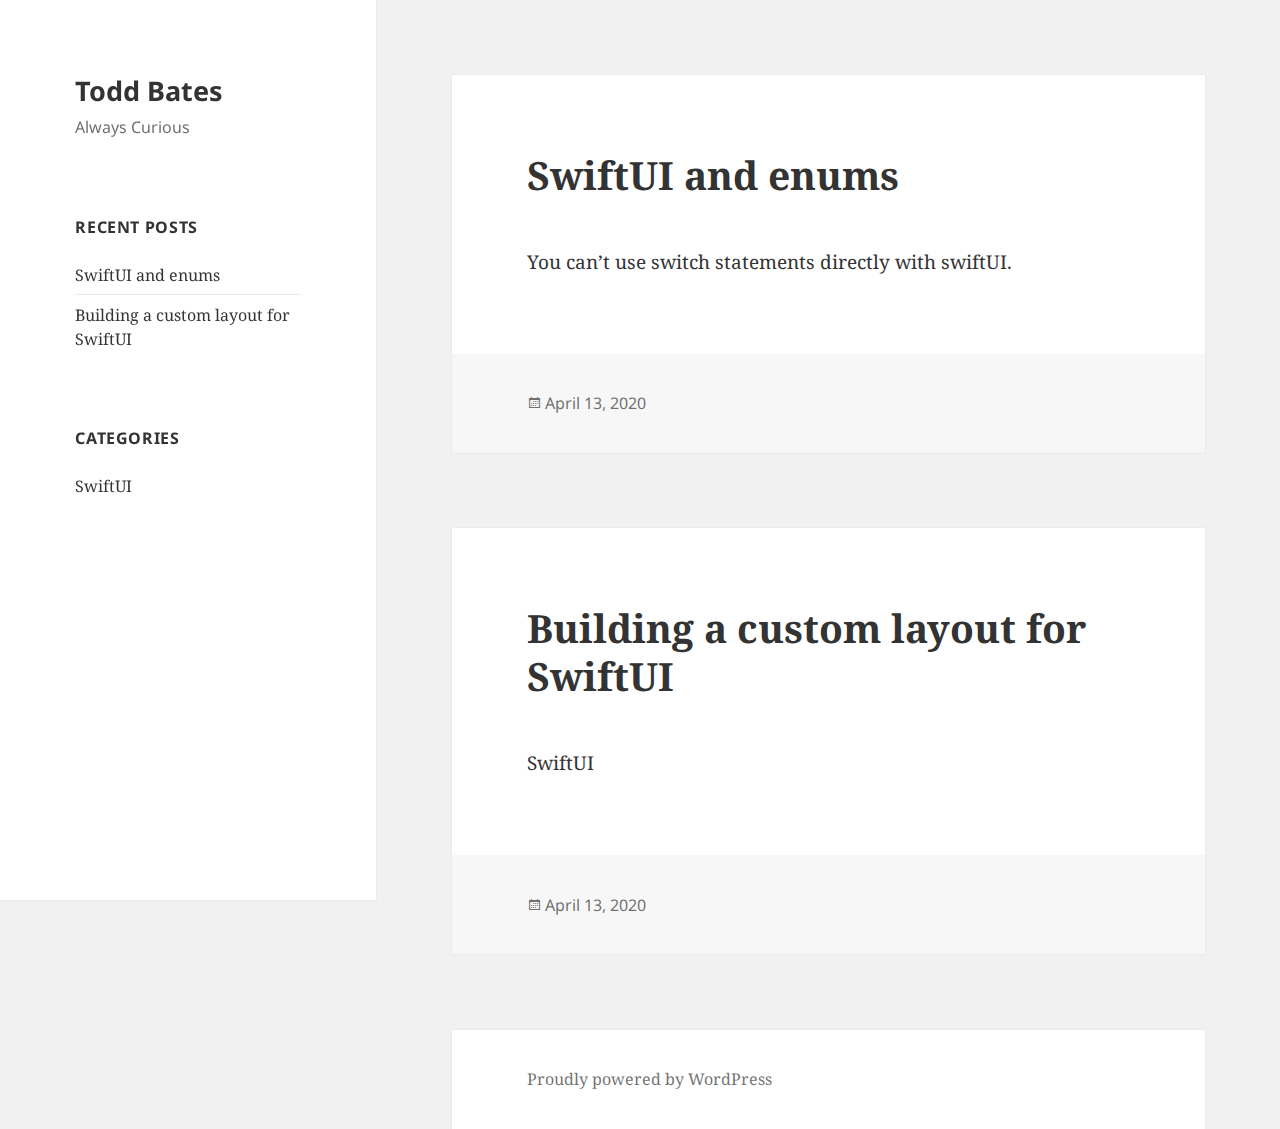
<file: index.html>
<!DOCTYPE html>
<html lang="en-US" class="no-js">
<head>
	<meta charset="UTF-8">
	<meta name="viewport" content="width=device-width">
	<link rel="profile" href="http://gmpg.org/xfn/11">
	<link rel="pingback" href="http://localhost:8888/wordpress/xmlrpc.php">
	<!--[if lt IE 9]>
	<script src="http://localhost:8888/wordpress/wp-content/themes/twentyfifteen/js/html5.js?ver=3.7.0"></script>
	<![endif]-->
	<script>(function(html){html.className = html.className.replace(/\bno-js\b/,'js')})(document.documentElement);</script>
<title>Todd Bates &#8211; Always Curious</title>
<link rel='dns-prefetch' href='http://fonts.googleapis.com' />
<link rel='dns-prefetch' href='http://s.w.org' />
<link href='https://fonts.gstatic.com' crossorigin rel='preconnect' />
<link rel="alternate" type="application/rss+xml" title="Todd Bates &raquo; Feed" href="feed/index.rss" />
<link rel="alternate" type="application/rss+xml" title="Todd Bates &raquo; Comments Feed" href="comments/feed/index.rss" />
<link rel='stylesheet' id='wp-block-library-css'  href='wp-includes/css/dist/block-library/style.min_ver=5.4.css' media='all' />
<link rel='stylesheet' id='wp-block-library-theme-css'  href='wp-includes/css/dist/block-library/theme.min_ver=5.4.css' media='all' />
<link rel='stylesheet' id='twentyfifteen-fonts-css'  href='https://fonts.googleapis.com/css?family=Noto+Sans%3A400italic%2C700italic%2C400%2C700%7CNoto+Serif%3A400italic%2C700italic%2C400%2C700%7CInconsolata%3A400%2C700&amp;subset=latin%2Clatin-ext&amp;display=fallback' media='all' />
<link rel='stylesheet' id='genericons-css'  href='wp-content/themes/twentyfifteen/genericons/genericons_ver=3.2.css' media='all' />
<link rel='stylesheet' id='twentyfifteen-style-css'  href='wp-content/themes/twentyfifteen/style_ver=20190507.css' media='all' />
<link rel='stylesheet' id='twentyfifteen-block-style-css'  href='wp-content/themes/twentyfifteen/css/blocks_ver=20190102.css' media='all' />
<!--[if lt IE 9]>
<link rel='stylesheet' id='twentyfifteen-ie-css'  href='http://localhost:8888/wordpress/wp-content/themes/twentyfifteen/css/ie.css?ver=20170916' media='all' />
<![endif]-->
<!--[if lt IE 8]>
<link rel='stylesheet' id='twentyfifteen-ie7-css'  href='http://localhost:8888/wordpress/wp-content/themes/twentyfifteen/css/ie7.css?ver=20141210' media='all' />
<![endif]-->
<script src='wp-includes/js/jquery/jquery_ver=1.12.4-wp.js'></script>
<script src='wp-includes/js/jquery/jquery-migrate.min_ver=1.4.1.js'></script>
<link rel='https://api.w.org/' href='wp-json/index.json' />
<link rel="EditURI" type="application/rsd+xml" title="RSD" href="xmlrpc.php_rsd.xml" />
<meta name="generator" content="WordPress 5.4" />
</head>

<body class="home blog wp-embed-responsive">
<div id="page" class="hfeed site">
	<a class="skip-link screen-reader-text" href="#content">Skip to content</a>

	<div id="sidebar" class="sidebar">
		<header id="masthead" class="site-header" role="banner">
			<div class="site-branding">
										<h1 class="site-title"><a href="index.html" rel="home">Todd Bates</a></h1>
											<p class="site-description">Always Curious</p>
										<button class="secondary-toggle">Menu and widgets</button>
			</div><!-- .site-branding -->
		</header><!-- .site-header -->

			<div id="secondary" class="secondary">

		
		
					<div id="widget-area" class="widget-area" role="complementary">
						<aside id="recent-posts-2" class="widget widget_recent_entries">		<h2 class="widget-title">Recent Posts</h2>		<ul>
											<li>
					<a href="2020/04/13/swiftui-and-enums/index.html">SwiftUI and enums</a>
									</li>
											<li>
					<a href="2020/04/13/building-a-custom-layout-for-swiftui/index.html">Building a custom layout for SwiftUI</a>
									</li>
					</ul>
		</aside><aside id="categories-2" class="widget widget_categories"><h2 class="widget-title">Categories</h2>		<ul>
				<li class="cat-item cat-item-2"><a href="category/swiftui/index.html">SwiftUI</a>
</li>
		</ul>
			</aside>			</div><!-- .widget-area -->
		
	</div><!-- .secondary -->

	</div><!-- .sidebar -->

	<div id="content" class="site-content">

	<div id="primary" class="content-area">
		<main id="main" class="site-main" role="main">

		
			
			
<article id="post-14" class="post-14 post type-post status-publish format-standard hentry category-swiftui">
	
	<header class="entry-header">
		<h2 class="entry-title"><a href="2020/04/13/swiftui-and-enums/index.html" rel="bookmark">SwiftUI and enums</a></h2>	</header><!-- .entry-header -->

	<div class="entry-content">
		
<p>You can&#8217;t use switch statements directly with swiftUI.</p>
	</div><!-- .entry-content -->

	
	<footer class="entry-footer">
		<span class="posted-on"><span class="screen-reader-text">Posted on </span><a href="2020/04/13/swiftui-and-enums/index.html" rel="bookmark"><time class="entry-date published" datetime="2020-04-13T13:51:22+00:00">April 13, 2020</time><time class="updated" datetime="2020-04-13T13:51:51+00:00">April 13, 2020</time></a></span>			</footer><!-- .entry-footer -->

</article><!-- #post-14 -->

<article id="post-6" class="post-6 post type-post status-publish format-standard hentry category-swiftui">
	
	<header class="entry-header">
		<h2 class="entry-title"><a href="2020/04/13/building-a-custom-layout-for-swiftui/index.html" rel="bookmark">Building a custom layout for SwiftUI</a></h2>	</header><!-- .entry-header -->

	<div class="entry-content">
		
<p>SwiftUI</p>
	</div><!-- .entry-content -->

	
	<footer class="entry-footer">
		<span class="posted-on"><span class="screen-reader-text">Posted on </span><a href="2020/04/13/building-a-custom-layout-for-swiftui/index.html" rel="bookmark"><time class="entry-date published updated" datetime="2020-04-13T12:35:49+00:00">April 13, 2020</time></a></span>			</footer><!-- .entry-footer -->

</article><!-- #post-6 -->

		</main><!-- .site-main -->
	</div><!-- .content-area -->


	</div><!-- .site-content -->

	<footer id="colophon" class="site-footer" role="contentinfo">
		<div class="site-info">
									<a href="https://wordpress.org/" class="imprint">
				Proudly powered by WordPress			</a>
		</div><!-- .site-info -->
	</footer><!-- .site-footer -->

</div><!-- .site -->

<script src='wp-content/themes/twentyfifteen/js/skip-link-focus-fix_ver=20141028.js'></script>
<script>
var screenReaderText = {"expand":"<span class=\"screen-reader-text\">expand child menu<\/span>","collapse":"<span class=\"screen-reader-text\">collapse child menu<\/span>"};
</script>
<script src='wp-content/themes/twentyfifteen/js/functions_ver=20171218.js'></script>

</body>
</html>
</file>
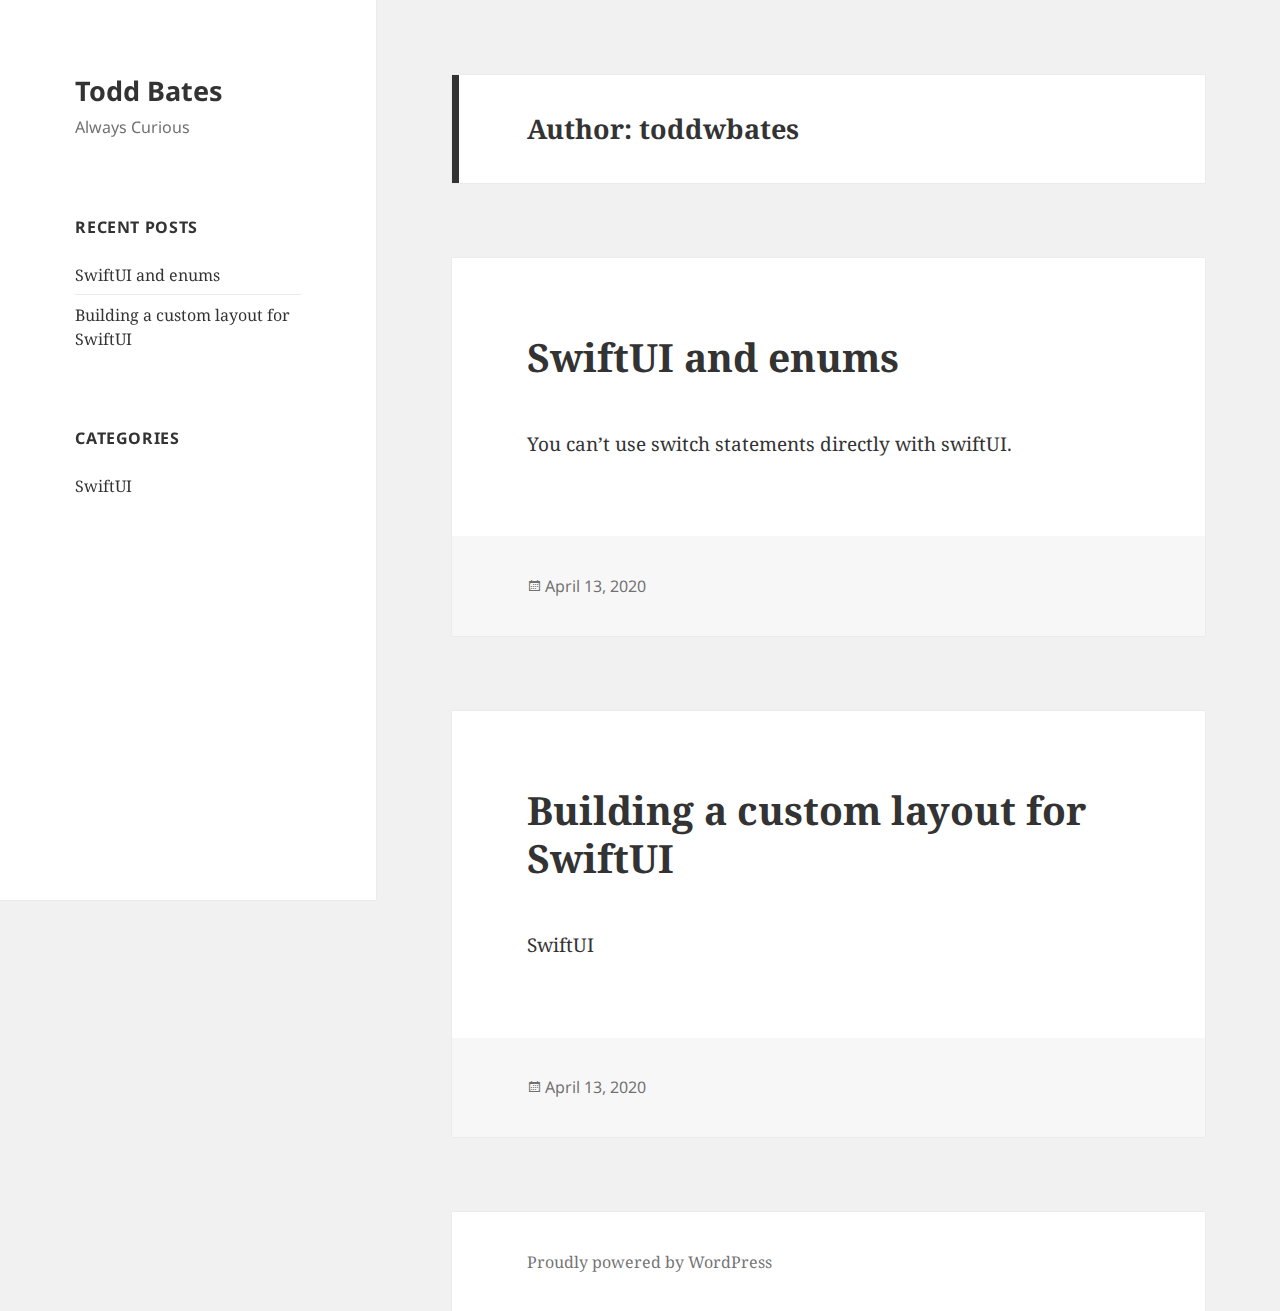
<file: author/toddwbates/index.html>
<!DOCTYPE html>
<html lang="en-US" class="no-js">
<head>
	<meta charset="UTF-8">
	<meta name="viewport" content="width=device-width">
	<link rel="profile" href="http://gmpg.org/xfn/11">
	<link rel="pingback" href="http://localhost:8888/wordpress/xmlrpc.php">
	<!--[if lt IE 9]>
	<script src="http://localhost:8888/wordpress/wp-content/themes/twentyfifteen/js/html5.js?ver=3.7.0"></script>
	<![endif]-->
	<script>(function(html){html.className = html.className.replace(/\bno-js\b/,'js')})(document.documentElement);</script>
<title>toddwbates &#8211; Todd Bates</title>
<link rel='dns-prefetch' href='http://fonts.googleapis.com' />
<link rel='dns-prefetch' href='http://s.w.org' />
<link href='https://fonts.gstatic.com' crossorigin rel='preconnect' />
<link rel="alternate" type="application/rss+xml" title="Todd Bates &raquo; Feed" href="../../feed/index.rss" />
<link rel="alternate" type="application/rss+xml" title="Todd Bates &raquo; Comments Feed" href="../../comments/feed/index.rss" />
<link rel="alternate" type="application/rss+xml" title="Todd Bates &raquo; Posts by toddwbates Feed" href="feed/index.rss" />
<link rel='stylesheet' id='wp-block-library-css'  href='../../wp-includes/css/dist/block-library/style.min_ver=5.4.css' media='all' />
<link rel='stylesheet' id='wp-block-library-theme-css'  href='../../wp-includes/css/dist/block-library/theme.min_ver=5.4.css' media='all' />
<link rel='stylesheet' id='twentyfifteen-fonts-css'  href='https://fonts.googleapis.com/css?family=Noto+Sans%3A400italic%2C700italic%2C400%2C700%7CNoto+Serif%3A400italic%2C700italic%2C400%2C700%7CInconsolata%3A400%2C700&amp;subset=latin%2Clatin-ext&amp;display=fallback' media='all' />
<link rel='stylesheet' id='genericons-css'  href='../../wp-content/themes/twentyfifteen/genericons/genericons_ver=3.2.css' media='all' />
<link rel='stylesheet' id='twentyfifteen-style-css'  href='../../wp-content/themes/twentyfifteen/style_ver=20190507.css' media='all' />
<link rel='stylesheet' id='twentyfifteen-block-style-css'  href='../../wp-content/themes/twentyfifteen/css/blocks_ver=20190102.css' media='all' />
<!--[if lt IE 9]>
<link rel='stylesheet' id='twentyfifteen-ie-css'  href='http://localhost:8888/wordpress/wp-content/themes/twentyfifteen/css/ie.css?ver=20170916' media='all' />
<![endif]-->
<!--[if lt IE 8]>
<link rel='stylesheet' id='twentyfifteen-ie7-css'  href='http://localhost:8888/wordpress/wp-content/themes/twentyfifteen/css/ie7.css?ver=20141210' media='all' />
<![endif]-->
<script src='../../wp-includes/js/jquery/jquery_ver=1.12.4-wp.js'></script>
<script src='../../wp-includes/js/jquery/jquery-migrate.min_ver=1.4.1.js'></script>
<link rel='https://api.w.org/' href='../../wp-json/index.json' />
<link rel="EditURI" type="application/rsd+xml" title="RSD" href="../../xmlrpc.php_rsd.xml" />
<meta name="generator" content="WordPress 5.4" />
</head>

<body class="archive author author-toddwbates author-1 wp-embed-responsive">
<div id="page" class="hfeed site">
	<a class="skip-link screen-reader-text" href="#content">Skip to content</a>

	<div id="sidebar" class="sidebar">
		<header id="masthead" class="site-header" role="banner">
			<div class="site-branding">
										<p class="site-title"><a href="../../index.html" rel="home">Todd Bates</a></p>
												<p class="site-description">Always Curious</p>
										<button class="secondary-toggle">Menu and widgets</button>
			</div><!-- .site-branding -->
		</header><!-- .site-header -->

			<div id="secondary" class="secondary">

		
		
					<div id="widget-area" class="widget-area" role="complementary">
						<aside id="recent-posts-2" class="widget widget_recent_entries">		<h2 class="widget-title">Recent Posts</h2>		<ul>
											<li>
					<a href="../../2020/04/13/swiftui-and-enums/index.html">SwiftUI and enums</a>
									</li>
											<li>
					<a href="../../2020/04/13/building-a-custom-layout-for-swiftui/index.html">Building a custom layout for SwiftUI</a>
									</li>
					</ul>
		</aside><aside id="categories-2" class="widget widget_categories"><h2 class="widget-title">Categories</h2>		<ul>
				<li class="cat-item cat-item-2"><a href="../../category/swiftui/index.html">SwiftUI</a>
</li>
		</ul>
			</aside>			</div><!-- .widget-area -->
		
	</div><!-- .secondary -->

	</div><!-- .sidebar -->

	<div id="content" class="site-content">

	<section id="primary" class="content-area">
		<main id="main" class="site-main" role="main">

		
			<header class="page-header">
				<h1 class="page-title">Author: <span class="vcard">toddwbates</span></h1>			</header><!-- .page-header -->

			
<article id="post-14" class="post-14 post type-post status-publish format-standard hentry category-swiftui">
	
	<header class="entry-header">
		<h2 class="entry-title"><a href="../../2020/04/13/swiftui-and-enums/index.html" rel="bookmark">SwiftUI and enums</a></h2>	</header><!-- .entry-header -->

	<div class="entry-content">
		
<p>You can&#8217;t use switch statements directly with swiftUI.</p>
	</div><!-- .entry-content -->

	
	<footer class="entry-footer">
		<span class="posted-on"><span class="screen-reader-text">Posted on </span><a href="../../2020/04/13/swiftui-and-enums/index.html" rel="bookmark"><time class="entry-date published" datetime="2020-04-13T13:51:22+00:00">April 13, 2020</time><time class="updated" datetime="2020-04-13T13:51:51+00:00">April 13, 2020</time></a></span>			</footer><!-- .entry-footer -->

</article><!-- #post-14 -->

<article id="post-6" class="post-6 post type-post status-publish format-standard hentry category-swiftui">
	
	<header class="entry-header">
		<h2 class="entry-title"><a href="../../2020/04/13/building-a-custom-layout-for-swiftui/index.html" rel="bookmark">Building a custom layout for SwiftUI</a></h2>	</header><!-- .entry-header -->

	<div class="entry-content">
		
<p>SwiftUI</p>
	</div><!-- .entry-content -->

	
	<footer class="entry-footer">
		<span class="posted-on"><span class="screen-reader-text">Posted on </span><a href="../../2020/04/13/building-a-custom-layout-for-swiftui/index.html" rel="bookmark"><time class="entry-date published updated" datetime="2020-04-13T12:35:49+00:00">April 13, 2020</time></a></span>			</footer><!-- .entry-footer -->

</article><!-- #post-6 -->

		</main><!-- .site-main -->
	</section><!-- .content-area -->


	</div><!-- .site-content -->

	<footer id="colophon" class="site-footer" role="contentinfo">
		<div class="site-info">
									<a href="https://wordpress.org/" class="imprint">
				Proudly powered by WordPress			</a>
		</div><!-- .site-info -->
	</footer><!-- .site-footer -->

</div><!-- .site -->

<script src='../../wp-content/themes/twentyfifteen/js/skip-link-focus-fix_ver=20141028.js'></script>
<script>
var screenReaderText = {"expand":"<span class=\"screen-reader-text\">expand child menu<\/span>","collapse":"<span class=\"screen-reader-text\">collapse child menu<\/span>"};
</script>
<script src='../../wp-content/themes/twentyfifteen/js/functions_ver=20171218.js'></script>

</body>
</html>
</file>
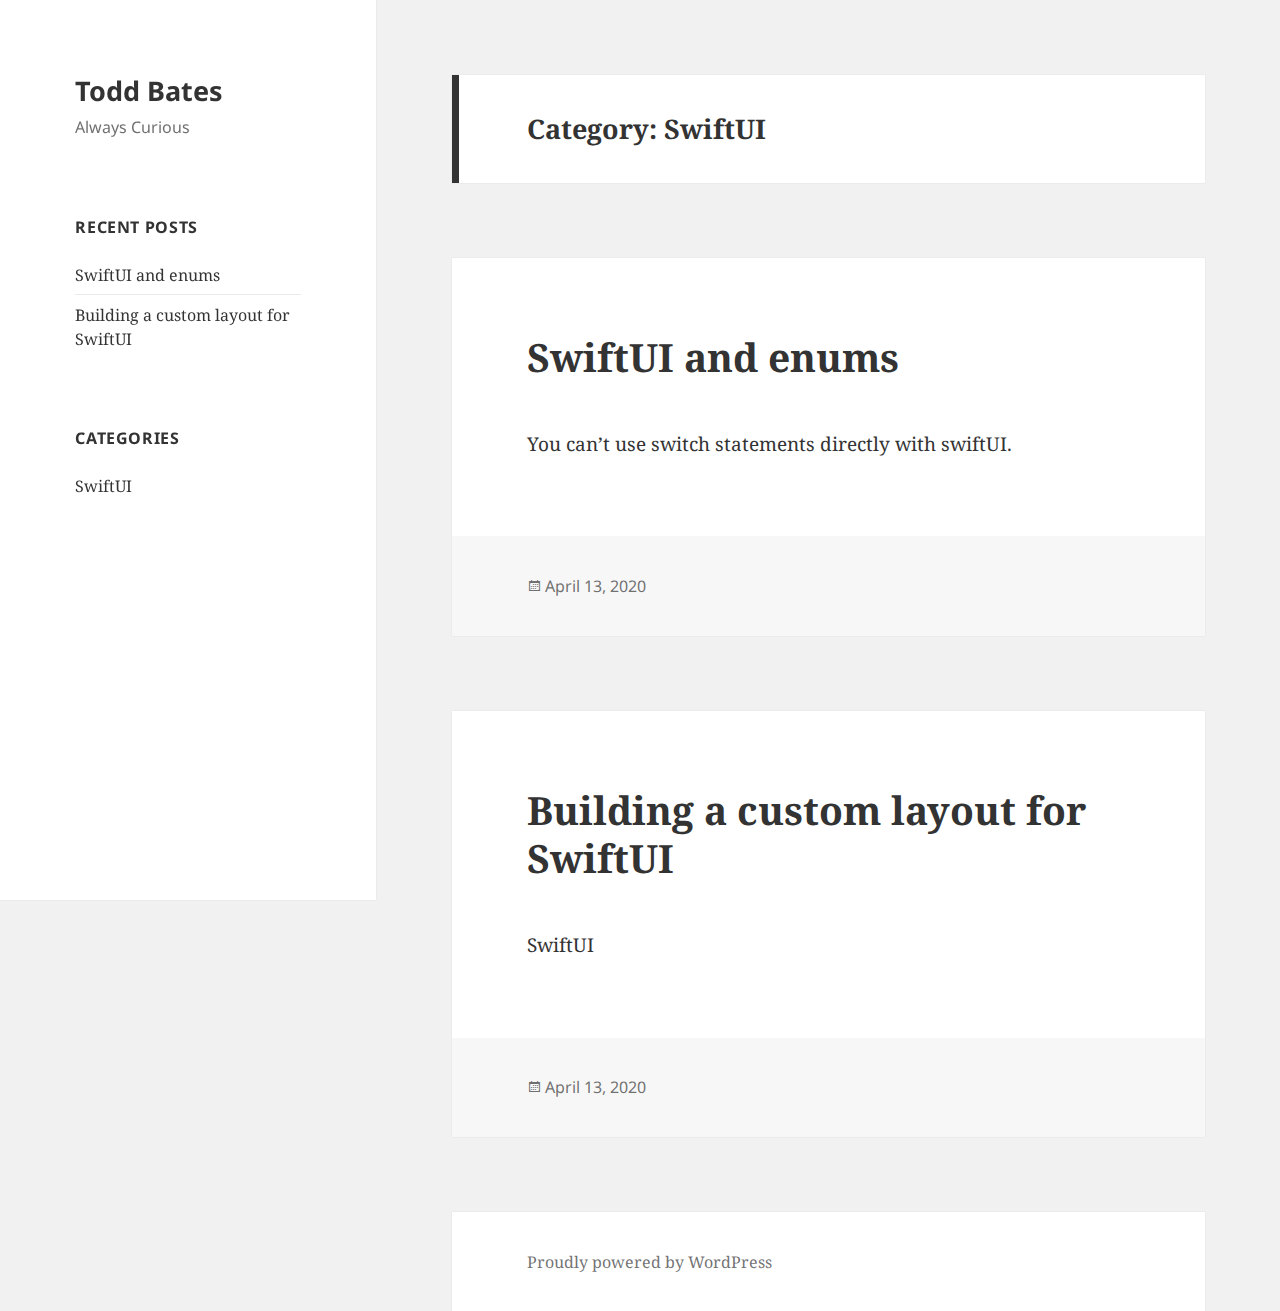
<file: category/swiftui/index.html>
<!DOCTYPE html>
<html lang="en-US" class="no-js">
<head>
	<meta charset="UTF-8">
	<meta name="viewport" content="width=device-width">
	<link rel="profile" href="http://gmpg.org/xfn/11">
	<link rel="pingback" href="http://localhost:8888/wordpress/xmlrpc.php">
	<!--[if lt IE 9]>
	<script src="http://localhost:8888/wordpress/wp-content/themes/twentyfifteen/js/html5.js?ver=3.7.0"></script>
	<![endif]-->
	<script>(function(html){html.className = html.className.replace(/\bno-js\b/,'js')})(document.documentElement);</script>
<title>SwiftUI &#8211; Todd Bates</title>
<link rel='dns-prefetch' href='http://fonts.googleapis.com' />
<link rel='dns-prefetch' href='http://s.w.org' />
<link href='https://fonts.gstatic.com' crossorigin rel='preconnect' />
<link rel="alternate" type="application/rss+xml" title="Todd Bates &raquo; Feed" href="../../feed/index.rss" />
<link rel="alternate" type="application/rss+xml" title="Todd Bates &raquo; Comments Feed" href="../../comments/feed/index.rss" />
<link rel="alternate" type="application/rss+xml" title="Todd Bates &raquo; SwiftUI Category Feed" href="feed/index.rss" />
<link rel='stylesheet' id='wp-block-library-css'  href='../../wp-includes/css/dist/block-library/style.min_ver=5.4.css' media='all' />
<link rel='stylesheet' id='wp-block-library-theme-css'  href='../../wp-includes/css/dist/block-library/theme.min_ver=5.4.css' media='all' />
<link rel='stylesheet' id='twentyfifteen-fonts-css'  href='https://fonts.googleapis.com/css?family=Noto+Sans%3A400italic%2C700italic%2C400%2C700%7CNoto+Serif%3A400italic%2C700italic%2C400%2C700%7CInconsolata%3A400%2C700&amp;subset=latin%2Clatin-ext&amp;display=fallback' media='all' />
<link rel='stylesheet' id='genericons-css'  href='../../wp-content/themes/twentyfifteen/genericons/genericons_ver=3.2.css' media='all' />
<link rel='stylesheet' id='twentyfifteen-style-css'  href='../../wp-content/themes/twentyfifteen/style_ver=20190507.css' media='all' />
<link rel='stylesheet' id='twentyfifteen-block-style-css'  href='../../wp-content/themes/twentyfifteen/css/blocks_ver=20190102.css' media='all' />
<!--[if lt IE 9]>
<link rel='stylesheet' id='twentyfifteen-ie-css'  href='http://localhost:8888/wordpress/wp-content/themes/twentyfifteen/css/ie.css?ver=20170916' media='all' />
<![endif]-->
<!--[if lt IE 8]>
<link rel='stylesheet' id='twentyfifteen-ie7-css'  href='http://localhost:8888/wordpress/wp-content/themes/twentyfifteen/css/ie7.css?ver=20141210' media='all' />
<![endif]-->
<script src='../../wp-includes/js/jquery/jquery_ver=1.12.4-wp.js'></script>
<script src='../../wp-includes/js/jquery/jquery-migrate.min_ver=1.4.1.js'></script>
<link rel='https://api.w.org/' href='../../wp-json/index.json' />
<link rel="EditURI" type="application/rsd+xml" title="RSD" href="../../xmlrpc.php_rsd.xml" />
<meta name="generator" content="WordPress 5.4" />
</head>

<body class="archive category category-swiftui category-2 wp-embed-responsive">
<div id="page" class="hfeed site">
	<a class="skip-link screen-reader-text" href="#content">Skip to content</a>

	<div id="sidebar" class="sidebar">
		<header id="masthead" class="site-header" role="banner">
			<div class="site-branding">
										<p class="site-title"><a href="../../index.html" rel="home">Todd Bates</a></p>
												<p class="site-description">Always Curious</p>
										<button class="secondary-toggle">Menu and widgets</button>
			</div><!-- .site-branding -->
		</header><!-- .site-header -->

			<div id="secondary" class="secondary">

		
		
					<div id="widget-area" class="widget-area" role="complementary">
						<aside id="recent-posts-2" class="widget widget_recent_entries">		<h2 class="widget-title">Recent Posts</h2>		<ul>
											<li>
					<a href="../../2020/04/13/swiftui-and-enums/index.html">SwiftUI and enums</a>
									</li>
											<li>
					<a href="../../2020/04/13/building-a-custom-layout-for-swiftui/index.html">Building a custom layout for SwiftUI</a>
									</li>
					</ul>
		</aside><aside id="categories-2" class="widget widget_categories"><h2 class="widget-title">Categories</h2>		<ul>
				<li class="cat-item cat-item-2 current-cat"><a aria-current="page" href="index.html">SwiftUI</a>
</li>
		</ul>
			</aside>			</div><!-- .widget-area -->
		
	</div><!-- .secondary -->

	</div><!-- .sidebar -->

	<div id="content" class="site-content">

	<section id="primary" class="content-area">
		<main id="main" class="site-main" role="main">

		
			<header class="page-header">
				<h1 class="page-title">Category: SwiftUI</h1>			</header><!-- .page-header -->

			
<article id="post-14" class="post-14 post type-post status-publish format-standard hentry category-swiftui">
	
	<header class="entry-header">
		<h2 class="entry-title"><a href="../../2020/04/13/swiftui-and-enums/index.html" rel="bookmark">SwiftUI and enums</a></h2>	</header><!-- .entry-header -->

	<div class="entry-content">
		
<p>You can&#8217;t use switch statements directly with swiftUI.</p>
	</div><!-- .entry-content -->

	
	<footer class="entry-footer">
		<span class="posted-on"><span class="screen-reader-text">Posted on </span><a href="../../2020/04/13/swiftui-and-enums/index.html" rel="bookmark"><time class="entry-date published" datetime="2020-04-13T13:51:22+00:00">April 13, 2020</time><time class="updated" datetime="2020-04-13T13:51:51+00:00">April 13, 2020</time></a></span>			</footer><!-- .entry-footer -->

</article><!-- #post-14 -->

<article id="post-6" class="post-6 post type-post status-publish format-standard hentry category-swiftui">
	
	<header class="entry-header">
		<h2 class="entry-title"><a href="../../2020/04/13/building-a-custom-layout-for-swiftui/index.html" rel="bookmark">Building a custom layout for SwiftUI</a></h2>	</header><!-- .entry-header -->

	<div class="entry-content">
		
<p>SwiftUI</p>
	</div><!-- .entry-content -->

	
	<footer class="entry-footer">
		<span class="posted-on"><span class="screen-reader-text">Posted on </span><a href="../../2020/04/13/building-a-custom-layout-for-swiftui/index.html" rel="bookmark"><time class="entry-date published updated" datetime="2020-04-13T12:35:49+00:00">April 13, 2020</time></a></span>			</footer><!-- .entry-footer -->

</article><!-- #post-6 -->

		</main><!-- .site-main -->
	</section><!-- .content-area -->


	</div><!-- .site-content -->

	<footer id="colophon" class="site-footer" role="contentinfo">
		<div class="site-info">
									<a href="https://wordpress.org/" class="imprint">
				Proudly powered by WordPress			</a>
		</div><!-- .site-info -->
	</footer><!-- .site-footer -->

</div><!-- .site -->

<script src='../../wp-content/themes/twentyfifteen/js/skip-link-focus-fix_ver=20141028.js'></script>
<script>
var screenReaderText = {"expand":"<span class=\"screen-reader-text\">expand child menu<\/span>","collapse":"<span class=\"screen-reader-text\">collapse child menu<\/span>"};
</script>
<script src='../../wp-content/themes/twentyfifteen/js/functions_ver=20171218.js'></script>

</body>
</html>
</file>
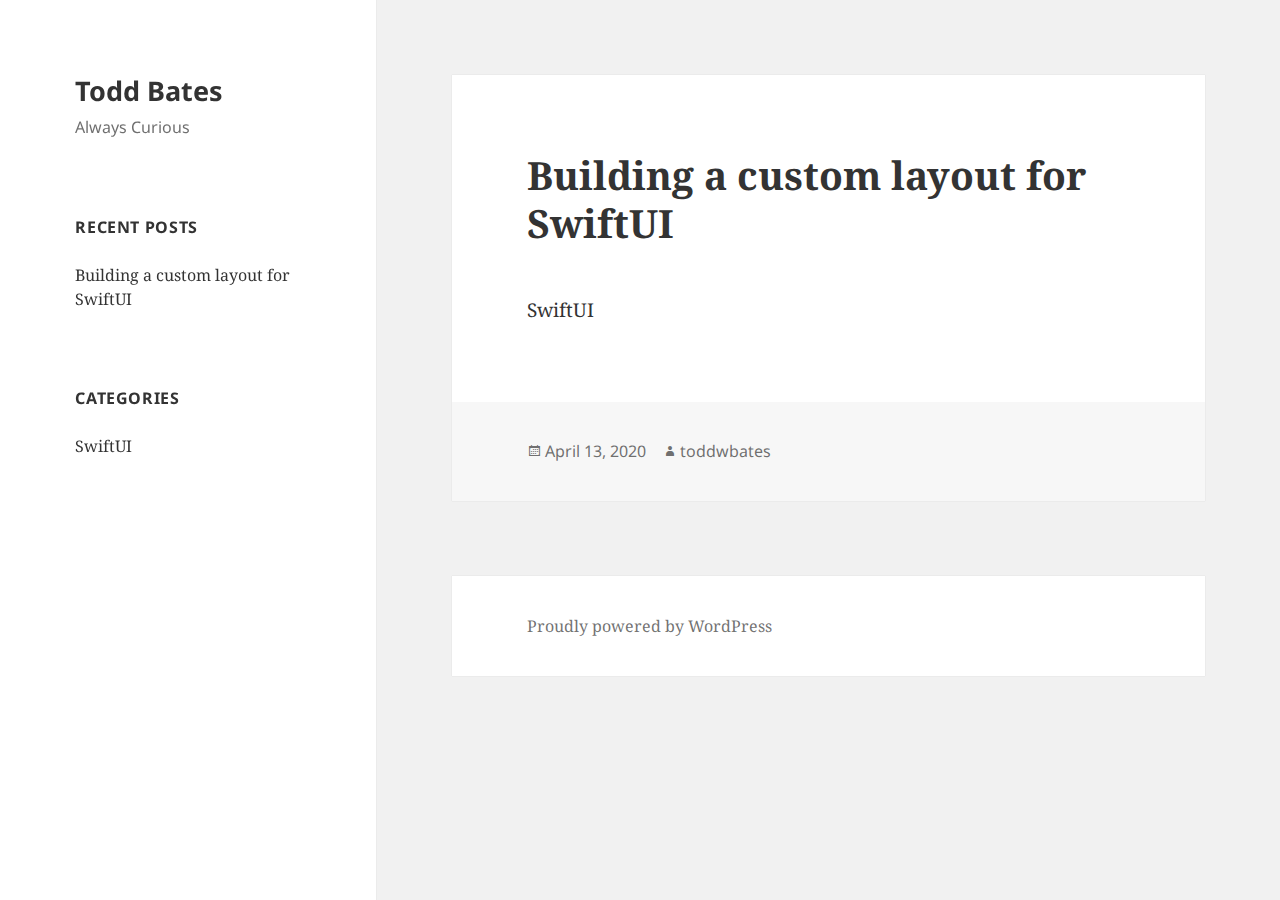
<file: 2020/04/13/building-a-custom-layout-for-swiftui/index.html>
<!DOCTYPE html>
<html lang="en-US" class="no-js">
<head>
	<meta charset="UTF-8">
	<meta name="viewport" content="width=device-width">
	<link rel="profile" href="http://gmpg.org/xfn/11">
	<link rel="pingback" href="http://localhost:8888/wordpress/xmlrpc.php">
	<!--[if lt IE 9]>
	<script src="http://localhost:8888/wordpress/wp-content/themes/twentyfifteen/js/html5.js?ver=3.7.0"></script>
	<![endif]-->
	<script>(function(html){html.className = html.className.replace(/\bno-js\b/,'js')})(document.documentElement);</script>
<title>Building a custom layout for SwiftUI &#8211; Todd Bates</title>
<link rel='dns-prefetch' href='http://fonts.googleapis.com' />
<link rel='dns-prefetch' href='http://s.w.org' />
<link href='https://fonts.gstatic.com' crossorigin rel='preconnect' />
<link rel="alternate" type="application/rss+xml" title="Todd Bates &raquo; Feed" href="../../../../feed/index.rss" />
<link rel="alternate" type="application/rss+xml" title="Todd Bates &raquo; Comments Feed" href="../../../../comments/feed/index.rss" />
<link rel="alternate" type="application/rss+xml" title="Todd Bates &raquo; Building a custom layout for SwiftUI Comments Feed" href="feed/index.rss" />
<link rel='stylesheet' id='wp-block-library-css'  href='../../../../wp-includes/css/dist/block-library/style.min_ver=5.4.css' media='all' />
<link rel='stylesheet' id='wp-block-library-theme-css'  href='../../../../wp-includes/css/dist/block-library/theme.min_ver=5.4.css' media='all' />
<link rel='stylesheet' id='twentyfifteen-fonts-css'  href='https://fonts.googleapis.com/css?family=Noto+Sans%3A400italic%2C700italic%2C400%2C700%7CNoto+Serif%3A400italic%2C700italic%2C400%2C700%7CInconsolata%3A400%2C700&amp;subset=latin%2Clatin-ext&amp;display=fallback' media='all' />
<link rel='stylesheet' id='genericons-css'  href='../../../../wp-content/themes/twentyfifteen/genericons/genericons_ver=3.2.css' media='all' />
<link rel='stylesheet' id='twentyfifteen-style-css'  href='../../../../wp-content/themes/twentyfifteen/style_ver=20190507.css' media='all' />
<link rel='stylesheet' id='twentyfifteen-block-style-css'  href='../../../../wp-content/themes/twentyfifteen/css/blocks_ver=20190102.css' media='all' />
<!--[if lt IE 9]>
<link rel='stylesheet' id='twentyfifteen-ie-css'  href='http://localhost:8888/wordpress/wp-content/themes/twentyfifteen/css/ie.css?ver=20170916' media='all' />
<![endif]-->
<!--[if lt IE 8]>
<link rel='stylesheet' id='twentyfifteen-ie7-css'  href='http://localhost:8888/wordpress/wp-content/themes/twentyfifteen/css/ie7.css?ver=20141210' media='all' />
<![endif]-->
<script src='../../../../wp-includes/js/jquery/jquery_ver=1.12.4-wp.js'></script>
<script src='../../../../wp-includes/js/jquery/jquery-migrate.min_ver=1.4.1.js'></script>
<link rel='https://api.w.org/' href='../../../../wp-json/index.json' />
<link rel="EditURI" type="application/rsd+xml" title="RSD" href="../../../../xmlrpc.php_rsd.xml" />
<meta name="generator" content="WordPress 5.4" />
<link rel="canonical" href="index.html" />
<link rel='shortlink' href='index.html' />
<link rel="alternate" type="application/json+oembed" href="../../../../wp-json/oembed/1.0/embed_url=http___localhost_8888_wordpress_2020_04_13_building-a-custom-layout-for-swiftui_.json" />
<link rel="alternate" type="text/xml+oembed" href="../../../../wp-json/oembed/1.0/embed_url=http___localhost_8888_wordpress_2020_04_13_building-a-custom-layout-for-swiftui_&amp;format=xml.xml" />
</head>

<body class="post-template-default single single-post postid-6 single-format-standard wp-embed-responsive">
<div id="page" class="hfeed site">
	<a class="skip-link screen-reader-text" href="#content">Skip to content</a>

	<div id="sidebar" class="sidebar">
		<header id="masthead" class="site-header" role="banner">
			<div class="site-branding">
										<p class="site-title"><a href="../../../../index.html" rel="home">Todd Bates</a></p>
												<p class="site-description">Always Curious</p>
										<button class="secondary-toggle">Menu and widgets</button>
			</div><!-- .site-branding -->
		</header><!-- .site-header -->

			<div id="secondary" class="secondary">

		
		
					<div id="widget-area" class="widget-area" role="complementary">
						<aside id="recent-posts-2" class="widget widget_recent_entries">		<h2 class="widget-title">Recent Posts</h2>		<ul>
											<li>
					<a href="index.html" aria-current="page">Building a custom layout for SwiftUI</a>
									</li>
					</ul>
		</aside><aside id="categories-2" class="widget widget_categories"><h2 class="widget-title">Categories</h2>		<ul>
				<li class="cat-item cat-item-2"><a href="../../../../category/swiftui/index.html">SwiftUI</a>
</li>
		</ul>
			</aside>			</div><!-- .widget-area -->
		
	</div><!-- .secondary -->

	</div><!-- .sidebar -->

	<div id="content" class="site-content">

	<div id="primary" class="content-area">
		<main id="main" class="site-main" role="main">

		
<article id="post-6" class="post-6 post type-post status-publish format-standard hentry category-swiftui">
	
	<header class="entry-header">
		<h1 class="entry-title">Building a custom layout for SwiftUI</h1>	</header><!-- .entry-header -->

	<div class="entry-content">
		
<p>SwiftUI</p>
	</div><!-- .entry-content -->

	
	<footer class="entry-footer">
		<span class="posted-on"><span class="screen-reader-text">Posted on </span><a href="index.html" rel="bookmark"><time class="entry-date published updated" datetime="2020-04-13T12:35:49+00:00">April 13, 2020</time></a></span><span class="byline"><span class="author vcard"><span class="screen-reader-text">Author </span><a class="url fn n" href="../../../../author/toddwbates/index.html">toddwbates</a></span></span>			</footer><!-- .entry-footer -->

</article><!-- #post-6 -->

		</main><!-- .site-main -->
	</div><!-- .content-area -->


	</div><!-- .site-content -->

	<footer id="colophon" class="site-footer" role="contentinfo">
		<div class="site-info">
									<a href="https://wordpress.org/" class="imprint">
				Proudly powered by WordPress			</a>
		</div><!-- .site-info -->
	</footer><!-- .site-footer -->

</div><!-- .site -->

<script src='../../../../wp-content/themes/twentyfifteen/js/skip-link-focus-fix_ver=20141028.js'></script>
<script>
var screenReaderText = {"expand":"<span class=\"screen-reader-text\">expand child menu<\/span>","collapse":"<span class=\"screen-reader-text\">collapse child menu<\/span>"};
</script>
<script src='../../../../wp-content/themes/twentyfifteen/js/functions_ver=20171218.js'></script>

</body>
</html>
</file>
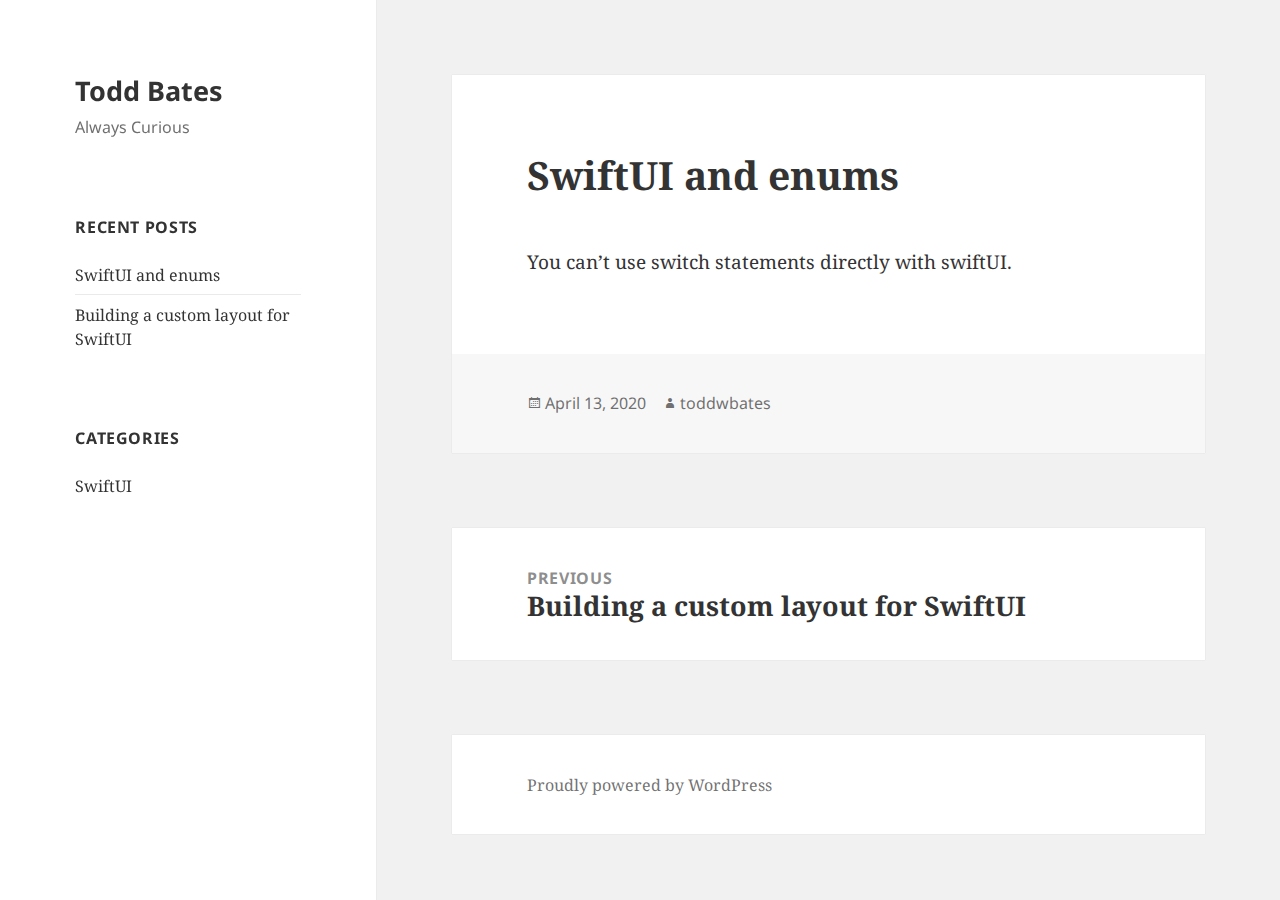
<file: 2020/04/13/swiftui-and-enums/index.html>
<!DOCTYPE html>
<html lang="en-US" class="no-js">
<head>
	<meta charset="UTF-8">
	<meta name="viewport" content="width=device-width">
	<link rel="profile" href="http://gmpg.org/xfn/11">
	<link rel="pingback" href="http://localhost:8888/wordpress/xmlrpc.php">
	<!--[if lt IE 9]>
	<script src="http://localhost:8888/wordpress/wp-content/themes/twentyfifteen/js/html5.js?ver=3.7.0"></script>
	<![endif]-->
	<script>(function(html){html.className = html.className.replace(/\bno-js\b/,'js')})(document.documentElement);</script>
<title>SwiftUI and enums &#8211; Todd Bates</title>
<link rel='dns-prefetch' href='http://fonts.googleapis.com' />
<link rel='dns-prefetch' href='http://s.w.org' />
<link href='https://fonts.gstatic.com' crossorigin rel='preconnect' />
<link rel="alternate" type="application/rss+xml" title="Todd Bates &raquo; Feed" href="../../../../feed/index.rss" />
<link rel="alternate" type="application/rss+xml" title="Todd Bates &raquo; Comments Feed" href="../../../../comments/feed/index.rss" />
<link rel='stylesheet' id='wp-block-library-css'  href='../../../../wp-includes/css/dist/block-library/style.min_ver=5.4.css' media='all' />
<link rel='stylesheet' id='wp-block-library-theme-css'  href='../../../../wp-includes/css/dist/block-library/theme.min_ver=5.4.css' media='all' />
<link rel='stylesheet' id='twentyfifteen-fonts-css'  href='https://fonts.googleapis.com/css?family=Noto+Sans%3A400italic%2C700italic%2C400%2C700%7CNoto+Serif%3A400italic%2C700italic%2C400%2C700%7CInconsolata%3A400%2C700&amp;subset=latin%2Clatin-ext&amp;display=fallback' media='all' />
<link rel='stylesheet' id='genericons-css'  href='../../../../wp-content/themes/twentyfifteen/genericons/genericons_ver=3.2.css' media='all' />
<link rel='stylesheet' id='twentyfifteen-style-css'  href='../../../../wp-content/themes/twentyfifteen/style_ver=20190507.css' media='all' />
<link rel='stylesheet' id='twentyfifteen-block-style-css'  href='../../../../wp-content/themes/twentyfifteen/css/blocks_ver=20190102.css' media='all' />
<!--[if lt IE 9]>
<link rel='stylesheet' id='twentyfifteen-ie-css'  href='http://localhost:8888/wordpress/wp-content/themes/twentyfifteen/css/ie.css?ver=20170916' media='all' />
<![endif]-->
<!--[if lt IE 8]>
<link rel='stylesheet' id='twentyfifteen-ie7-css'  href='http://localhost:8888/wordpress/wp-content/themes/twentyfifteen/css/ie7.css?ver=20141210' media='all' />
<![endif]-->
<script src='../../../../wp-includes/js/jquery/jquery_ver=1.12.4-wp.js'></script>
<script src='../../../../wp-includes/js/jquery/jquery-migrate.min_ver=1.4.1.js'></script>
<link rel='https://api.w.org/' href='../../../../wp-json/index.json' />
<link rel="EditURI" type="application/rsd+xml" title="RSD" href="../../../../xmlrpc.php_rsd.xml" />
<link rel='prev' title='Building a custom layout for SwiftUI' href='../building-a-custom-layout-for-swiftui/index.html' />
<meta name="generator" content="WordPress 5.4" />
<link rel="canonical" href="index.html" />
<link rel='shortlink' href='index.html' />
<link rel="alternate" type="application/json+oembed" href="../../../../wp-json/oembed/1.0/embed_url=http___localhost_8888_wordpress_2020_04_13_swiftui-and-enums_.json" />
<link rel="alternate" type="text/xml+oembed" href="../../../../wp-json/oembed/1.0/embed_url=http___localhost_8888_wordpress_2020_04_13_swiftui-and-enums_&amp;format=xml.xml" />
</head>

<body class="post-template-default single single-post postid-14 single-format-standard wp-embed-responsive">
<div id="page" class="hfeed site">
	<a class="skip-link screen-reader-text" href="#content">Skip to content</a>

	<div id="sidebar" class="sidebar">
		<header id="masthead" class="site-header" role="banner">
			<div class="site-branding">
										<p class="site-title"><a href="../../../../index.html" rel="home">Todd Bates</a></p>
												<p class="site-description">Always Curious</p>
										<button class="secondary-toggle">Menu and widgets</button>
			</div><!-- .site-branding -->
		</header><!-- .site-header -->

			<div id="secondary" class="secondary">

		
		
					<div id="widget-area" class="widget-area" role="complementary">
						<aside id="recent-posts-2" class="widget widget_recent_entries">		<h2 class="widget-title">Recent Posts</h2>		<ul>
											<li>
					<a href="index.html" aria-current="page">SwiftUI and enums</a>
									</li>
											<li>
					<a href="../building-a-custom-layout-for-swiftui/index.html">Building a custom layout for SwiftUI</a>
									</li>
					</ul>
		</aside><aside id="categories-2" class="widget widget_categories"><h2 class="widget-title">Categories</h2>		<ul>
				<li class="cat-item cat-item-2"><a href="../../../../category/swiftui/index.html">SwiftUI</a>
</li>
		</ul>
			</aside>			</div><!-- .widget-area -->
		
	</div><!-- .secondary -->

	</div><!-- .sidebar -->

	<div id="content" class="site-content">

	<div id="primary" class="content-area">
		<main id="main" class="site-main" role="main">

		
<article id="post-14" class="post-14 post type-post status-publish format-standard hentry category-swiftui">
	
	<header class="entry-header">
		<h1 class="entry-title">SwiftUI and enums</h1>	</header><!-- .entry-header -->

	<div class="entry-content">
		
<p>You can&#8217;t use switch statements directly with swiftUI.</p>
	</div><!-- .entry-content -->

	
	<footer class="entry-footer">
		<span class="posted-on"><span class="screen-reader-text">Posted on </span><a href="index.html" rel="bookmark"><time class="entry-date published" datetime="2020-04-13T13:51:22+00:00">April 13, 2020</time><time class="updated" datetime="2020-04-13T13:51:51+00:00">April 13, 2020</time></a></span><span class="byline"><span class="author vcard"><span class="screen-reader-text">Author </span><a class="url fn n" href="../../../../author/toddwbates/index.html">toddwbates</a></span></span>			</footer><!-- .entry-footer -->

</article><!-- #post-14 -->

	<nav class="navigation post-navigation" role="navigation" aria-label="Posts">
		<h2 class="screen-reader-text">Post navigation</h2>
		<div class="nav-links"><div class="nav-previous"><a href="../building-a-custom-layout-for-swiftui/index.html" rel="prev"><span class="meta-nav" aria-hidden="true">Previous</span> <span class="screen-reader-text">Previous post:</span> <span class="post-title">Building a custom layout for SwiftUI</span></a></div></div>
	</nav>
		</main><!-- .site-main -->
	</div><!-- .content-area -->


	</div><!-- .site-content -->

	<footer id="colophon" class="site-footer" role="contentinfo">
		<div class="site-info">
									<a href="https://wordpress.org/" class="imprint">
				Proudly powered by WordPress			</a>
		</div><!-- .site-info -->
	</footer><!-- .site-footer -->

</div><!-- .site -->

<script src='../../../../wp-content/themes/twentyfifteen/js/skip-link-focus-fix_ver=20141028.js'></script>
<script>
var screenReaderText = {"expand":"<span class=\"screen-reader-text\">expand child menu<\/span>","collapse":"<span class=\"screen-reader-text\">collapse child menu<\/span>"};
</script>
<script src='../../../../wp-content/themes/twentyfifteen/js/functions_ver=20171218.js'></script>

</body>
</html>
</file>
<file: wp-includes/css/dist/block-library/style.min_ver=5.4.css>
.wp-block-audio figcaption{margin-top:.5em;margin-bottom:1em}.wp-block-audio audio{width:100%;min-width:300px}.wp-block-button{color:#fff}.wp-block-button.aligncenter{text-align:center}.wp-block-button.alignright{text-align:right}.wp-block-button__link{background-color:#32373c;border:none;border-radius:28px;box-shadow:none;color:inherit;cursor:pointer;display:inline-block;font-size:18px;margin:0;padding:12px 24px;text-align:center;text-decoration:none;overflow-wrap:break-word}.wp-block-button__link:active,.wp-block-button__link:focus,.wp-block-button__link:hover,.wp-block-button__link:visited{color:inherit}.wp-gs .wp-block-button__link:not(.has-background){background-color:var(--wp-block-core-button--color--background,var(--wp-color--primary,#32373c))}.is-style-squared .wp-block-button__link{border-radius:0}.no-border-radius.wp-block-button__link{border-radius:0!important}.is-style-outline{color:#32373c}.is-style-outline .wp-block-button__link{background-color:transparent;border:2px solid}.wp-block-buttons .wp-block-button{display:inline-block;margin:4px}.wp-block-buttons.aligncenter,.wp-block-calendar{text-align:center}.wp-block-calendar tbody td,.wp-block-calendar th{padding:4px;border:1px solid #e2e4e7}.wp-block-calendar tfoot td{border:none}.wp-block-calendar table{width:100%;border-collapse:collapse;font-family:-apple-system,BlinkMacSystemFont,Segoe UI,Roboto,Oxygen-Sans,Ubuntu,Cantarell,Helvetica Neue,sans-serif}.wp-block-calendar table th{font-weight:400;background:#edeff0}.wp-block-calendar a{text-decoration:underline}.wp-block-calendar tfoot a{color:#00739c}.wp-block-calendar table caption,.wp-block-calendar table tbody{color:#40464d}.wp-block-categories.alignleft{margin-right:2em}.wp-block-categories.alignright{margin-left:2em}.wp-block-columns{display:flex;margin-bottom:28px;flex-wrap:wrap}@media (min-width:782px){.wp-block-columns{flex-wrap:nowrap}}.wp-block-columns.has-background{padding:20px 30px}.wp-block-column{flex-grow:1;min-width:0;word-break:break-word;overflow-wrap:break-word}@media (max-width:599px){.wp-block-column{flex-basis:100%!important}}@media (min-width:600px) and (max-width:781px){.wp-block-column{flex-basis:calc(50% - 16px)!important;flex-grow:0}.wp-block-column:nth-child(2n){margin-left:32px}}@media (min-width:782px){.wp-block-column{flex-basis:0;flex-grow:1}.wp-block-column[style]{flex-grow:0}.wp-block-column:not(:first-child){margin-left:32px}}.wp-block-columns.are-vertically-aligned-top{align-items:flex-start}.wp-block-columns.are-vertically-aligned-center{align-items:center}.wp-block-columns.are-vertically-aligned-bottom{align-items:flex-end}.wp-block-column.is-vertically-aligned-top{align-self:flex-start}.wp-block-column.is-vertically-aligned-center{-ms-grid-row-align:center;align-self:center}.wp-block-column.is-vertically-aligned-bottom{align-self:flex-end}.wp-block-column.is-vertically-aligned-bottom,.wp-block-column.is-vertically-aligned-center,.wp-block-column.is-vertically-aligned-top{width:100%}.wp-block-cover,.wp-block-cover-image{position:relative;background-color:#000;background-size:cover;background-position:50%;min-height:430px;height:100%;width:100%;display:flex;justify-content:center;align-items:center;overflow:hidden}.wp-block-cover-image.has-parallax,.wp-block-cover.has-parallax{background-attachment:fixed}@supports (-webkit-overflow-scrolling:touch){.wp-block-cover-image.has-parallax,.wp-block-cover.has-parallax{background-attachment:scroll}}@media (prefers-reduced-motion:reduce){.wp-block-cover-image.has-parallax,.wp-block-cover.has-parallax{background-attachment:scroll}}.wp-block-cover-image.has-background-dim:before,.wp-block-cover.has-background-dim:before{content:"";background-color:inherit}.wp-block-cover-image.has-background-dim:not(.has-background-gradient):before,.wp-block-cover-image .wp-block-cover__gradient-background,.wp-block-cover.has-background-dim:not(.has-background-gradient):before,.wp-block-cover .wp-block-cover__gradient-background{position:absolute;top:0;left:0;bottom:0;right:0;z-index:1}.wp-block-cover-image.has-background-dim:not(.has-background-gradient):before,.wp-block-cover-image .wp-block-cover__gradient-background,.wp-block-cover.has-background-dim:not(.has-background-gradient):before,.wp-block-cover .wp-block-cover__gradient-background{opacity:.5}.wp-block-cover-image.has-background-dim.has-background-dim-10:not(.has-background-gradient):before,.wp-block-cover.has-background-dim.has-background-dim-10:not(.has-background-gradient):before{opacity:.1}.wp-block-cover-image.has-background-dim.has-background-dim-10 .wp-block-cover__gradient-background,.wp-block-cover.has-background-dim.has-background-dim-10 .wp-block-cover__gradient-background{opacity:.1}.wp-block-cover-image.has-background-dim.has-background-dim-20:not(.has-background-gradient):before,.wp-block-cover.has-background-dim.has-background-dim-20:not(.has-background-gradient):before{opacity:.2}.wp-block-cover-image.has-background-dim.has-background-dim-20 .wp-block-cover__gradient-background,.wp-block-cover.has-background-dim.has-background-dim-20 .wp-block-cover__gradient-background{opacity:.2}.wp-block-cover-image.has-background-dim.has-background-dim-30:not(.has-background-gradient):before,.wp-block-cover.has-background-dim.has-background-dim-30:not(.has-background-gradient):before{opacity:.3}.wp-block-cover-image.has-background-dim.has-background-dim-30 .wp-block-cover__gradient-background,.wp-block-cover.has-background-dim.has-background-dim-30 .wp-block-cover__gradient-background{opacity:.3}.wp-block-cover-image.has-background-dim.has-background-dim-40:not(.has-background-gradient):before,.wp-block-cover.has-background-dim.has-background-dim-40:not(.has-background-gradient):before{opacity:.4}.wp-block-cover-image.has-background-dim.has-background-dim-40 .wp-block-cover__gradient-background,.wp-block-cover.has-background-dim.has-background-dim-40 .wp-block-cover__gradient-background{opacity:.4}.wp-block-cover-image.has-background-dim.has-background-dim-50:not(.has-background-gradient):before,.wp-block-cover.has-background-dim.has-background-dim-50:not(.has-background-gradient):before{opacity:.5}.wp-block-cover-image.has-background-dim.has-background-dim-50 .wp-block-cover__gradient-background,.wp-block-cover.has-background-dim.has-background-dim-50 .wp-block-cover__gradient-background{opacity:.5}.wp-block-cover-image.has-background-dim.has-background-dim-60:not(.has-background-gradient):before,.wp-block-cover.has-background-dim.has-background-dim-60:not(.has-background-gradient):before{opacity:.6}.wp-block-cover-image.has-background-dim.has-background-dim-60 .wp-block-cover__gradient-background,.wp-block-cover.has-background-dim.has-background-dim-60 .wp-block-cover__gradient-background{opacity:.6}.wp-block-cover-image.has-background-dim.has-background-dim-70:not(.has-background-gradient):before,.wp-block-cover.has-background-dim.has-background-dim-70:not(.has-background-gradient):before{opacity:.7}.wp-block-cover-image.has-background-dim.has-background-dim-70 .wp-block-cover__gradient-background,.wp-block-cover.has-background-dim.has-background-dim-70 .wp-block-cover__gradient-background{opacity:.7}.wp-block-cover-image.has-background-dim.has-background-dim-80:not(.has-background-gradient):before,.wp-block-cover.has-background-dim.has-background-dim-80:not(.has-background-gradient):before{opacity:.8}.wp-block-cover-image.has-background-dim.has-background-dim-80 .wp-block-cover__gradient-background,.wp-block-cover.has-background-dim.has-background-dim-80 .wp-block-cover__gradient-background{opacity:.8}.wp-block-cover-image.has-background-dim.has-background-dim-90:not(.has-background-gradient):before,.wp-block-cover.has-background-dim.has-background-dim-90:not(.has-background-gradient):before{opacity:.9}.wp-block-cover-image.has-background-dim.has-background-dim-90 .wp-block-cover__gradient-background,.wp-block-cover.has-background-dim.has-background-dim-90 .wp-block-cover__gradient-background{opacity:.9}.wp-block-cover-image.has-background-dim.has-background-dim-100:not(.has-background-gradient):before,.wp-block-cover.has-background-dim.has-background-dim-100:not(.has-background-gradient):before{opacity:1}.wp-block-cover-image.has-background-dim.has-background-dim-100 .wp-block-cover__gradient-background,.wp-block-cover.has-background-dim.has-background-dim-100 .wp-block-cover__gradient-background{opacity:1}.wp-block-cover-image.alignleft,.wp-block-cover-image.alignright,.wp-block-cover.alignleft,.wp-block-cover.alignright{max-width:290px;width:100%}.wp-block-cover-image:after,.wp-block-cover:after{display:block;content:"";font-size:0;min-height:inherit}@supports ((position:-webkit-sticky) or (position:sticky)){.wp-block-cover-image:after,.wp-block-cover:after{content:none}}.wp-block-cover-image.aligncenter,.wp-block-cover-image.alignleft,.wp-block-cover-image.alignright,.wp-block-cover.aligncenter,.wp-block-cover.alignleft,.wp-block-cover.alignright{display:flex}.wp-block-cover-image .wp-block-cover__inner-container,.wp-block-cover .wp-block-cover__inner-container{width:calc(100% - 70px);z-index:1;color:#f8f9f9}.wp-block-cover-image .wp-block-subhead:not(.has-text-color),.wp-block-cover-image h1:not(.has-text-color),.wp-block-cover-image h2:not(.has-text-color),.wp-block-cover-image h3:not(.has-text-color),.wp-block-cover-image h4:not(.has-text-color),.wp-block-cover-image h5:not(.has-text-color),.wp-block-cover-image h6:not(.has-text-color),.wp-block-cover-image p:not(.has-text-color),.wp-block-cover .wp-block-subhead:not(.has-text-color),.wp-block-cover h1:not(.has-text-color),.wp-block-cover h2:not(.has-text-color),.wp-block-cover h3:not(.has-text-color),.wp-block-cover h4:not(.has-text-color),.wp-block-cover h5:not(.has-text-color),.wp-block-cover h6:not(.has-text-color),.wp-block-cover p:not(.has-text-color){color:inherit}.wp-block-cover__video-background{position:absolute;top:50%;left:50%;transform:translateX(-50%) translateY(-50%);width:100%;height:100%;z-index:0;object-fit:cover}.wp-block-cover-image-text,.wp-block-cover-text,section.wp-block-cover-image h2{color:#fff}.wp-block-cover-image-text a,.wp-block-cover-image-text a:active,.wp-block-cover-image-text a:focus,.wp-block-cover-image-text a:hover,.wp-block-cover-text a,.wp-block-cover-text a:active,.wp-block-cover-text a:focus,.wp-block-cover-text a:hover,section.wp-block-cover-image h2 a,section.wp-block-cover-image h2 a:active,section.wp-block-cover-image h2 a:focus,section.wp-block-cover-image h2 a:hover{color:#fff}.wp-block-cover-image .wp-block-cover.has-left-content{justify-content:flex-start}.wp-block-cover-image .wp-block-cover.has-right-content{justify-content:flex-end}.wp-block-cover-image.has-left-content .wp-block-cover-image-text,.wp-block-cover.has-left-content .wp-block-cover-text,section.wp-block-cover-image.has-left-content>h2{margin-left:0;text-align:left}.wp-block-cover-image.has-right-content .wp-block-cover-image-text,.wp-block-cover.has-right-content .wp-block-cover-text,section.wp-block-cover-image.has-right-content>h2{margin-right:0;text-align:right}.wp-block-cover-image .wp-block-cover-image-text,.wp-block-cover .wp-block-cover-text,section.wp-block-cover-image>h2{font-size:2em;line-height:1.25;z-index:1;margin-bottom:0;max-width:580px;padding:14px;text-align:center}.block-editor-block-list__block[data-type="core/embed"][data-align=left],.block-editor-block-list__block[data-type="core/embed"][data-align=right],.wp-block-embed.alignleft,.wp-block-embed.alignright{max-width:360px;width:100%}.wp-block-embed{margin-bottom:1em}.wp-block-embed figcaption{margin-top:.5em;margin-bottom:1em}.wp-embed-responsive .wp-block-embed.wp-embed-aspect-1-1 .wp-block-embed__wrapper,.wp-embed-responsive .wp-block-embed.wp-embed-aspect-1-2 .wp-block-embed__wrapper,.wp-embed-responsive .wp-block-embed.wp-embed-aspect-4-3 .wp-block-embed__wrapper,.wp-embed-responsive .wp-block-embed.wp-embed-aspect-9-16 .wp-block-embed__wrapper,.wp-embed-responsive .wp-block-embed.wp-embed-aspect-16-9 .wp-block-embed__wrapper,.wp-embed-responsive .wp-block-embed.wp-embed-aspect-18-9 .wp-block-embed__wrapper,.wp-embed-responsive .wp-block-embed.wp-embed-aspect-21-9 .wp-block-embed__wrapper{position:relative}.wp-embed-responsive .wp-block-embed.wp-embed-aspect-1-1 .wp-block-embed__wrapper:before,.wp-embed-responsive .wp-block-embed.wp-embed-aspect-1-2 .wp-block-embed__wrapper:before,.wp-embed-responsive .wp-block-embed.wp-embed-aspect-4-3 .wp-block-embed__wrapper:before,.wp-embed-responsive .wp-block-embed.wp-embed-aspect-9-16 .wp-block-embed__wrapper:before,.wp-embed-responsive .wp-block-embed.wp-embed-aspect-16-9 .wp-block-embed__wrapper:before,.wp-embed-responsive .wp-block-embed.wp-embed-aspect-18-9 .wp-block-embed__wrapper:before,.wp-embed-responsive .wp-block-embed.wp-embed-aspect-21-9 .wp-block-embed__wrapper:before{content:"";display:block;padding-top:50%}.wp-embed-responsive .wp-block-embed.wp-embed-aspect-1-1 .wp-block-embed__wrapper iframe,.wp-embed-responsive .wp-block-embed.wp-embed-aspect-1-2 .wp-block-embed__wrapper iframe,.wp-embed-responsive .wp-block-embed.wp-embed-aspect-4-3 .wp-block-embed__wrapper iframe,.wp-embed-responsive .wp-block-embed.wp-embed-aspect-9-16 .wp-block-embed__wrapper iframe,.wp-embed-responsive .wp-block-embed.wp-embed-aspect-16-9 .wp-block-embed__wrapper iframe,.wp-embed-responsive .wp-block-embed.wp-embed-aspect-18-9 .wp-block-embed__wrapper iframe,.wp-embed-responsive .wp-block-embed.wp-embed-aspect-21-9 .wp-block-embed__wrapper iframe{position:absolute;top:0;right:0;bottom:0;left:0;width:100%;height:100%}.wp-embed-responsive .wp-block-embed.wp-embed-aspect-21-9 .wp-block-embed__wrapper:before{padding-top:42.85%}.wp-embed-responsive .wp-block-embed.wp-embed-aspect-18-9 .wp-block-embed__wrapper:before{padding-top:50%}.wp-embed-responsive .wp-block-embed.wp-embed-aspect-16-9 .wp-block-embed__wrapper:before{padding-top:56.25%}.wp-embed-responsive .wp-block-embed.wp-embed-aspect-4-3 .wp-block-embed__wrapper:before{padding-top:75%}.wp-embed-responsive .wp-block-embed.wp-embed-aspect-1-1 .wp-block-embed__wrapper:before{padding-top:100%}.wp-embed-responsive .wp-block-embed.wp-embed-aspect-9-16 .wp-block-embed__wrapper:before{padding-top:177.78%}.wp-embed-responsive .wp-block-embed.wp-embed-aspect-1-2 .wp-block-embed__wrapper:before{padding-top:200%}.wp-block-file{margin-bottom:1.5em}.wp-block-file.aligncenter{text-align:center}.wp-block-file.alignright{text-align:right}.wp-block-file .wp-block-file__button{background:#32373c;border-radius:2em;color:#fff;font-size:13px;padding:.5em 1em}.wp-block-file a.wp-block-file__button{text-decoration:none}.wp-block-file a.wp-block-file__button:active,.wp-block-file a.wp-block-file__button:focus,.wp-block-file a.wp-block-file__button:hover,.wp-block-file a.wp-block-file__button:visited{box-shadow:none;color:#fff;opacity:.85;text-decoration:none}.wp-block-file *+.wp-block-file__button{margin-left:.75em}.blocks-gallery-grid,.wp-block-gallery{display:flex;flex-wrap:wrap;list-style-type:none;padding:0;margin:0}.blocks-gallery-grid .blocks-gallery-image,.blocks-gallery-grid .blocks-gallery-item,.wp-block-gallery .blocks-gallery-image,.wp-block-gallery .blocks-gallery-item{margin:0 16px 16px 0;display:flex;flex-grow:1;flex-direction:column;justify-content:center;position:relative}.blocks-gallery-grid .blocks-gallery-image figure,.blocks-gallery-grid .blocks-gallery-item figure,.wp-block-gallery .blocks-gallery-image figure,.wp-block-gallery .blocks-gallery-item figure{margin:0;height:100%}@supports ((position:-webkit-sticky) or (position:sticky)){.blocks-gallery-grid .blocks-gallery-image figure,.blocks-gallery-grid .blocks-gallery-item figure,.wp-block-gallery .blocks-gallery-image figure,.wp-block-gallery .blocks-gallery-item figure{display:flex;align-items:flex-end;justify-content:flex-start}}.blocks-gallery-grid .blocks-gallery-image img,.blocks-gallery-grid .blocks-gallery-item img,.wp-block-gallery .blocks-gallery-image img,.wp-block-gallery .blocks-gallery-item img{display:block;max-width:100%;height:auto;width:100%}@supports ((position:-webkit-sticky) or (position:sticky)){.blocks-gallery-grid .blocks-gallery-image img,.blocks-gallery-grid .blocks-gallery-item img,.wp-block-gallery .blocks-gallery-image img,.wp-block-gallery .blocks-gallery-item img{width:auto}}.blocks-gallery-grid .blocks-gallery-image figcaption,.blocks-gallery-grid .blocks-gallery-item figcaption,.wp-block-gallery .blocks-gallery-image figcaption,.wp-block-gallery .blocks-gallery-item figcaption{position:absolute;bottom:0;width:100%;max-height:100%;overflow:auto;padding:40px 10px 9px;color:#fff;text-align:center;font-size:13px;background:linear-gradient(0deg,rgba(0,0,0,.7),rgba(0,0,0,.3) 70%,transparent)}.blocks-gallery-grid .blocks-gallery-image figcaption img,.blocks-gallery-grid .blocks-gallery-item figcaption img,.wp-block-gallery .blocks-gallery-image figcaption img,.wp-block-gallery .blocks-gallery-item figcaption img{display:inline}.blocks-gallery-grid.is-cropped .blocks-gallery-image a,.blocks-gallery-grid.is-cropped .blocks-gallery-image img,.blocks-gallery-grid.is-cropped .blocks-gallery-item a,.blocks-gallery-grid.is-cropped .blocks-gallery-item img,.wp-block-gallery.is-cropped .blocks-gallery-image a,.wp-block-gallery.is-cropped .blocks-gallery-image img,.wp-block-gallery.is-cropped .blocks-gallery-item a,.wp-block-gallery.is-cropped .blocks-gallery-item img{width:100%}@supports ((position:-webkit-sticky) or (position:sticky)){.blocks-gallery-grid.is-cropped .blocks-gallery-image a,.blocks-gallery-grid.is-cropped .blocks-gallery-image img,.blocks-gallery-grid.is-cropped .blocks-gallery-item a,.blocks-gallery-grid.is-cropped .blocks-gallery-item img,.wp-block-gallery.is-cropped .blocks-gallery-image a,.wp-block-gallery.is-cropped .blocks-gallery-image img,.wp-block-gallery.is-cropped .blocks-gallery-item a,.wp-block-gallery.is-cropped .blocks-gallery-item img{height:100%;flex:1;object-fit:cover}}.blocks-gallery-grid .blocks-gallery-image,.blocks-gallery-grid .blocks-gallery-item,.wp-block-gallery .blocks-gallery-image,.wp-block-gallery .blocks-gallery-item{width:calc((100% - 16px)/2)}.blocks-gallery-grid .blocks-gallery-image:nth-of-type(2n),.blocks-gallery-grid .blocks-gallery-item:nth-of-type(2n),.wp-block-gallery .blocks-gallery-image:nth-of-type(2n),.wp-block-gallery .blocks-gallery-item:nth-of-type(2n){margin-right:0}.blocks-gallery-grid.columns-1 .blocks-gallery-image,.blocks-gallery-grid.columns-1 .blocks-gallery-item,.wp-block-gallery.columns-1 .blocks-gallery-image,.wp-block-gallery.columns-1 .blocks-gallery-item{width:100%;margin-right:0}@media (min-width:600px){.blocks-gallery-grid.columns-3 .blocks-gallery-image,.blocks-gallery-grid.columns-3 .blocks-gallery-item,.wp-block-gallery.columns-3 .blocks-gallery-image,.wp-block-gallery.columns-3 .blocks-gallery-item{width:calc((100% - 32px)/3);margin-right:16px}@supports (-ms-ime-align:auto){.blocks-gallery-grid.columns-3 .blocks-gallery-image,.blocks-gallery-grid.columns-3 .blocks-gallery-item,.wp-block-gallery.columns-3 .blocks-gallery-image,.wp-block-gallery.columns-3 .blocks-gallery-item{width:calc((100% - 32px)/3 - 1px)}}.blocks-gallery-grid.columns-4 .blocks-gallery-image,.blocks-gallery-grid.columns-4 .blocks-gallery-item,.wp-block-gallery.columns-4 .blocks-gallery-image,.wp-block-gallery.columns-4 .blocks-gallery-item{width:calc((100% - 48px)/4);margin-right:16px}@supports (-ms-ime-align:auto){.blocks-gallery-grid.columns-4 .blocks-gallery-image,.blocks-gallery-grid.columns-4 .blocks-gallery-item,.wp-block-gallery.columns-4 .blocks-gallery-image,.wp-block-gallery.columns-4 .blocks-gallery-item{width:calc((100% - 48px)/4 - 1px)}}.blocks-gallery-grid.columns-5 .blocks-gallery-image,.blocks-gallery-grid.columns-5 .blocks-gallery-item,.wp-block-gallery.columns-5 .blocks-gallery-image,.wp-block-gallery.columns-5 .blocks-gallery-item{width:calc((100% - 64px)/5);margin-right:16px}@supports (-ms-ime-align:auto){.blocks-gallery-grid.columns-5 .blocks-gallery-image,.blocks-gallery-grid.columns-5 .blocks-gallery-item,.wp-block-gallery.columns-5 .blocks-gallery-image,.wp-block-gallery.columns-5 .blocks-gallery-item{width:calc((100% - 64px)/5 - 1px)}}.blocks-gallery-grid.columns-6 .blocks-gallery-image,.blocks-gallery-grid.columns-6 .blocks-gallery-item,.wp-block-gallery.columns-6 .blocks-gallery-image,.wp-block-gallery.columns-6 .blocks-gallery-item{width:calc((100% - 80px)/6);margin-right:16px}@supports (-ms-ime-align:auto){.blocks-gallery-grid.columns-6 .blocks-gallery-image,.blocks-gallery-grid.columns-6 .blocks-gallery-item,.wp-block-gallery.columns-6 .blocks-gallery-image,.wp-block-gallery.columns-6 .blocks-gallery-item{width:calc((100% - 80px)/6 - 1px)}}.blocks-gallery-grid.columns-7 .blocks-gallery-image,.blocks-gallery-grid.columns-7 .blocks-gallery-item,.wp-block-gallery.columns-7 .blocks-gallery-image,.wp-block-gallery.columns-7 .blocks-gallery-item{width:calc((100% - 96px)/7);margin-right:16px}@supports (-ms-ime-align:auto){.blocks-gallery-grid.columns-7 .blocks-gallery-image,.blocks-gallery-grid.columns-7 .blocks-gallery-item,.wp-block-gallery.columns-7 .blocks-gallery-image,.wp-block-gallery.columns-7 .blocks-gallery-item{width:calc((100% - 96px)/7 - 1px)}}.blocks-gallery-grid.columns-8 .blocks-gallery-image,.blocks-gallery-grid.columns-8 .blocks-gallery-item,.wp-block-gallery.columns-8 .blocks-gallery-image,.wp-block-gallery.columns-8 .blocks-gallery-item{width:calc((100% - 112px)/8);margin-right:16px}@supports (-ms-ime-align:auto){.blocks-gallery-grid.columns-8 .blocks-gallery-image,.blocks-gallery-grid.columns-8 .blocks-gallery-item,.wp-block-gallery.columns-8 .blocks-gallery-image,.wp-block-gallery.columns-8 .blocks-gallery-item{width:calc((100% - 112px)/8 - 1px)}}.blocks-gallery-grid.columns-1 .blocks-gallery-image:nth-of-type(1n),.blocks-gallery-grid.columns-1 .blocks-gallery-item:nth-of-type(1n),.wp-block-gallery.columns-1 .blocks-gallery-image:nth-of-type(1n),.wp-block-gallery.columns-1 .blocks-gallery-item:nth-of-type(1n){margin-right:0}.blocks-gallery-grid.columns-2 .blocks-gallery-image:nth-of-type(2n),.blocks-gallery-grid.columns-2 .blocks-gallery-item:nth-of-type(2n),.wp-block-gallery.columns-2 .blocks-gallery-image:nth-of-type(2n),.wp-block-gallery.columns-2 .blocks-gallery-item:nth-of-type(2n){margin-right:0}.blocks-gallery-grid.columns-3 .blocks-gallery-image:nth-of-type(3n),.blocks-gallery-grid.columns-3 .blocks-gallery-item:nth-of-type(3n),.wp-block-gallery.columns-3 .blocks-gallery-image:nth-of-type(3n),.wp-block-gallery.columns-3 .blocks-gallery-item:nth-of-type(3n){margin-right:0}.blocks-gallery-grid.columns-4 .blocks-gallery-image:nth-of-type(4n),.blocks-gallery-grid.columns-4 .blocks-gallery-item:nth-of-type(4n),.wp-block-gallery.columns-4 .blocks-gallery-image:nth-of-type(4n),.wp-block-gallery.columns-4 .blocks-gallery-item:nth-of-type(4n){margin-right:0}.blocks-gallery-grid.columns-5 .blocks-gallery-image:nth-of-type(5n),.blocks-gallery-grid.columns-5 .blocks-gallery-item:nth-of-type(5n),.wp-block-gallery.columns-5 .blocks-gallery-image:nth-of-type(5n),.wp-block-gallery.columns-5 .blocks-gallery-item:nth-of-type(5n){margin-right:0}.blocks-gallery-grid.columns-6 .blocks-gallery-image:nth-of-type(6n),.blocks-gallery-grid.columns-6 .blocks-gallery-item:nth-of-type(6n),.wp-block-gallery.columns-6 .blocks-gallery-image:nth-of-type(6n),.wp-block-gallery.columns-6 .blocks-gallery-item:nth-of-type(6n){margin-right:0}.blocks-gallery-grid.columns-7 .blocks-gallery-image:nth-of-type(7n),.blocks-gallery-grid.columns-7 .blocks-gallery-item:nth-of-type(7n),.wp-block-gallery.columns-7 .blocks-gallery-image:nth-of-type(7n),.wp-block-gallery.columns-7 .blocks-gallery-item:nth-of-type(7n){margin-right:0}.blocks-gallery-grid.columns-8 .blocks-gallery-image:nth-of-type(8n),.blocks-gallery-grid.columns-8 .blocks-gallery-item:nth-of-type(8n),.wp-block-gallery.columns-8 .blocks-gallery-image:nth-of-type(8n),.wp-block-gallery.columns-8 .blocks-gallery-item:nth-of-type(8n){margin-right:0}}.blocks-gallery-grid .blocks-gallery-image:last-child,.blocks-gallery-grid .blocks-gallery-item:last-child,.wp-block-gallery .blocks-gallery-image:last-child,.wp-block-gallery .blocks-gallery-item:last-child{margin-right:0}.blocks-gallery-grid.alignleft,.blocks-gallery-grid.alignright,.wp-block-gallery.alignleft,.wp-block-gallery.alignright{max-width:290px;width:100%}.blocks-gallery-grid.aligncenter .blocks-gallery-item figure,.wp-block-gallery.aligncenter .blocks-gallery-item figure{justify-content:center}.wp-block-image{margin-bottom:1em}.wp-block-image img{max-width:100%}.wp-block-image.aligncenter{text-align:center}.wp-block-image.alignfull img,.wp-block-image.alignwide img{width:100%}.wp-block-image .aligncenter,.wp-block-image .alignleft,.wp-block-image .alignright,.wp-block-image.is-resized{display:table;margin-left:0;margin-right:0}.wp-block-image .aligncenter>figcaption,.wp-block-image .alignleft>figcaption,.wp-block-image .alignright>figcaption,.wp-block-image.is-resized>figcaption{display:table-caption;caption-side:bottom}.wp-block-image .alignleft{float:left;margin-right:1em}.wp-block-image .alignright{float:right;margin-left:1em}.wp-block-image .aligncenter{margin-left:auto;margin-right:auto}.wp-block-image figcaption{margin-top:.5em;margin-bottom:1em}.is-style-circle-mask img,.is-style-rounded img{border-radius:9999px}@supports ((-webkit-mask-image:none) or (mask-image:none)) or (-webkit-mask-image:none){.is-style-circle-mask img{-webkit-mask-image:url('data:image/svg+xml;utf8,<svg viewBox="0 0 100 100" xmlns="http://www.w3.org/2000/svg"><circle cx="50" cy="50" r="50"/></svg>');mask-image:url('data:image/svg+xml;utf8,<svg viewBox="0 0 100 100" xmlns="http://www.w3.org/2000/svg"><circle cx="50" cy="50" r="50"/></svg>');mask-mode:alpha;-webkit-mask-repeat:no-repeat;mask-repeat:no-repeat;-webkit-mask-size:contain;mask-size:contain;-webkit-mask-position:center;mask-position:center;border-radius:0}}.wp-block-latest-comments__comment{font-size:15px;line-height:1.1;list-style:none;margin-bottom:1em}.has-avatars .wp-block-latest-comments__comment{min-height:36px;list-style:none}.has-avatars .wp-block-latest-comments__comment .wp-block-latest-comments__comment-excerpt,.has-avatars .wp-block-latest-comments__comment .wp-block-latest-comments__comment-meta{margin-left:52px}.has-dates .wp-block-latest-comments__comment,.has-excerpts .wp-block-latest-comments__comment{line-height:1.5}.wp-block-latest-comments__comment-excerpt p{font-size:14px;line-height:1.8;margin:5px 0 20px}.wp-block-latest-comments__comment-date{color:#8f98a1;display:block;font-size:12px}.wp-block-latest-comments .avatar,.wp-block-latest-comments__comment-avatar{border-radius:24px;display:block;float:left;height:40px;margin-right:12px;width:40px}.wp-block-latest-posts.alignleft{margin-right:2em}.wp-block-latest-posts.alignright{margin-left:2em}.wp-block-latest-posts.wp-block-latest-posts__list{list-style:none}.wp-block-latest-posts.wp-block-latest-posts__list li{clear:both}.wp-block-latest-posts.is-grid{display:flex;flex-wrap:wrap;padding:0}.wp-block-latest-posts.is-grid li{margin:0 16px 16px 0;width:100%}@media (min-width:600px){.wp-block-latest-posts.columns-2 li{width:calc(50% - 16px)}.wp-block-latest-posts.columns-3 li{width:calc(33.33333% - 16px)}.wp-block-latest-posts.columns-4 li{width:calc(25% - 16px)}.wp-block-latest-posts.columns-5 li{width:calc(20% - 16px)}.wp-block-latest-posts.columns-6 li{width:calc(16.66667% - 16px)}}.wp-block-latest-posts__post-date{display:block;color:#6c7781;font-size:13px}.wp-block-latest-posts__post-excerpt{margin-top:8px;margin-bottom:16px}.wp-block-latest-posts__featured-image img{height:auto;width:auto}.wp-block-latest-posts__featured-image.alignleft{margin-right:1em}.wp-block-latest-posts__featured-image.alignright{margin-left:1em}.wp-block-latest-posts__featured-image.aligncenter{margin-bottom:1em;text-align:center}.wp-block-media-text{
  /*!rtl:begin:ignore*/direction:ltr;
  /*!rtl:end:ignore*/display:-ms-grid;display:grid;-ms-grid-columns:50% 1fr;grid-template-columns:50% 1fr;-ms-grid-rows:auto;grid-template-rows:auto}.wp-block-media-text.has-media-on-the-right{-ms-grid-columns:1fr 50%;grid-template-columns:1fr 50%}.wp-block-media-text.is-vertically-aligned-top .wp-block-media-text__content,.wp-block-media-text.is-vertically-aligned-top .wp-block-media-text__media{-ms-grid-row-align:start;align-self:start}.wp-block-media-text.is-vertically-aligned-center .wp-block-media-text__content,.wp-block-media-text.is-vertically-aligned-center .wp-block-media-text__media,.wp-block-media-text .wp-block-media-text__content,.wp-block-media-text .wp-block-media-text__media{-ms-grid-row-align:center;align-self:center}.wp-block-media-text.is-vertically-aligned-bottom .wp-block-media-text__content,.wp-block-media-text.is-vertically-aligned-bottom .wp-block-media-text__media{-ms-grid-row-align:end;align-self:end}.wp-block-media-text .wp-block-media-text__media{
  /*!rtl:begin:ignore*/-ms-grid-column:1;grid-column:1;-ms-grid-row:1;grid-row:1;
  /*!rtl:end:ignore*/margin:0}.wp-block-media-text .wp-block-media-text__content{direction:ltr;
  /*!rtl:begin:ignore*/-ms-grid-column:2;grid-column:2;-ms-grid-row:1;grid-row:1;
  /*!rtl:end:ignore*/padding:0 8%;word-break:break-word}.wp-block-media-text.has-media-on-the-right .wp-block-media-text__media{
  /*!rtl:begin:ignore*/-ms-grid-column:2;grid-column:2;-ms-grid-row:1;grid-row:1
  /*!rtl:end:ignore*/}.wp-block-media-text.has-media-on-the-right .wp-block-media-text__content{
  /*!rtl:begin:ignore*/-ms-grid-column:1;grid-column:1;-ms-grid-row:1;grid-row:1
  /*!rtl:end:ignore*/}.wp-block-media-text>figure>img,.wp-block-media-text>figure>video{max-width:unset;width:100%;vertical-align:middle}.wp-block-media-text.is-image-fill figure.wp-block-media-text__media{height:100%;min-height:250px;background-size:cover}.wp-block-media-text.is-image-fill figure.wp-block-media-text__media>img{position:absolute;width:1px;height:1px;padding:0;margin:-1px;overflow:hidden;clip:rect(0,0,0,0);border:0}@media (max-width:600px){.wp-block-media-text.is-stacked-on-mobile{-ms-grid-columns:100%!important;grid-template-columns:100%!important}.wp-block-media-text.is-stacked-on-mobile .wp-block-media-text__media{-ms-grid-column:1;grid-column:1;-ms-grid-row:1;grid-row:1}.wp-block-media-text.is-stacked-on-mobile.has-media-on-the-right .wp-block-media-text__media,.wp-block-media-text.is-stacked-on-mobile .wp-block-media-text__content{-ms-grid-column:1;grid-column:1;-ms-grid-row:2;grid-row:2}.wp-block-media-text.is-stacked-on-mobile.has-media-on-the-right .wp-block-media-text__content{-ms-grid-column:1;grid-column:1;-ms-grid-row:1;grid-row:1}}.wp-block-navigation>ul{display:block;list-style:none;margin:0;padding-left:0}@media (min-width:600px){.wp-block-navigation>ul{display:flex;flex-wrap:wrap}}.wp-block-navigation>ul ul{list-style:none;padding-left:0;margin-top:0;margin-left:0}.wp-block-navigation>ul ul li{margin:0}.wp-block-navigation>ul li{z-index:1}.wp-block-navigation>ul li:focus-within,.wp-block-navigation>ul li:hover{cursor:pointer;z-index:99999}.wp-block-navigation>ul li:focus-within>ul,.wp-block-navigation>ul li:hover>ul,.wp-block-navigation>ul li ul:focus,.wp-block-navigation>ul li ul:hover{visibility:visible;opacity:1;display:flex;flex-direction:column}.wp-block-navigation>ul>li ul{position:absolute;left:0;top:100%;min-width:200px;max-width:200px;opacity:0;transition:opacity .1s linear;visibility:hidden}.wp-block-navigation,.wp-block-navigation .block-editor-block-list__layout{display:flex;flex-wrap:wrap}.wp-block-navigation .block-editor-block-list__layout .block-editor-block-list__layout{width:200px}.wp-block-navigation .block-editor-inner-blocks>.block-editor-block-list__layout>.wp-block{margin:0;width:auto}.wp-block-navigation,.wp-block-navigation>.wp-block-navigation__container{align-items:center;width:100%}.wp-block-navigation>.wp-block-navigation-link,.wp-block-navigation>.wp-block-navigation__container>.wp-block-navigation-link{display:flex;margin-top:0;margin-bottom:0}.wp-block-navigation .wp-block-navigation-link{position:relative;margin:0;min-height:56px;display:flex;line-height:1.4}.wp-block-navigation .wp-block-navigation-link .wp-block,.wp-block-navigation .wp-block-navigation-link .wp-block-navigation-link{min-height:auto;padding:0}.wp-block-navigation .wp-block-navigation-link .wp-block .wp-block-navigation-link{margin:0}.wp-block-navigation .wp-block-navigation-link>.block-editor-inner-blocks{display:none}.wp-block-navigation .wp-block-navigation-link.has-child>.wp-block-navigation__container,.wp-block-navigation .wp-block-navigation-link.is-editing.has-child>.block-editor-inner-blocks{display:flex;border:1px solid rgba(0,0,0,.15);position:absolute;z-index:1;top:100%;left:0}.wp-block-navigation .wp-block-navigation-link.has-child>.wp-block-navigation__container .block-editor-inner-blocks,.wp-block-navigation .wp-block-navigation-link.has-child>.wp-block-navigation__container .wp-block-navigation__container,.wp-block-navigation .wp-block-navigation-link.is-editing.has-child>.block-editor-inner-blocks .block-editor-inner-blocks,.wp-block-navigation .wp-block-navigation-link.is-editing.has-child>.block-editor-inner-blocks .wp-block-navigation__container{left:100%;top:-1px}.wp-block-navigation .wp-block-navigation-link .block-editor-inner-blocks,.wp-block-navigation .wp-block-navigation-link .wp-block-navigation__container{background-color:inherit;color:inherit}.wp-block-navigation .wp-block-navigation-link .wp-block-navigation-link__content{display:flex;align-items:center;width:max-content;padding:6px 16px}.wp-block-navigation .wp-block-navigation-link .wp-block-navigation-link:first-child:not(:only-child) .wp-block-navigation-link__content{padding-top:8px}.wp-block-navigation .wp-block-navigation-link .wp-block-navigation-link:last-child .wp-block-navigation-link__content{padding-bottom:8px}.wp-block-navigation .wp-block-navigation-link.has-child .wp-block-navigation-link__content{min-width:100%;padding-right:32px;position:relative}.wp-block-navigation .wp-block-navigation-link .wp-block-navigation-link__submenu-icon{position:absolute;right:16px}.wp-block-navigation .wp-block-navigation-link .wp-block-navigation-link__submenu-icon svg{fill:currentColor}.wp-block-navigation .wp-block-navigation-link .wp-block-navigation-link svg{transform:rotate(0)}.wp-block-navigation .wp-block-navigation-link.has-text-color .wp-block-navigation-link__content{color:inherit}.wp-block-navigation.is-style-light .wp-block-navigation-link:not(.has-text-color)>.block-editor-inner-blocks,.wp-block-navigation.is-style-light .wp-block-navigation-link:not(.has-text-color)>.wp-block-navigation__container,.wp-block-navigation .wp-block-navigation-link:not(.has-text-color)>.block-editor-inner-blocks,.wp-block-navigation .wp-block-navigation-link:not(.has-text-color)>.wp-block-navigation__container{color:#111}.wp-block-navigation.is-style-light .wp-block-navigation-link:not(.has-background)>.block-editor-inner-blocks,.wp-block-navigation.is-style-light .wp-block-navigation-link:not(.has-background)>.wp-block-navigation__container,.wp-block-navigation .wp-block-navigation-link:not(.has-background)>.block-editor-inner-blocks,.wp-block-navigation .wp-block-navigation-link:not(.has-background)>.wp-block-navigation__container{background-color:#fff}.wp-block-navigation.is-style-dark .wp-block-navigation-link:not(.has-text-color)>.block-editor-inner-blocks,.wp-block-navigation.is-style-dark .wp-block-navigation-link:not(.has-text-color)>.wp-block-navigation__container{color:#fff}.wp-block-navigation.is-style-dark .wp-block-navigation-link:not(.has-background)>.block-editor-inner-blocks,.wp-block-navigation.is-style-dark .wp-block-navigation-link:not(.has-background)>.wp-block-navigation__container{background-color:#333}.wp-block-navigation .wp-block-navigation-link.has-child>.wp-block-navigation__container{display:flex;flex-direction:column;padding:0}.wp-block-navigation>ul>li>a{display:flex;align-items:center}.wp-block-navigation>ul>li:first-of-type>a{padding-left:0}.wp-block-navigation>ul>li:last-of-type>a{padding-right:0}.wp-block-navigation.items-justified-left>ul{justify-content:flex-start}.wp-block-navigation.items-justified-center>ul{justify-content:center}.wp-block-navigation.items-justified-right>ul{justify-content:flex-end}.is-small-text{font-size:14px}.is-regular-text{font-size:16px}.is-large-text{font-size:36px}.is-larger-text{font-size:48px}.has-drop-cap:not(:focus):first-letter{float:left;font-size:8.4em;line-height:.68;font-weight:100;margin:.05em .1em 0 0;text-transform:uppercase;font-style:normal}p.has-background{padding:20px 30px}p.has-text-color a{color:inherit}.wp-block-pullquote{padding:3em 0;margin-left:0;margin-right:0;text-align:center}.wp-block-pullquote.alignleft,.wp-block-pullquote.alignright{max-width:290px}.wp-block-pullquote.alignleft p,.wp-block-pullquote.alignright p{font-size:20px}.wp-block-pullquote p{font-size:28px;line-height:1.6}.wp-block-pullquote cite,.wp-block-pullquote footer{position:relative}.wp-block-pullquote .has-text-color a{color:inherit}.wp-block-pullquote:not(.is-style-solid-color){background:none}.wp-block-pullquote.is-style-solid-color{border:none}.wp-block-pullquote.is-style-solid-color blockquote{margin-left:auto;margin-right:auto;text-align:left;max-width:60%}.wp-block-pullquote.is-style-solid-color blockquote p{margin-top:0;margin-bottom:0;font-size:32px}.wp-block-pullquote.is-style-solid-color blockquote cite{text-transform:none;font-style:normal}.wp-block-pullquote cite{color:inherit}.wp-block-quote.is-large,.wp-block-quote.is-style-large{margin:0 0 16px;padding:0 1em}.wp-block-quote.is-large p,.wp-block-quote.is-style-large p{font-size:24px;font-style:italic;line-height:1.6}.wp-block-quote.is-large cite,.wp-block-quote.is-large footer,.wp-block-quote.is-style-large cite,.wp-block-quote.is-style-large footer{font-size:18px;text-align:right}.wp-block-rss.alignleft{margin-right:2em}.wp-block-rss.alignright{margin-left:2em}.wp-block-rss.is-grid{display:flex;flex-wrap:wrap;padding:0;list-style:none}.wp-block-rss.is-grid li{margin:0 16px 16px 0;width:100%}@media (min-width:600px){.wp-block-rss.columns-2 li{width:calc(50% - 16px)}.wp-block-rss.columns-3 li{width:calc(33.33333% - 16px)}.wp-block-rss.columns-4 li{width:calc(25% - 16px)}.wp-block-rss.columns-5 li{width:calc(20% - 16px)}.wp-block-rss.columns-6 li{width:calc(16.66667% - 16px)}}.wp-block-rss__item-author,.wp-block-rss__item-publish-date{display:block;color:#6c7781;font-size:13px}.wp-block-search{display:flex;flex-wrap:wrap}.wp-block-search .wp-block-search__label{width:100%}.wp-block-search .wp-block-search__input{flex-grow:1;max-width:360px}.wp-block-search .wp-block-search__button{margin-left:10px}.wp-block-separator.is-style-wide{border-bottom-width:1px}.wp-block-separator.is-style-dots{background:none!important;border:none;text-align:center;max-width:none;line-height:1;height:auto}.wp-block-separator.is-style-dots:before{content:"\00b7 \00b7 \00b7";color:currentColor;font-size:20px;letter-spacing:2em;padding-left:2em;font-family:serif}.wp-block-social-links{display:flex;justify-content:flex-start;padding-left:0;padding-right:0;margin-left:0}.wp-block-social-links .wp-social-link a,.wp-block-social-links .wp-social-link a:hover{text-decoration:none;border-bottom:0;box-shadow:none}.wp-social-link{display:block;width:36px;height:36px;border-radius:36px;margin-right:8px;transition:transform .1s ease}@media (prefers-reduced-motion:reduce){.wp-social-link{transition-duration:0s}}.wp-social-link a{padding:6px;display:block;line-height:0;transition:transform .1s ease}.wp-social-link a,.wp-social-link a:active,.wp-social-link a:hover,.wp-social-link a:visited,.wp-social-link svg{color:currentColor;fill:currentColor}.wp-social-link:hover{transform:scale(1.1)}.wp-block-social-links.aligncenter{justify-content:center;display:flex}.wp-block-social-links:not(.is-style-logos-only) .wp-social-link{background-color:#f0f0f0;color:#444}.wp-block-social-links:not(.is-style-logos-only) .wp-social-link-amazon{background-color:#f90;color:#fff}.wp-block-social-links:not(.is-style-logos-only) .wp-social-link-bandcamp{background-color:#1ea0c3;color:#fff}.wp-block-social-links:not(.is-style-logos-only) .wp-social-link-behance{background-color:#0757fe;color:#fff}.wp-block-social-links:not(.is-style-logos-only) .wp-social-link-codepen{background-color:#1e1f26;color:#fff}.wp-block-social-links:not(.is-style-logos-only) .wp-social-link-deviantart{background-color:#02e49b;color:#fff}.wp-block-social-links:not(.is-style-logos-only) .wp-social-link-dribbble{background-color:#e94c89;color:#fff}.wp-block-social-links:not(.is-style-logos-only) .wp-social-link-dropbox{background-color:#4280ff;color:#fff}.wp-block-social-links:not(.is-style-logos-only) .wp-social-link-etsy{background-color:#f45800;color:#fff}.wp-block-social-links:not(.is-style-logos-only) .wp-social-link-facebook{background-color:#1977f2;color:#fff}.wp-block-social-links:not(.is-style-logos-only) .wp-social-link-fivehundredpx{background-color:#000;color:#fff}.wp-block-social-links:not(.is-style-logos-only) .wp-social-link-flickr{background-color:#0461dd;color:#fff}.wp-block-social-links:not(.is-style-logos-only) .wp-social-link-foursquare{background-color:#e65678;color:#fff}.wp-block-social-links:not(.is-style-logos-only) .wp-social-link-github{background-color:#24292d;color:#fff}.wp-block-social-links:not(.is-style-logos-only) .wp-social-link-goodreads{background-color:#eceadd;color:#382110}.wp-block-social-links:not(.is-style-logos-only) .wp-social-link-google{background-color:#ea4434;color:#fff}.wp-block-social-links:not(.is-style-logos-only) .wp-social-link-instagram{background-color:#f00075;color:#fff}.wp-block-social-links:not(.is-style-logos-only) .wp-social-link-lastfm{background-color:#e21b24;color:#fff}.wp-block-social-links:not(.is-style-logos-only) .wp-social-link-linkedin{background-color:#0577b5;color:#fff}.wp-block-social-links:not(.is-style-logos-only) .wp-social-link-mastodon{background-color:#3288d4;color:#fff}.wp-block-social-links:not(.is-style-logos-only) .wp-social-link-medium{background-color:#02ab6c;color:#fff}.wp-block-social-links:not(.is-style-logos-only) .wp-social-link-meetup{background-color:#f6405f;color:#fff}.wp-block-social-links:not(.is-style-logos-only) .wp-social-link-pinterest{background-color:#e60122;color:#fff}.wp-block-social-links:not(.is-style-logos-only) .wp-social-link-pocket{background-color:#ef4155;color:#fff}.wp-block-social-links:not(.is-style-logos-only) .wp-social-link-reddit{background-color:#fe4500;color:#fff}.wp-block-social-links:not(.is-style-logos-only) .wp-social-link-skype{background-color:#0478d7;color:#fff}.wp-block-social-links:not(.is-style-logos-only) .wp-social-link-snapchat{background-color:#fefc00;color:#fff;stroke:#000}.wp-block-social-links:not(.is-style-logos-only) .wp-social-link-soundcloud{background-color:#ff5600;color:#fff}.wp-block-social-links:not(.is-style-logos-only) .wp-social-link-spotify{background-color:#1bd760;color:#fff}.wp-block-social-links:not(.is-style-logos-only) .wp-social-link-tumblr{background-color:#011835;color:#fff}.wp-block-social-links:not(.is-style-logos-only) .wp-social-link-twitch{background-color:#6440a4;color:#fff}.wp-block-social-links:not(.is-style-logos-only) .wp-social-link-twitter{background-color:#21a1f3;color:#fff}.wp-block-social-links:not(.is-style-logos-only) .wp-social-link-vimeo{background-color:#1eb7ea;color:#fff}.wp-block-social-links:not(.is-style-logos-only) .wp-social-link-vk{background-color:#4680c2;color:#fff}.wp-block-social-links:not(.is-style-logos-only) .wp-social-link-wordpress{background-color:#3499cd;color:#fff}.wp-block-social-links:not(.is-style-logos-only) .wp-social-link-yelp{background-color:#d32422;color:#fff}.wp-block-social-links:not(.is-style-logos-only) .wp-social-link-youtube{background-color:#ff0100;color:#fff}.wp-block-social-links.is-style-logos-only .wp-social-link{background:none;padding:4px}.wp-block-social-links.is-style-logos-only .wp-social-link svg{width:28px;height:28px}.wp-block-social-links.is-style-logos-only .wp-social-link-amazon{color:#f90}.wp-block-social-links.is-style-logos-only .wp-social-link-bandcamp{color:#1ea0c3}.wp-block-social-links.is-style-logos-only .wp-social-link-behance{color:#0757fe}.wp-block-social-links.is-style-logos-only .wp-social-link-codepen{color:#1e1f26}.wp-block-social-links.is-style-logos-only .wp-social-link-deviantart{color:#02e49b}.wp-block-social-links.is-style-logos-only .wp-social-link-dribbble{color:#e94c89}.wp-block-social-links.is-style-logos-only .wp-social-link-dropbox{color:#4280ff}.wp-block-social-links.is-style-logos-only .wp-social-link-etsy{color:#f45800}.wp-block-social-links.is-style-logos-only .wp-social-link-facebook{color:#1977f2}.wp-block-social-links.is-style-logos-only .wp-social-link-fivehundredpx{color:#000}.wp-block-social-links.is-style-logos-only .wp-social-link-flickr{color:#0461dd}.wp-block-social-links.is-style-logos-only .wp-social-link-foursquare{color:#e65678}.wp-block-social-links.is-style-logos-only .wp-social-link-github{color:#24292d}.wp-block-social-links.is-style-logos-only .wp-social-link-goodreads{color:#382110}.wp-block-social-links.is-style-logos-only .wp-social-link-google{color:#ea4434}.wp-block-social-links.is-style-logos-only .wp-social-link-instagram{color:#f00075}.wp-block-social-links.is-style-logos-only .wp-social-link-lastfm{color:#e21b24}.wp-block-social-links.is-style-logos-only .wp-social-link-linkedin{color:#0577b5}.wp-block-social-links.is-style-logos-only .wp-social-link-mastodon{color:#3288d4}.wp-block-social-links.is-style-logos-only .wp-social-link-medium{color:#02ab6c}.wp-block-social-links.is-style-logos-only .wp-social-link-meetup{color:#f6405f}.wp-block-social-links.is-style-logos-only .wp-social-link-pinterest{color:#e60122}.wp-block-social-links.is-style-logos-only .wp-social-link-pocket{color:#ef4155}.wp-block-social-links.is-style-logos-only .wp-social-link-reddit{color:#fe4500}.wp-block-social-links.is-style-logos-only .wp-social-link-skype{color:#0478d7}.wp-block-social-links.is-style-logos-only .wp-social-link-snapchat{color:#fff;stroke:#000}.wp-block-social-links.is-style-logos-only .wp-social-link-soundcloud{color:#ff5600}.wp-block-social-links.is-style-logos-only .wp-social-link-spotify{color:#1bd760}.wp-block-social-links.is-style-logos-only .wp-social-link-tumblr{color:#011835}.wp-block-social-links.is-style-logos-only .wp-social-link-twitch{color:#6440a4}.wp-block-social-links.is-style-logos-only .wp-social-link-twitter{color:#21a1f3}.wp-block-social-links.is-style-logos-only .wp-social-link-vimeo{color:#1eb7ea}.wp-block-social-links.is-style-logos-only .wp-social-link-vk{color:#4680c2}.wp-block-social-links.is-style-logos-only .wp-social-link-wordpress{color:#3499cd}.wp-block-social-links.is-style-logos-only .wp-social-link-yelp{background-color:#d32422;color:#fff}.wp-block-social-links.is-style-logos-only .wp-social-link-youtube{color:#ff0100}.wp-block-social-links.is-style-pill-shape .wp-social-link{width:auto}.wp-block-social-links.is-style-pill-shape .wp-social-link a{padding-left:16px;padding-right:16px}.wp-block-spacer{clear:both}p.wp-block-subhead{font-size:1.1em;font-style:italic;opacity:.75}.wp-block-table{overflow-x:auto}.wp-block-table table{width:100%}.wp-block-table .has-fixed-layout{table-layout:fixed;width:100%}.wp-block-table .has-fixed-layout td,.wp-block-table .has-fixed-layout th{word-break:break-word}.wp-block-table.aligncenter,.wp-block-table.alignleft,.wp-block-table.alignright{display:table;width:auto}.wp-block-table.aligncenter td,.wp-block-table.aligncenter th,.wp-block-table.alignleft td,.wp-block-table.alignleft th,.wp-block-table.alignright td,.wp-block-table.alignright th{word-break:break-word}.wp-block-table .has-subtle-light-gray-background-color{background-color:#f3f4f5}.wp-block-table .has-subtle-pale-green-background-color{background-color:#e9fbe5}.wp-block-table .has-subtle-pale-blue-background-color{background-color:#e7f5fe}.wp-block-table .has-subtle-pale-pink-background-color{background-color:#fcf0ef}.wp-block-table.is-style-stripes{border-spacing:0;border-collapse:inherit;background-color:transparent;border-bottom:1px solid #f3f4f5}.wp-block-table.is-style-stripes tbody tr:nth-child(odd){background-color:#f3f4f5}.wp-block-table.is-style-stripes.has-subtle-light-gray-background-color tbody tr:nth-child(odd){background-color:#f3f4f5}.wp-block-table.is-style-stripes.has-subtle-pale-green-background-color tbody tr:nth-child(odd){background-color:#e9fbe5}.wp-block-table.is-style-stripes.has-subtle-pale-blue-background-color tbody tr:nth-child(odd){background-color:#e7f5fe}.wp-block-table.is-style-stripes.has-subtle-pale-pink-background-color tbody tr:nth-child(odd){background-color:#fcf0ef}.wp-block-table.is-style-stripes td,.wp-block-table.is-style-stripes th{border-color:transparent}.wp-block-text-columns,.wp-block-text-columns.aligncenter{display:flex}.wp-block-text-columns .wp-block-column{margin:0 16px;padding:0}.wp-block-text-columns .wp-block-column:first-child{margin-left:0}.wp-block-text-columns .wp-block-column:last-child{margin-right:0}.wp-block-text-columns.columns-2 .wp-block-column{width:50%}.wp-block-text-columns.columns-3 .wp-block-column{width:33.33333%}.wp-block-text-columns.columns-4 .wp-block-column{width:25%}.wp-block-video{margin-left:0;margin-right:0}.wp-block-video video{max-width:100%}@supports ((position:-webkit-sticky) or (position:sticky)){.wp-block-video [poster]{object-fit:cover}}.wp-block-video.aligncenter{text-align:center}.wp-block-video figcaption{margin-top:.5em;margin-bottom:1em}:root .has-pale-pink-background-color{background-color:#f78da7}:root .has-vivid-red-background-color{background-color:#cf2e2e}:root .has-luminous-vivid-orange-background-color{background-color:#ff6900}:root .has-luminous-vivid-amber-background-color{background-color:#fcb900}:root .has-light-green-cyan-background-color{background-color:#7bdcb5}:root .has-vivid-green-cyan-background-color{background-color:#00d084}:root .has-pale-cyan-blue-background-color{background-color:#8ed1fc}:root .has-vivid-cyan-blue-background-color{background-color:#0693e3}:root .has-vivid-purple-background-color{background-color:#9b51e0}:root .has-very-light-gray-background-color{background-color:#eee}:root .has-cyan-bluish-gray-background-color{background-color:#abb8c3}:root .has-very-dark-gray-background-color{background-color:#313131}:root .has-pale-pink-color{color:#f78da7}:root .has-vivid-red-color{color:#cf2e2e}:root .has-luminous-vivid-orange-color{color:#ff6900}:root .has-luminous-vivid-amber-color{color:#fcb900}:root .has-light-green-cyan-color{color:#7bdcb5}:root .has-vivid-green-cyan-color{color:#00d084}:root .has-pale-cyan-blue-color{color:#8ed1fc}:root .has-vivid-cyan-blue-color{color:#0693e3}:root .has-vivid-purple-color{color:#9b51e0}:root .has-very-light-gray-color{color:#eee}:root .has-cyan-bluish-gray-color{color:#abb8c3}:root .has-very-dark-gray-color{color:#313131}:root .has-vivid-cyan-blue-to-vivid-purple-gradient-background{background:linear-gradient(135deg,#0693e3,#9b51e0)}:root .has-vivid-green-cyan-to-vivid-cyan-blue-gradient-background{background:linear-gradient(135deg,#00d084,#0693e3)}:root .has-light-green-cyan-to-vivid-green-cyan-gradient-background{background:linear-gradient(135deg,#7adcb4,#00d082)}:root .has-luminous-vivid-amber-to-luminous-vivid-orange-gradient-background{background:linear-gradient(135deg,#fcb900,#ff6900)}:root .has-luminous-vivid-orange-to-vivid-red-gradient-background{background:linear-gradient(135deg,#ff6900,#cf2e2e)}:root .has-very-light-gray-to-cyan-bluish-gray-gradient-background{background:linear-gradient(135deg,#eee,#a9b8c3)}:root .has-cool-to-warm-spectrum-gradient-background{background:linear-gradient(135deg,#4aeadc,#9778d1 20%,#cf2aba 40%,#ee2c82 60%,#fb6962 80%,#fef84c)}:root .has-blush-light-purple-gradient-background{background:linear-gradient(135deg,#ffceec,#9896f0)}:root .has-blush-bordeaux-gradient-background{background:linear-gradient(135deg,#fecda5,#fe2d2d 50%,#6b003e)}:root .has-purple-crush-gradient-background{background:linear-gradient(135deg,#34e2e4,#4721fb 50%,#ab1dfe)}:root .has-luminous-dusk-gradient-background{background:linear-gradient(135deg,#ffcb70,#c751c0 50%,#4158d0)}:root .has-hazy-dawn-gradient-background{background:linear-gradient(135deg,#faaca8,#dad0ec)}:root .has-pale-ocean-gradient-background{background:linear-gradient(135deg,#fff5cb,#b6e3d4 50%,#33a7b5)}:root .has-electric-grass-gradient-background{background:linear-gradient(135deg,#caf880,#71ce7e)}:root .has-subdued-olive-gradient-background{background:linear-gradient(135deg,#fafae1,#67a671)}:root .has-atomic-cream-gradient-background{background:linear-gradient(135deg,#fdd79a,#004a59)}:root .has-nightshade-gradient-background{background:linear-gradient(135deg,#330968,#31cdcf)}:root .has-midnight-gradient-background{background:linear-gradient(135deg,#020381,#2874fc)}.has-small-font-size{font-size:13px}.has-normal-font-size,.has-regular-font-size{font-size:16px}.has-medium-font-size{font-size:20px}.has-large-font-size{font-size:36px}.has-huge-font-size,.has-larger-font-size{font-size:42px}.has-text-align-center{text-align:center}.has-text-align-left{text-align:left}.has-text-align-right{text-align:right}
</file>
<file: wp-includes/css/dist/block-library/theme.min_ver=5.4.css>
.wp-block-audio figcaption{color:#555d66;font-size:13px;text-align:center}.wp-block-code{font-family:Menlo,Consolas,monaco,monospace;font-size:14px;color:#23282d;padding:.8em 1em;border:1px solid #e2e4e7;border-radius:4px}.blocks-gallery-caption,.wp-block-embed figcaption,.wp-block-image figcaption{color:#555d66;font-size:13px;text-align:center}.wp-block-pullquote{border-top:4px solid #555d66;border-bottom:4px solid #555d66;margin-bottom:28px;color:#40464d}.wp-block-pullquote__citation,.wp-block-pullquote cite,.wp-block-pullquote footer{color:#40464d;text-transform:uppercase;font-size:13px;font-style:normal}.wp-block-navigation ul,.wp-block-navigation ul li{list-style:none}.wp-block-quote{border-left:4px solid #000;margin:0 0 28px;padding-left:1em}.wp-block-quote__citation,.wp-block-quote cite,.wp-block-quote footer{color:#6c7781;font-size:13px;margin-top:1em;position:relative;font-style:normal}.wp-block-quote.has-text-align-right{border-left:none;border-right:4px solid #000;padding-left:0;padding-right:1em}.wp-block-quote.has-text-align-center{border:none;padding-left:0}.wp-block-quote.is-large,.wp-block-quote.is-style-large{border:none}.wp-block-search .wp-block-search__label{font-weight:700}.wp-block-group.has-background{padding:20px 30px;margin-top:0;margin-bottom:0}.wp-block-separator{border:none;border-bottom:2px solid #8f98a1;margin-left:auto;margin-right:auto}.wp-block-separator:not(.is-style-wide):not(.is-style-dots){max-width:100px}.wp-block-separator.has-background:not(.is-style-dots){border-bottom:none;height:1px}.wp-block-separator.has-background:not(.is-style-wide):not(.is-style-dots){height:2px}.wp-block-table{border-collapse:collapse}.wp-block-table thead{border-bottom:3px solid}.wp-block-table tfoot{border-top:3px solid}.wp-block-table td,.wp-block-table th{padding:.5em;border:1px solid;word-break:normal}.wp-block-table figcaption,.wp-block-video figcaption{color:#555d66;font-size:13px;text-align:center}
</file>
<file: wp-content/themes/twentyfifteen/genericons/genericons_ver=3.2.css>
/**

	Genericons

*/


/* IE8 and below use EOT and allow cross-site embedding.
   IE9 uses WOFF which is base64 encoded to allow cross-site embedding.
   So unfortunately, IE9 will throw a console error, but it'll still work.
   When the font is base64 encoded, cross-site embedding works in Firefox */

@font-face {
    font-family: 'Genericons';
    src: url('Genericons.eot');
}

@font-face {
    font-family: 'Genericons';
    src: url([data-uri]) format('woff'),
         url('Genericons.ttf') format('truetype'),
         url('Genericons.svg#genericonsregular') format('svg');
    font-weight: normal;
    font-style: normal;
}

@media screen and (-webkit-min-device-pixel-ratio:0) {
  @font-face {
    font-family: "Genericons";
    src: url("Genericons.svg#Genericons") format("svg");
  }
}


/**
 * All Genericons
 */

.genericon {
	font-size: 16px;
	vertical-align: top;
	text-align: center;
	-moz-transition: color .1s ease-in 0;
	-webkit-transition: color .1s ease-in 0;
	display: inline-block;
	font-family: "Genericons";
	font-style: normal;
	font-weight: normal;
	font-variant: normal;
	line-height: 1;
	text-decoration: inherit;
	text-transform: none;
	-moz-osx-font-smoothing: grayscale;
	-webkit-font-smoothing: antialiased;
	speak: none;
}


/**
 * Individual icons
 */

.genericon-404:before { content: "\f423"; }
.genericon-activity:before { content: "\f508"; }
.genericon-anchor:before { content: "\f509"; }
.genericon-aside:before { content: "\f101"; }
.genericon-attachment:before { content: "\f416"; }
.genericon-audio:before { content: "\f109"; }
.genericon-bold:before { content: "\f471"; }
.genericon-book:before { content: "\f444"; }
.genericon-bug:before { content: "\f50a"; }
.genericon-cart:before { content: "\f447"; }
.genericon-category:before { content: "\f301"; }
.genericon-chat:before { content: "\f108"; }
.genericon-checkmark:before { content: "\f418"; }
.genericon-close:before { content: "\f405"; }
.genericon-close-alt:before { content: "\f406"; }
.genericon-cloud:before { content: "\f426"; }
.genericon-cloud-download:before { content: "\f440"; }
.genericon-cloud-upload:before { content: "\f441"; }
.genericon-code:before { content: "\f462"; }
.genericon-codepen:before { content: "\f216"; }
.genericon-cog:before { content: "\f445"; }
.genericon-collapse:before { content: "\f432"; }
.genericon-comment:before { content: "\f300"; }
.genericon-day:before { content: "\f305"; }
.genericon-digg:before { content: "\f221"; }
.genericon-document:before { content: "\f443"; }
.genericon-dot:before { content: "\f428"; }
.genericon-downarrow:before { content: "\f502"; }
.genericon-download:before { content: "\f50b"; }
.genericon-draggable:before { content: "\f436"; }
.genericon-dribbble:before { content: "\f201"; }
.genericon-dropbox:before { content: "\f225"; }
.genericon-dropdown:before { content: "\f433"; }
.genericon-dropdown-left:before { content: "\f434"; }
.genericon-edit:before { content: "\f411"; }
.genericon-ellipsis:before { content: "\f476"; }
.genericon-expand:before { content: "\f431"; }
.genericon-external:before { content: "\f442"; }
.genericon-facebook:before { content: "\f203"; }
.genericon-facebook-alt:before { content: "\f204"; }
.genericon-fastforward:before { content: "\f458"; }
.genericon-feed:before { content: "\f413"; }
.genericon-flag:before { content: "\f468"; }
.genericon-flickr:before { content: "\f211"; }
.genericon-foursquare:before { content: "\f226"; }
.genericon-fullscreen:before { content: "\f474"; }
.genericon-gallery:before { content: "\f103"; }
.genericon-github:before { content: "\f200"; }
.genericon-googleplus:before { content: "\f206"; }
.genericon-googleplus-alt:before { content: "\f218"; }
.genericon-handset:before { content: "\f50c"; }
.genericon-heart:before { content: "\f461"; }
.genericon-help:before { content: "\f457"; }
.genericon-hide:before { content: "\f404"; }
.genericon-hierarchy:before { content: "\f505"; }
.genericon-home:before { content: "\f409"; }
.genericon-image:before { content: "\f102"; }
.genericon-info:before { content: "\f455"; }
.genericon-instagram:before { content: "\f215"; }
.genericon-italic:before { content: "\f472"; }
.genericon-key:before { content: "\f427"; }
.genericon-leftarrow:before { content: "\f503"; }
.genericon-link:before { content: "\f107"; }
.genericon-linkedin:before { content: "\f207"; }
.genericon-linkedin-alt:before { content: "\f208"; }
.genericon-location:before { content: "\f417"; }
.genericon-lock:before { content: "\f470"; }
.genericon-mail:before { content: "\f410"; }
.genericon-maximize:before { content: "\f422"; }
.genericon-menu:before { content: "\f419"; }
.genericon-microphone:before { content: "\f50d"; }
.genericon-minimize:before { content: "\f421"; }
.genericon-minus:before { content: "\f50e"; }
.genericon-month:before { content: "\f307"; }
.genericon-move:before { content: "\f50f"; }
.genericon-next:before { content: "\f429"; }
.genericon-notice:before { content: "\f456"; }
.genericon-paintbrush:before { content: "\f506"; }
.genericon-path:before { content: "\f219"; }
.genericon-pause:before { content: "\f448"; }
.genericon-phone:before { content: "\f437"; }
.genericon-picture:before { content: "\f473"; }
.genericon-pinned:before { content: "\f308"; }
.genericon-pinterest:before { content: "\f209"; }
.genericon-pinterest-alt:before { content: "\f210"; }
.genericon-play:before { content: "\f452"; }
.genericon-plugin:before { content: "\f439"; }
.genericon-plus:before { content: "\f510"; }
.genericon-pocket:before { content: "\f224"; }
.genericon-polldaddy:before { content: "\f217"; }
.genericon-portfolio:before { content: "\f460"; }
.genericon-previous:before { content: "\f430"; }
.genericon-print:before { content: "\f469"; }
.genericon-quote:before { content: "\f106"; }
.genericon-rating-empty:before { content: "\f511"; }
.genericon-rating-full:before { content: "\f512"; }
.genericon-rating-half:before { content: "\f513"; }
.genericon-reddit:before { content: "\f222"; }
.genericon-refresh:before { content: "\f420"; }
.genericon-reply:before { content: "\f412"; }
.genericon-reply-alt:before { content: "\f466"; }
.genericon-reply-single:before { content: "\f467"; }
.genericon-rewind:before { content: "\f459"; }
.genericon-rightarrow:before { content: "\f501"; }
.genericon-search:before { content: "\f400"; }
.genericon-send-to-phone:before { content: "\f438"; }
.genericon-send-to-tablet:before { content: "\f454"; }
.genericon-share:before { content: "\f415"; }
.genericon-show:before { content: "\f403"; }
.genericon-shuffle:before { content: "\f514"; }
.genericon-sitemap:before { content: "\f507"; }
.genericon-skip-ahead:before { content: "\f451"; }
.genericon-skip-back:before { content: "\f450"; }
.genericon-skype:before { content: "\f220"; }
.genericon-spam:before { content: "\f424"; }
.genericon-spotify:before { content: "\f515"; }
.genericon-standard:before { content: "\f100"; }
.genericon-star:before { content: "\f408"; }
.genericon-status:before { content: "\f105"; }
.genericon-stop:before { content: "\f449"; }
.genericon-stumbleupon:before { content: "\f223"; }
.genericon-subscribe:before { content: "\f463"; }
.genericon-subscribed:before { content: "\f465"; }
.genericon-summary:before { content: "\f425"; }
.genericon-tablet:before { content: "\f453"; }
.genericon-tag:before { content: "\f302"; }
.genericon-time:before { content: "\f303"; }
.genericon-top:before { content: "\f435"; }
.genericon-trash:before { content: "\f407"; }
.genericon-tumblr:before { content: "\f214"; }
.genericon-twitch:before { content: "\f516"; }
.genericon-twitter:before { content: "\f202"; }
.genericon-unapprove:before { content: "\f446"; }
.genericon-unsubscribe:before { content: "\f464"; }
.genericon-unzoom:before { content: "\f401"; }
.genericon-uparrow:before { content: "\f500"; }
.genericon-user:before { content: "\f304"; }
.genericon-video:before { content: "\f104"; }
.genericon-videocamera:before { content: "\f517"; }
.genericon-vimeo:before { content: "\f212"; }
.genericon-warning:before { content: "\f414"; }
.genericon-website:before { content: "\f475"; }
.genericon-week:before { content: "\f306"; }
.genericon-wordpress:before { content: "\f205"; }
.genericon-xpost:before { content: "\f504"; }
.genericon-youtube:before { content: "\f213"; }
.genericon-zoom:before { content: "\f402"; }
</file>
<file: wp-content/themes/twentyfifteen/style_ver=20190507.css>
/*
Theme Name: Twenty Fifteen
Theme URI: https://wordpress.org/themes/twentyfifteen/
Author: the WordPress team
Author URI: https://wordpress.org/
Description: Our 2015 default theme is clean, blog-focused, and designed for clarity. Twenty Fifteen's simple, straightforward typography is readable on a wide variety of screen sizes, and suitable for multiple languages. We designed it using a mobile-first approach, meaning your content takes center-stage, regardless of whether your visitors arrive by smartphone, tablet, laptop, or desktop computer.
Version: 2.6
Requires PHP: 5.2.4
License: GNU General Public License v2 or later
License URI: http://www.gnu.org/licenses/gpl-2.0.html
Tags: blog, two-columns, left-sidebar, accessibility-ready, custom-background, custom-colors, custom-header, custom-logo, custom-menu, editor-style, featured-images, microformats, post-formats, rtl-language-support, sticky-post, threaded-comments, translation-ready
Text Domain: twentyfifteen

This theme, like WordPress, is licensed under the GPL.
Use it to make something cool, have fun, and share what you've learned with others.
*/


/**
 * Table of Contents
 *
 * 1.0 - Reset
 * 2.0 - Genericons
 * 3.0 - Typography
 * 4.0 - Elements
 * 5.0 - Forms
 * 6.0 - Navigations
 *   6.1 - Links
 *   6.2 - Menus
 * 7.0 - Accessibility
 * 8.0 - Alignments
 * 9.0 - Clearings
 * 10.0 - Header
 * 11.0 - Widgets
 * 12.0 - Content
 *    12.1 - Posts and pages
 *    12.2 - Post Formats
 *    12.3 - Comments
 * 13.0 - Footer
 * 14.0 - Media
 *    14.1 - Captions
 *    14.2 - Galleries
 * 15.0 - Multisite
 * 16.0 - Media Queries
 *    16.1 - Mobile Large
 *    16.2 - Tablet Small
 *    16.3 - Tablet Large
 *    16.4 - Desktop Small
 *    16.5 - Desktop Medium
 *    16.6 - Desktop Large
 *    16.7 - Desktop X-Large
 * 17.0 - Print
 */


/**
 * 1.0 - Reset
 *
 * Resetting and rebuilding styles have been helped along thanks to the fine
 * work of Eric Meyer, Nicolas Gallagher, Jonathan Neal, and Blueprint.
 */

html, body, div, span, applet, object, iframe, h1, h2, h3, h4, h5, h6, p, blockquote, pre, a, abbr, acronym, address, big, cite, code, del, dfn, em, font, ins, kbd, q, s, samp, small, strike, strong, sub, sup, tt, var, dl, dt, dd, ol, ul, li, fieldset, form, label, legend, table, caption, tbody, tfoot, thead, tr, th, td {
	border: 0;
	font-family: inherit;
	font-size: 100%;
	font-style: inherit;
	font-weight: inherit;
	margin: 0;
	outline: 0;
	padding: 0;
	vertical-align: baseline;
}

html {
	-webkit-box-sizing: border-box;
	-moz-box-sizing: border-box;
	box-sizing: border-box;
	font-size: 62.5%;
	overflow-y: scroll;
	-webkit-text-size-adjust: 100%;
	-ms-text-size-adjust: 100%;
}

*,
*:before,
*:after {
	-webkit-box-sizing: inherit;
	-moz-box-sizing: inherit;
	box-sizing: inherit;
}

body {
	background: #f1f1f1;
}

article,
aside,
details,
figcaption,
figure,
footer,
header,
main,
nav,
section {
	display: block;
}

ol,
ul {
	list-style: none;
}

table {
	border-collapse: separate;
	border-spacing: 0;
}

caption,
th,
td {
	font-weight: normal;
	text-align: left;
}

fieldset {
	min-width: inherit;
}

blockquote:before,
blockquote:after,
q:before,
q:after {
	content: "";
}

blockquote,
q {
	-webkit-hyphens: none;
	-moz-hyphens: none;
	-ms-hyphens: none;
	hyphens: none;
	quotes: none;
}

a:focus {
	outline: 2px solid #c1c1c1;
	outline: 2px solid rgba(51, 51, 51, 0.3);
}

a:hover,
a:active {
	outline: 0;
}

a img {
	border: 0;
}


/**
 * 2.0 - Genericons
 */

.social-navigation a:before,
.secondary-toggle:before,
.dropdown-toggle:after,
.bypostauthor > article .fn:after,
.comment-reply-title small a:before,
.comment-navigation .nav-next a:after,
.comment-navigation .nav-previous a:before,
.posted-on:before,
.byline:before,
.cat-links:before,
.tags-links:before,
.comments-link:before,
.entry-format:before,
.edit-link:before,
.full-size-link:before,
.pagination .prev:before,
.pagination .next:before,
.image-navigation a:before,
.image-navigation a:after,
.format-link .entry-title a:after,
.entry-content .more-link:after,
.entry-summary .more-link:after,
.author-link:after {
	-moz-osx-font-smoothing: grayscale;
	-webkit-font-smoothing: antialiased;
	display: inline-block;
	font-family: "Genericons";
	font-size: 16px;
	font-style: normal;
	font-weight: normal;
	font-variant: normal;
	line-height: 1;
	speak: none;
	text-align: center;
	text-decoration: inherit;
	text-transform: none;
	vertical-align: top;
}


/**
 * 3.0 Typography
 */

body,
button,
input,
select,
textarea {
	color: #333;
	font-family: "Noto Serif", serif;
	font-size: 15px;
	font-size: 1.5rem;
	line-height: 1.6;
}

h1,
h2,
h3,
h4,
h5,
h6 {
	clear: both;
	font-weight: 700;
}

p {
	margin-bottom: 1.6em;
}

b,
strong {
	font-weight: 700;
}

dfn,
cite,
em,
i {
	font-style: italic;
}

blockquote {
	border-left: 4px solid #707070;
	border-left: 4px solid rgba(51, 51, 51, 0.7);
	color: #707070;
	color: rgba(51, 51, 51, 0.7);
	font-size: 18px;
	font-size: 1.8rem;
	font-style: italic;
	line-height: 1.6667;
	margin-bottom: 1.6667em;
	padding-left: 0.7778em;
}

blockquote p {
	margin-bottom: 1.6667em;
}

blockquote > p:last-child {
	margin-bottom: 0;
}

blockquote cite,
blockquote small {
	color: #333;
	font-size: 15px;
	font-size: 1.5rem;
	font-family: "Noto Sans", sans-serif;
	line-height: 1.6;
}

blockquote em,
blockquote i,
blockquote cite {
	font-style: normal;
}

blockquote strong,
blockquote b {
	font-weight: 400;
}

address {
	font-style: italic;
	margin: 0 0 1.6em;
}

code,
kbd,
tt,
var,
samp,
pre {
	font-family: Inconsolata, monospace;
	-webkit-hyphens: none;
	-moz-hyphens: none;
	-ms-hyphens: none;
	hyphens: none;
}

pre {
	background-color: transparent;
	background-color: rgba(0, 0, 0, 0.01);
	border: 1px solid #eaeaea;
	border: 1px solid rgba(51, 51, 51, 0.1);
	line-height: 1.2;
	margin-bottom: 1.6em;
	max-width: 100%;
	overflow: auto;
	padding: 0.8em;
	white-space: pre;
	white-space: pre-wrap;
	word-wrap: break-word;
}

abbr[title] {
	border-bottom: 1px dotted #eaeaea;
	border-bottom: 1px dotted rgba(51, 51, 51, 0.1);
	cursor: help;
}

mark,
ins {
	background-color: #fff9c0;
	text-decoration: none;
}

sup,
sub {
	font-size: 75%;
	height: 0;
	line-height: 0;
	position: relative;
	vertical-align: baseline;
}

sup {
	bottom: 1ex;
}

sub {
	top: .5ex;
}

small {
	font-size: 75%;
}

big {
	font-size: 125%;
}


/**
 * 4.0 Elements
 */

hr {
	background-color: #eaeaea;
	background-color: rgba(51, 51, 51, 0.1);
	border: 0;
	height: 1px;
	margin-bottom: 1.6em;
}

ul,
ol {
	margin: 0 0 1.6em 1.3333em;
}

ul {
	list-style: disc;
}

ol {
	list-style: decimal;
}

li > ul,
li > ol {
	margin-bottom: 0;
}

dl {
	margin-bottom: 1.6em;
}

dt {
	font-weight: bold;
}

dd {
	margin-bottom: 1.6em;
}

table,
th,
td {
	border: 1px solid #eaeaea;
	border: 1px solid rgba(51, 51, 51, 0.1);
}

table {
	border-collapse: separate;
	border-spacing: 0;
	border-width: 1px 0 0 1px;
	margin: 0 0 1.6em;
	table-layout: fixed; /* Prevents HTML tables from becoming too wide */
	width: 100%;
}

caption,
th,
td {
	font-weight: normal;
	text-align: left;
}

th {
	border-width: 0 1px 1px 0;
	font-weight: 700;
}

td {
	border-width: 0 1px 1px 0;
}

th, td {
	padding: 0.4em;
}

img {
	-ms-interpolation-mode: bicubic;
	border: 0;
	height: auto;
	max-width: 100%;
	vertical-align: middle;
}

figure {
	margin: 0;
}

del {
	opacity: 0.8;
}

/* Placeholder text color -- selectors need to be separate to work. */

::-webkit-input-placeholder {
	color: rgba(51, 51, 51, 0.7);
	font-family: "Noto Sans", sans-serif;
}

:-moz-placeholder {
	color: rgba(51, 51, 51, 0.7);
	font-family: "Noto Sans", sans-serif;
}

::-moz-placeholder {
	color: rgba(51, 51, 51, 0.7);
	font-family: "Noto Sans", sans-serif;
	opacity: 1; /* Since FF19 lowers the opacity of the placeholder by default */
}

:-ms-input-placeholder {
	color: rgba(51, 51, 51, 0.7);
	font-family: "Noto Sans", sans-serif;
}


/**
 * 5.0 Forms
 */

button,
input,
select,
textarea {
	background-color: #f7f7f7;
	border-radius: 0;
	font-size: 16px;
	font-size: 1.6rem;
	line-height: 1.5;
	margin: 0;
	max-width: 100%;
	vertical-align: baseline;
}

button,
input {
	-webkit-hyphens: none;
	-moz-hyphens: none;
	-ms-hyphens: none;
	hyphens: none;
	line-height: normal;
}

input,
textarea {
	background-image: -webkit-linear-gradient(rgba(255, 255, 255, 0), rgba(255, 255, 255, 0)); /* Removing the inner shadow on iOS inputs */
	border: 1px solid #eaeaea;
	border: 1px solid rgba(51, 51, 51, 0.1);
	color: #707070;
	color: rgba(51, 51, 51, 0.7);
}

input:focus,
textarea:focus {
	background-color: #fff;
	border: 1px solid #c1c1c1;
	border: 1px solid rgba(51, 51, 51, 0.3);
	color: #333;
}

input:focus,
select:focus {
	outline: 2px solid #c1c1c1;
	outline: 2px solid rgba(51, 51, 51, 0.3);
}

button[disabled],
input[disabled],
select[disabled],
textarea[disabled] {
	cursor: default;
	opacity: .5;
}

button,
input[type="button"],
input[type="reset"],
input[type="submit"] {
	-webkit-appearance: button;
	background-color: #333;
	border: 0;
	color: #fff;
	cursor: pointer;
	font-family: "Noto Sans", sans-serif;
	font-size: 12px;
	font-size: 1.2rem;
	font-weight: 700;
	padding: 0.7917em 1.5em;
	text-transform: uppercase;
}

button:hover,
input[type="button"]:hover,
input[type="reset"]:hover,
input[type="submit"]:hover,
button:focus,
input[type="button"]:focus,
input[type="reset"]:focus,
input[type="submit"]:focus {
	background-color: #707070;
	background-color: rgba(51, 51, 51, 0.7);
	outline: 0;
}

input[type="search"] {
	-webkit-appearance: textfield;
}

input[type="search"]::-webkit-search-cancel-button,
input[type="search"]::-webkit-search-decoration {
	-webkit-appearance: none;
}

button::-moz-focus-inner,
input::-moz-focus-inner {
	border: 0;
	padding: 0;
}

input[type="text"],
input[type="email"],
input[type="url"],
input[type="password"],
input[type="search"],
textarea {
	padding: 0.375em;
	width: 100%;
}

textarea {
	overflow: auto;
	vertical-align: top;
}

input[type="text"]:focus,
input[type="email"]:focus,
input[type="url"]:focus,
input[type="password"]:focus,
input[type="search"]:focus,
textarea:focus {
	outline: 0;
}

.post-password-form {
	position: relative;
}

.post-password-form label {
	color: #707070;
	color: rgba(51, 51, 51, 0.7);
	display: block;
	font-family: "Noto Sans", sans-serif;
	font-size: 12px;
	font-size: 1.2rem;
	font-weight: 700;
	letter-spacing: 0.04em;
	line-height: 1.5;
	text-transform: uppercase;
}

.post-password-form input[type="submit"] {
	padding: 0.7917em;
	position: absolute;
	right: 0;
	bottom: 0;
}

input[type="checkbox"],
input[type="radio"] {
	padding: 0;
}

.search-form input[type="submit"],
.widget .search-form input[type="submit"] {
	padding: 0;
}


/**
 * 6.0 Navigations
 */


/**
 * 6.1 Links
 */

a {
	color: #333;
	text-decoration: none;
}

a:hover,
a:focus {
	color: #707070;
	color: rgba(51, 51, 51, 0.7);
}


/**
 * 6.2 Menus
 */

.main-navigation a {
	display: block;
	padding: 0.8em 0;
	position: relative;
	text-decoration: none;
}

.main-navigation ul {
	list-style: none;
	margin: 0;
}

.main-navigation ul ul {
	display: none;
	margin-left: 0.8em;
}

.main-navigation ul .toggled-on {
	display: block;
}

.main-navigation li {
	border-top: 1px solid #eaeaea;
	border-top: 1px solid rgba(51, 51, 51, 0.1);
	position: relative;
}

.main-navigation .current-menu-item > a,
.main-navigation .current-menu-ancestor > a {
	font-weight: 700;
}

.main-navigation .nav-menu > ul > li:first-child,
.main-navigation .nav-menu > li:first-child {
	border-top: 0;
}

.main-navigation .menu-item-has-children > a {
	padding-right: 48px;
}

.main-navigation .menu-item-description {
	color: #707070;
	color: rgba(51, 51, 51, 0.7);
	font-family: "Noto Sans", sans-serif;
	font-size: 12px;
	font-size: 1.2rem;
	font-weight: 400;
	line-height: 1.5;
	margin-top: 0.5em;
}

.no-js .main-navigation ul ul {
	display: block;
}

.dropdown-toggle {
	background-color: transparent;
	border: 0;
	-webkit-box-sizing: content-box;
	-moz-box-sizing: content-box;
	box-sizing: content-box;
	content: "";
	height: 42px;
	padding: 0;
	position: absolute;
	text-transform: lowercase; /* Stop screen readers to read the text as capital letters */
	top: 3px;
	right: 0;
	width: 42px;
}

.dropdown-toggle:after {
	color: #333;
	content: "\f431";
	font-size: 24px;
	line-height: 42px;
	position: relative;
	top: 0;
	left: 1px;
	width: 42px;
}

.dropdown-toggle:hover,
.dropdown-toggle:focus {
	background-color: #eaeaea;
	background-color: rgba(51, 51, 51, 0.1);
}

.dropdown-toggle:focus {
	outline: 1px solid #c1c1c1;
	outline: 1px solid rgba(51, 51, 51, 0.3);
}

.dropdown-toggle.toggle-on:after {
	content: "\f432";
}

.social-navigation {
	margin: 9.0909% 0;
}

.social-navigation ul {
	list-style: none;
	margin: 0 0 -1.6em 0;
}

.social-navigation li {
	float: left;
}

.social-navigation a {
	display: block;
	height: 3.2em;
	position: relative;
	width: 3.2em;
}

.social-navigation a:before {
	content: "\f415";
	font-size: 24px;
	position: absolute;
	top: 0;
	left: 0;
}

.social-navigation a[href*="codepen.io"]:before {
	content: "\f216";
}

.social-navigation a[href*="digg.com"]:before {
	content: "\f221";
}

.social-navigation a[href*="dribbble.com"]:before {
	content: "\f201";
}

.social-navigation a[href*="dropbox.com"]:before {
	content: "\f225";
}

.social-navigation a[href*="facebook.com"]:before {
	content: "\f203";
}

.social-navigation a[href*="flickr.com"]:before {
	content: "\f211";
}

.social-navigation a[href*="foursquare.com"]:before {
	content: "\f226";
}

.social-navigation a[href*="plus.google.com"]:before {
	content: "\f206";
}

.social-navigation a[href*="github.com"]:before {
	content: "\f200";
}

.social-navigation a[href*="instagram.com"]:before {
	content: "\f215";
}

.social-navigation a[href*="linkedin.com"]:before {
	content: "\f208";
}

.social-navigation a[href*="pinterest.com"]:before {
	content: "\f210";
}

.social-navigation a[href*="getpocket.com"]:before {
	content: "\f224";
}

.social-navigation a[href*="polldaddy.com"]:before {
	content: "\f217";
}

.social-navigation a[href*="reddit.com"]:before {
	content: "\f222";
}

.social-navigation a[href*="stumbleupon.com"]:before {
	content: "\f223";
}

.social-navigation a[href*="tumblr.com"]:before {
	content: "\f214";
}

.social-navigation a[href*="twitter.com"]:before {
	content: "\f202";
}

.social-navigation a[href*="vimeo.com"]:before {
	content: "\f212";
}

.social-navigation a[href*="wordpress.com"]:before,
.social-navigation a[href*="wordpress.org"]:before {
	content: "\f205";
}

.social-navigation a[href*="youtube.com"]:before {
	content: "\f213";
}

.social-navigation a[href*="mailto:"]:before {
	content: "\f410";
}

.social-navigation a[href*="spotify.com"]:before {
	content: "\f515";
}

.social-navigation a[href*="twitch.tv"]:before {
	content: "\f516";
}

.social-navigation a[href$="/feed/"]:before {
	content: "\f413";
}

.social-navigation a[href*="path.com"]:before {
	content: "\f219";
}

.social-navigation a[href*="skype.com"]:before {
	content: "\f220";
}

.secondary-toggle {
	background-color: transparent;
	border: 1px solid #eaeaea;
	border: 1px solid rgba(51, 51, 51, 0.1);
	height: 42px;
	overflow: hidden;
	padding: 0;
	position: absolute;
	top: 50%;
	right: 0;
	text-align: center;
	-webkit-transform: translateY(-50%);
	-ms-transform: translateY(-50%);
	transform: translateY(-50%);
	width: 42px;
}

.secondary-toggle:before {
	color: #333;
	content: "\f419";
	line-height: 40px;
	width: 40px;
}

.secondary-toggle:hover,
.secondary-toggle:focus {
	background-color: transparent;
	border: 1px solid #c1c1c1;
	border: 1px solid rgba(51, 51, 51, 0.3);
	outline: 0;
}

.secondary-toggle.toggled-on:before {
	content: "\f405";
	font-size: 32px;
	position: relative;
	top: 1px;
	left: -1px;
}

.post-navigation {
	background-color: #fff;
	border-top: 1px solid #eaeaea;
	border-top: 1px solid rgba(51, 51, 51, 0.1);
	font-weight: 700;
}

.post-navigation a {
	display: block;
	padding: 3.8461% 7.6923%;
}

.post-navigation span {
	display: block;
}

.post-navigation .meta-nav {
	color: #707070;
	color: rgba(51, 51, 51, 0.7);
	font-family: "Noto Sans", sans-serif;
	font-size: 12px;
	font-size: 1.2rem;
	letter-spacing: 0.04em;
	line-height: 1.5;
	position: relative;
	text-transform: uppercase;
	z-index: 2;
}

.post-navigation .post-title {
	font-family: "Noto Serif", serif;
	font-size: 18px;
	font-size: 1.8rem;
	line-height: 1.3333;
	position: relative;
	z-index: 2;
}

.post-navigation .nav-next,
.post-navigation .nav-previous {
	background-position: center;
	background-size: cover;
	position: relative;
}

.post-navigation a:before {
	content: "";
	display: block;
	height: 100%;
	position: absolute;
	top: 0;
	left: 0;
	width: 100%;
	z-index: 1;
}

.post-navigation a:hover:before,
.post-navigation a:focus:before {
	opacity: 0.5;
}

.post-navigation .meta-nav {
	opacity: 0.8;
}

.post-navigation div + div {
	border-top: 1px solid #eaeaea;
	border-top: 1px solid rgba(51, 51, 51, 0.1);
}

.pagination {
	background-color: #fff;
	border-top: 1px solid rgba(51, 51, 51, 0.1);
	font-family: "Noto Sans", sans-serif;
}

.pagination .nav-links {
	min-height: 3.2em;
	position: relative;
	text-align: center;
}

/* reset screen-reader-text */
.pagination .current .screen-reader-text {
	position: static !important;
}

.pagination .page-numbers {
	display: none;
	line-height: 3.2em;
	padding: 0 0.6667em;
}

.pagination .page-numbers.current {
	text-transform: uppercase;
}

.pagination .current {
	display: inline-block;
	font-weight: 700;
}

.pagination .prev,
.pagination .next {
	-webkit-tap-highlight-color: rgba(255, 255, 255, 0.3);
	background-color: #333;
	color: #fff;
	display: inline-block;
	height: 48px;
	overflow: hidden;
	padding: 0;
	position: absolute;
	width: 48px;
}

.pagination .prev:before,
.pagination .next:before {
	font-size: 32px;
	height: 48px;
	line-height: 48px;
	position: relative;
	width: 48px;
}

.pagination .prev:hover,
.pagination .prev:focus,
.pagination .next:hover,
.pagination .next:focus {
	background-color: #707070;
	background-color: rgba(51, 51, 51, 0.7);
}

.pagination .prev {
	left: 0;
}

.pagination .prev:before {
	content: "\f430";
	left: -1px;
}

.pagination .next {
	right: 0;
}

.pagination .next:before {
	content: "\f429";
	right: -1px;
}

.image-navigation,
.comment-navigation {
	color: #707070;
	color: rgba(51, 51, 51, 0.7);
	font-size: 12px;
	font-size: 1.2rem;
	font-family: "Noto Sans", sans-serif;
	font-weight: 700;
	line-height: 1.5;
	text-transform: uppercase;
}

.image-navigation a,
.comment-navigation a {
	color: #707070;
	color: rgba(51, 51, 51, 0.7);
}

.image-navigation a:hover,
.image-navigation a:focus,
.comment-navigation a:hover,
.comment-navigation a:focus {
	color: #333;
}

.image-navigation .nav-previous:not(:empty),
.image-navigation .nav-next:not(:empty),
.comment-navigation .nav-previous:not(:empty),
.comment-navigation .nav-next:not(:empty) {
	display: inline-block;
}

.image-navigation .nav-previous:not(:empty) + .nav-next:not(:empty):before,
.comment-navigation .nav-previous:not(:empty) + .nav-next:not(:empty):before {
	content: "\2215";
	font-weight: 400;
	margin: 0 0.7em;
}

.image-navigation .nav-previous a:before,
.comment-navigation .nav-previous a:before {
	content: "\f430";
	margin-right: 0.2em;
	position: relative;
}

.image-navigation .nav-next a:after,
.comment-navigation .nav-next a:after {
	content: "\f429";
	margin-left: 0.2em;
	position: relative;
}

.comment-navigation {
	border-top: 1px solid #eaeaea;
	border-top: 1px solid rgba(51, 51, 51, 0.1);
	border-bottom: 1px solid #eaeaea;
	border-bottom: 1px solid rgba(51, 51, 51, 0.1);
	padding: 2em 0;
}

.comments-title + .comment-navigation {
	border-bottom: 0;
}

.image-navigation {
	padding: 0 7.6923%;
}

.image-navigation .nav-previous:not(:empty),
.image-navigation .nav-next:not(:empty) {
	margin-bottom: 2em;
}


/**
 * 7.0 Accessibility
 */

/* Text meant only for screen readers */
.says,
.screen-reader-text {
	clip: rect(1px, 1px, 1px, 1px);
	height: 1px;
	overflow: hidden;
	position: absolute !important;
	width: 1px;
}

/* must have higher specificity than alternative color schemes inline styles */
.site .skip-link {
	background-color: #f1f1f1;
	box-shadow: 0 0 1px 1px rgba(0, 0, 0, 0.2);
	color: #21759b;
	display: block;
	font: bold 14px/normal "Noto Sans", sans-serif;
	left: -9999em;
	outline: none;
	padding: 15px 23px 14px;
	text-decoration: none;
	text-transform: none;
	top: -9999em;
}

.logged-in .site .skip-link {
	box-shadow: 0 0 2px 2px rgba(0, 0, 0, 0.6);
	font: bold 14px/normal "Open Sans", sans-serif;
}

.site .skip-link:focus {
	clip: auto;
	height: auto;
	left: 6px;
	top: 7px;
	width: auto;
	z-index: 100000;
}


/**
 * 8.0 Alignments
 */

.alignleft {
	display: inline;
	float: left;
}

.alignright {
	display: inline;
	float: right;
}

.aligncenter {
	display: block;
	margin-right: auto;
	margin-left: auto;
}

blockquote.alignleft,
.wp-caption.alignleft,
img.alignleft {
	margin: 0.4em 1.6em 1.6em 0;
}

blockquote.alignright,
.wp-caption.alignright,
img.alignright {
	margin: 0.4em 0 1.6em 1.6em;
}

blockquote.aligncenter,
.wp-caption.aligncenter,
img.aligncenter {
	clear: both;
	margin-top: 0.4em;
	margin-bottom: 1.6em;
}

.wp-caption.alignleft,
.wp-caption.alignright,
.wp-caption.aligncenter {
	margin-bottom: 1.2em;
}


/**
 * 9.0 Clearings
 */

.clear:before,
.clear:after,
.site:before,
.site:after,
.entry-content:before,
.entry-content:after,
.comment-content:before,
.comment-content:after,
.site-content:before,
.site-content:after,
.nav-links:before,
.nav-links:after,
.comment-navigation:before,
.comment-navigation:after,
.social-navigation ul:before,
.social-navigation ul:after,
.textwidget:before,
.textwidget:after {
	content: "";
	display: table;
}

.clear:after,
.site:after,
.entry-content:after,
.comment-content:after,
.site-content:after,
.nav-links:after,
.comment-navigation:after,
.social-navigation ul:after,
.textwidget:after {
	clear: both;
}


/**
 * 10.0 Header
 */

.site-header {
	background-color: #fff;
	border-bottom: 1px solid rgba(51, 51, 51, 0.1);
	padding: 7.6923%;
}

.site-branding {
	min-height: 2em;
	padding-right: 60px;
	position: relative;
}

.site-title {
	font-family: "Noto Sans", sans-serif;
	font-size: 22px;
	font-size: 2.2rem;
	font-weight: 700;
	line-height: 1.3636;
	margin-bottom: 0;
}

.custom-logo {
	max-height: 84px;
	width: auto;
}

.wp-custom-logo .site-title {
	margin-top: 0.545454545em;
}

.site-description {
	display: none;
	font-family: "Noto Sans", sans-serif;
	font-size: 12px;
	font-size: 1.2rem;
	font-weight: 400;
	line-height: 1.5;
	margin: 0.5em 0 0;
	opacity: 0.7;
}


/**
 * 11.0 Widgets
 */

.widget {
	color: #707070;
	color: rgba(51, 51, 51, 0.7);
	-webkit-hyphens: auto;
	-moz-hyphens: auto;
	-ms-hyphens: auto;
	hyphens: auto;
	margin: 0 auto 9.09090%;
	width: 100%;
	word-wrap: break-word;
}

.widget pre {
	line-height: 1.2;
}

.widget button,
.widget input,
.widget select,
.widget textarea {
	font-size: 16px;
	font-size: 1.6rem;
	line-height: 1.5;
}

.widget button,
.widget input {
	line-height: normal;
}

.widget button,
.widget input[type="button"],
.widget input[type="reset"],
.widget input[type="submit"] {
	font-size: 12px;
	font-size: 1.2rem;
	padding: 0.7917em 1.5833em;
}

.widget input[type="text"],
.widget input[type="email"],
.widget input[type="url"],
.widget input[type="password"],
.widget input[type="search"],
.widget textarea {
	padding: 0.375em;
}

.widget-title {
	color: #333;
	font-family: "Noto Sans", sans-serif;
	margin: 0 0 1.6em;
	letter-spacing: 0.04em;
	text-transform: uppercase;
}

.widget > :last-child {
	margin-bottom: 0;
}

.widget_calendar table {
	margin: 0;
}

.widget_calendar .wp-calendar-nav {
	display: table;
	width: 100%;
}

.widget_calendar .wp-calendar-nav span {
	display: table-cell;
}

.widget_calendar .wp-calendar-nav-prev,
.widget_calendar .wp-calendar-nav-next {
	width: 40%;
}

.widget_calendar td,
.widget_calendar th,
.widget_calendar .wp-calendar-nav span {
	line-height: 2.3333;
	text-align: center;
	padding: 0;
}

.widget_calendar caption {
	font-family: "Noto Serif", serif;
	font-weight: 700;
	margin: 0 0 1.6em;
	letter-spacing: 0.04em;
	text-transform: uppercase;
}

.widget_calendar tbody a {
	-webkit-tap-highlight-color: rgba(255, 255, 255, 0.3);
	background-color: #333;
	color: #fff;
	display: block;
	font-weight: 700;
}

.widget_calendar tbody a:hover,
.widget_calendar tbody a:focus {
	background-color: #707070;
	background-color: rgba(51, 51, 51, 0.7);
	color: #fff;
}

.widget_archive a,
.widget_categories a,
.widget_links a,
.widget_meta a,
.widget_nav_menu a,
.widget_pages a,
.widget_recent_comments a,
.widget_recent_entries a {
	border: 0;
}

.widget_archive ul,
.widget_categories ul,
.widget_links ul,
.widget_meta ul,
.widget_nav_menu ul,
.widget_pages ul,
.widget_recent_comments ul,
.widget_recent_entries ul {
	list-style: none;
	margin: 0;
}

.widget_archive li,
.widget_categories li,
.widget_links li,
.widget_meta li,
.widget_nav_menu li,
.widget_pages li,
.widget_recent_comments li,
.widget_recent_entries li {
	border-top: 1px solid #eaeaea;
	border-top: 1px solid rgba(51, 51, 51, 0.1);
	padding: 0.7667em 0;
}

.widget_archive li:first-child,
.widget_categories li:first-child,
.widget_links li:first-child,
.widget_meta li:first-child,
.widget_nav_menu li:first-child,
.widget_pages li:first-child,
.widget_recent_comments li:first-child,
.widget_recent_entries li:first-child {
	border-top: 0;
	padding-top: 0;
}

.widget_archive li:last-child,
.widget_categories li:last-child,
.widget_links li:last-child,
.widget_meta li:last-child,
.widget_nav_menu li:last-child,
.widget_pages li:last-child,
.widget_recent_comments li:last-child,
.widget_recent_entries li:last-child {
	padding-bottom: 0;
}

.widget_categories .children,
.widget_nav_menu .sub-menu,
.widget_pages .children {
	border-top: 1px solid #eaeaea;
	border-top: 1px solid rgba(51, 51, 51, 0.1);
	margin: 0.7667em 0 0 0.8em;
	padding-top: 0.7667em;
}

.widget_recent_entries .post-date {
	display: block;
}

.widget_rss ul {
	list-style: none;
	margin: 0;
}

.widget_rss li {
	margin-bottom: 1.6em;
}

.widget_rss ul:last-child,
.widget_rss li:last-child {
	margin-bottom: 0;
}

.widget_rss .rsswidget {
	border: 0;
	font-weight: 700;
}

.widget_rss .rsswidget img {
	margin-top: -4px;
}

.widget_rss .rss-date,
.widget_rss cite {
	font-family: "Noto Sans", sans-serif;
	font-size: 12px;
	font-size: 1.2rem;
	font-style: normal;
	display: block;
	line-height: 2;
	opacity: 0.8;
}

.textwidget > :last-child {
	margin-bottom: 0;
}

.textwidget a {
	border-bottom: 1px solid #333;
}

.textwidget a:hover,
.textwidget a:focus {
	border-bottom: 0;
}

.textwidget ul,
.textwidget ol {
	margin-left: 1.6em;
}

.tagcloud ul {
	list-style-type: none;
}

.tagcloud ul li {
	display: inline-block;
}

/**
 * 12.0 Content
 */

.secondary {
	background-color: #fff;
	display: none;
	padding: 0 7.6923%;
}

.secondary.toggled-on {
	border-top: 1px solid transparent;
	border-bottom: 1px solid transparent;
	display: block;
}

.widget-area {
	margin: 9.09090% auto 0;
}

.site-footer {
	background-color: #fff;
	border-top: 1px solid rgba(51, 51, 51, 0.1);
	padding: 3.84615% 7.6923%;
}


/**
 * 12.1 Posts and pages
 */

.hentry {
	background-color: #fff;
	padding-top: 7.6923%;
	position: relative;
}

.hentry.has-post-thumbnail {
	padding-top: 0;
}

.hentry.sticky:not(.has-post-thumbnail) {
	padding-top: -webkit-calc(7.6923% + 24px);
	padding-top: calc(7.6923% + 24px);
}

.hentry + .hentry {
	border-top: 1px solid rgba(51, 51, 51, 0.1);
}

.post-thumbnail {
	border: 0;
	display: block;
	margin-bottom: 2.4em;
}
.post-thumbnail img {
	display: block;
	margin: 0 auto;
}

a.post-thumbnail:hover,
a.post-thumbnail:focus {
	opacity: 0.85;
}

.entry-header {
	padding: 0 7.6923%;
}

.entry-title {
	font-size: 26px;
	font-size: 2.6rem;
	line-height: 1.1538;
	margin-bottom: 0.9231em;
}

.entry-content,
.entry-summary {
	padding: 0 7.6923% 7.6923%;
}

.entry-content > :last-child,
.entry-summary > :last-child {
	margin-bottom: 0;
}

.entry-content,
.entry-summary,
.page-content,
.comment-content {
	-webkit-hyphens: auto;
	-moz-hyphens: auto;
	-ms-hyphens: auto;
	hyphens: auto;
	word-wrap: break-word;
}

.entry-content h1,
.entry-summary h1,
.page-content h1,
.comment-content h1 {
	font-size: 26px;
	font-size: 2.6rem;
	line-height: 1.1538;
	margin-top: 1.8462em;
	margin-bottom: 0.9231em;
}

.entry-content h2,
.entry-summary h2,
.page-content h2,
.comment-content h2 {
	font-size: 22px;
	font-size: 2.2rem;
	line-height: 1.3636;
	margin-top: 2.1818em;
	margin-bottom: 1.0909em;
}

.entry-content h3,
.entry-summary h3,
.page-content h3,
.comment-content h3 {
	font-size: 18px;
	font-size: 1.8rem;
	line-height: 1.3333;
	margin-top: 2.6667em;
	margin-bottom: 1.3333em;
}

.entry-content h4,
.entry-content h5,
.entry-content h6,
.entry-summary h4,
.entry-summary h5,
.entry-summary h6,
.page-content h4,
.page-content h5,
.page-content h6,
.comment-content h4,
.comment-content h5,
.comment-content h6 {
	font-size: 15px;
	font-size: 1.5rem;
	line-height: 1.2;
	margin-top: 3.2em;
	margin-bottom: 1.6em;
}

.entry-content h5,
.entry-content h6,
.entry-summary h5,
.entry-summary h6,
.page-content h5,
.page-content h6,
.comment-content h5,
.comment-content h6 {
	letter-spacing: 0.1em;
	text-transform: uppercase;
}

.entry-content > h1:first-child,
.entry-content > h2:first-child,
.entry-content > h3:first-child,
.entry-content > h4:first-child,
.entry-content > h5:first-child,
.entry-content > h6:first-child,
.entry-summary > h1:first-child,
.entry-summary > h2:first-child,
.entry-summary > h3:first-child,
.entry-summary > h4:first-child,
.entry-summary > h5:first-child,
.entry-summary > h6:first-child,
.page-content > h1:first-child,
.page-content > h2:first-child,
.page-content > h3:first-child,
.page-content > h4:first-child,
.page-content > h5:first-child,
.page-content > h6:first-child,
.comment-content > h1:first-child,
.comment-content > h2:first-child,
.comment-content > h3:first-child,
.comment-content > h4:first-child,
.comment-content > h5:first-child,
.comment-content > h6:first-child {
	margin-top: 0;
}

.entry-content a,
.entry-summary a,
.page-content a,
.comment-content a,
.pingback .comment-body > a {
	border-bottom: 1px solid #333;
}

.entry-content a:hover,
.entry-content a:focus,
.entry-summary a:hover,
.entry-summary a:focus,
.page-content a:hover,
.page-content a:focus,
.comment-content a:hover,
.comment-content a:focus,
.pingback .comment-body > a:hover,
.pingback .comment-body > a:focus {
	border-bottom: 0;
}

.entry-content a img,
.entry-summary a img,
.page-content a img,
.comment-content a img {
	display: block;
}

.entry-content .more-link,
.entry-summary .more-link:after {
	white-space: nowrap;
}

.entry-content .more-link:after,
.entry-summary .more-link:after {
	content: "\f429";
	font-size: 16px;
	position: relative;
	top: 5px;
}

.author-info {
	border-top: 1px solid #eaeaea;
	border-top: 1px solid rgba(51, 51, 51, 0.1);
	margin: 0 7.6923%;
	padding: 7.6923% 0;
}

.author-info .avatar {
	float: left;
	height: 36px;
	margin: 0 1.6em 1.6em 0;
	width: 36px;
}

.author-heading {
	color: #707070;
	color: rgba(51, 51, 51, 0.7);
	font-family: "Noto Sans", sans-serif;
	font-size: 12px;
	font-size: 1.2rem;
	letter-spacing: 0.04em;
	margin-bottom: 1.5em;
	text-transform: uppercase;
}

.author-title {
	clear: none;
}

.author-bio {
	font-size: 12px;
	font-size: 1.2rem;
	line-height: 1.5;
	overflow: hidden;
	padding-bottom: 1px;
}

.author-description {
	-webkit-hyphens: auto;
	-moz-hyphens: auto;
	-ms-hyphens: auto;
	hyphens: auto;
	word-wrap: break-word;
}

.author-description a {
	border-bottom: 1px solid #333;
}

.author-description a:hover,
.author-description a:focus {
	border-bottom: 0;
}

.author-description > :last-child {
	margin-bottom: 0;
}

.author-link {
	white-space: nowrap;
}

.author-link:after {
	content: "\f429";
	position: relative;
	top: 1px;
}

.entry-footer {
	background-color: #f7f7f7;
	color: #707070;
	color: rgba(51, 51, 51, 0.7);
	font-family: "Noto Sans", sans-serif;
	font-size: 12px;
	font-size: 1.2rem;
	line-height: 1.5;
	padding: 3.8461% 7.6923%;
}

.entry-footer a {
	border-bottom: 1px solid transparent;
	color: #707070;
	color: rgba(51, 51, 51, 0.7);
}

.entry-footer a:hover {
	border-bottom: 1px solid #333;
}

.entry-footer a:hover,
.entry-footer a:focus {
	color: #333;
}

.sticky-post {
	background-color: #333;
	color: #fff;
	font-weight: 700;
	letter-spacing: 0.04em;
	padding: 0.25em 0.5em;
	position: absolute;
	top: 0;
	text-transform: uppercase;
}

.updated:not(.published) {
	display: none;
}

.sticky .posted-on {
	display: none;
}

.posted-on:before,
.byline:before,
.cat-links:before,
.tags-links:before,
.comments-link:before,
.entry-format:before,
.edit-link:before,
.full-size-link:before {
	margin-right: 2px;
	position: relative;
}

.posted-on,
.byline,
.cat-links,
.tags-links,
.comments-link,
.entry-format,
.full-size-link {
	margin-right: 1em;
}

.format-aside .entry-format:before {
	content: "\f101";
}

.format-image .entry-format:before {
	content: "\f473";
}

.format-gallery .entry-format:before {
	content: "\f103";
}

.format-video .entry-format:before {
	content: "\f104";
}

.format-status .entry-format:before {
	content: "\f105";
}

.format-quote .entry-format:before {
	content: "\f106";
}

.format-link .entry-format:before {
	content: "\f107";
}

.format-chat .entry-format:before {
	content: "\f108";
}

.format-audio .entry-format:before {
	content: "\f109";
}

.posted-on:before {
	content: "\f307";
}

.byline:before {
	content: "\f304";
}

.cat-links:before {
	content: "\f301";
}

.tags-links:before {
	content: "\f302";
}

.comments-link:before {
	content: "\f300";
}

.full-size-link:before {
	content: "\f402";
}

.edit-link:before {
	content: "\f411";
}

.comments-link,
.edit-link {
	white-space: nowrap;
}

.page-header {
	background-color: #fff;
	border-bottom: 1px solid rgba(51, 51, 51, 0.1);
	padding: 7.6923%;
}

.page-title {
	font-family: "Noto Serif", serif;
	font-size: 18px;
	font-size: 1.8rem;
	line-height: 1.3333;
}

.taxonomy-description {
	color: #707070;
	color: rgba(51, 51, 51, 0.7);
	padding-top: 0.4em;
}

.taxonomy-description a {
	border-bottom: 1px solid #333;
}

.taxonomy-description a:hover,
.taxonomy-description a:focus {
	border-bottom: 0;
}

.taxonomy-description > :last-child {
	margin-bottom: 0;
}

.page-content {
	background-color: #fff;
	padding: 7.6923%;
}

.page-content > :last-child {
	margin-bottom: 0;
}

.page-links {
	clear: both;
	font-family: "Noto Sans", sans-serif;
	margin-bottom: 1.3333em;
}

.page-links a,
.page-links > span {
	border: 1px solid #eaeaea;
	border: 1px solid rgba(51, 51, 51, 0.1);
	display: inline-block;
	font-size: 12px;
	font-size: 1.2rem;
	height: 2em;
	line-height: 2;
	margin: 0 0.3333em 0.3333em 0;
	text-align: center;
	width: 2em;
}

.page-links a {
	-webkit-tap-highlight-color: rgba(255, 255, 255, 0.3);
	background-color: #333;
	border-color: #333;
	color: #fff;
}

.page-links a:hover,
.page-links a:focus {
	background-color: #707070;
	background-color: rgba(51, 51, 51, 0.7);
	border-color: transparent;
	color: #fff;
}

.page-links > .page-links-title {
	border: 0;
	color: #707070;
	color: rgba(51, 51, 51, 0.7);
	height: auto;
	margin: 0;
	padding-right: 0.5em;
	width: auto;
}

.entry-attachment {
	margin-bottom: 1.6em;
}

.type-attachment .entry-title {
	-webkit-hyphens: auto;
	-moz-hyphens: auto;
	-ms-hyphens: auto;
	hyphens: auto;
	word-wrap: break-word;
}

.entry-caption {
	color: #707070;
	color: rgba(51, 51, 51, 0.7);
	font-family: "Noto Sans", sans-serif;
	font-size: 12px;
	font-size: 1.2rem;
	-webkit-hyphens: auto;
	-moz-hyphens: auto;
	-ms-hyphens: auto;
	hyphens: auto;
	line-height: 1.5;
	padding-top: 0.5em;
	word-wrap: break-word;
}

.entry-caption > :last-child {
	margin-bottom: 0;
}


/**
 * 12.2 Post Formats
 */

.format-aside .entry-title,
.format-image .entry-title,
.format-video .entry-title,
.format-quote .entry-title,
.format-gallery .entry-title,
.format-status .entry-title,
.format-link .entry-title,
.format-audio .entry-title,
.format-chat .entry-title {
	font-size: 18px;
	font-size: 1.8rem;
	line-height: 1.3333;
	margin-bottom: 1.3333em;
}

.format-link .entry-title a:after {
	content: "\f442";
	font-size: 24px;
	height: 24px;
	position: relative;
	top: 0;
	width: 24px;
}

.blog .format-status .entry-title,
.archive .format-status .entry-title {
	display: none;
}


/**
 * 12.3 Comments
 */

.comments-area {
	background-color: #fff;
	border-top: 1px solid #eaeaea;
	border-top: 1px solid rgba(51, 51, 51, 0.1);
	padding: 7.6923%;
}

.comments-area > :last-child {
	margin-bottom: 0;
}

.comment-list + .comment-respond {
	border-top: 1px solid #eaeaea;
	border-top: 1px solid rgba(51, 51, 51, 0.1);
}

.comment-list + .comment-respond,
.comment-navigation + .comment-respond {
	padding-top: 1.6em;
}

.comments-title,
.comment-reply-title {
	font-family: "Noto Serif", serif;
	font-size: 18px;
	font-size: 1.8rem;
	line-height: 1.3333;
}

.comments-title {
	margin-bottom: 1.3333em;
}

.comment-list {
	list-style: none;
	margin: 0;
}

.comment-list article,
.comment-list .pingback,
.comment-list .trackback {
	border-top: 1px solid #eaeaea;
	border-top: 1px solid rgba(51, 51, 51, 0.1);
	padding: 1.6em 0;
}

.comment-list .children {
	list-style: none;
	margin: 0;
}

.comment-list .children > li {
	padding-left: 0.8em;
}

.comment-author {
	color: #707070;
	color: rgba(51, 51, 51, 0.7);
	margin-bottom: 0.4em;
}

.comment-author a:hover {
	border-bottom: 1px solid #707070;
	border-bottom: 1px solid rgba(51, 51, 51, 0.7);
}

.comment-author .avatar {
	float: left;
	height: 24px;
	margin-right: 0.8em;
	width: 24px;
}

.bypostauthor > article .fn:after {
	content: "\f304";
	position: relative;
	top: 5px;
	left: 3px;
}

.comment-metadata,
.pingback .edit-link {
	color: #707070;
	color: rgba(51, 51, 51, 0.7);
	font-family: "Noto Sans", sans-serif;
	font-size: 12px;
	font-size: 1.2rem;
	line-height: 1.5;
}

.comment-metadata a,
.pingback .edit-link a {
	color: #707070;
	color: rgba(51, 51, 51, 0.7);
}

.comment-metadata a:hover,
.pingback .edit-link a:hover {
	border-bottom: 1px solid #333;
}

.comment-metadata a:hover,
.comment-metadata a:focus,
.pingback .edit-link a:hover,
.pingback .edit-link a:focus {
	color: #333;
}

.comment-metadata {
	margin-bottom: 1.6em;
}

.comment-metadata .edit-link {
	margin-left: 1em;
}

.pingback .edit-link {
	margin-left: 1em;
}

.pingback .edit-link:before {
	top: 5px;
}

.comment-content ul,
.comment-content ol {
	margin: 0 0 1.6em 1.3333em;
}

.comment-content li > ul,
.comment-content li > ol {
	margin-bottom: 0;
}

.comment-content > :last-child {
	margin-bottom: 0;
}

.comment-list .reply {
	font-size: 12px;
	font-size: 1.2rem;
}

.comment-list .reply a {
	border: 1px solid #eaeaea;
	border: 1px solid rgba(51, 51, 51, 0.1);
	color: #707070;
	color: rgba(51, 51, 51, 0.7);
	display: inline-block;
	font-family: "Noto Sans", sans-serif;
	font-weight: 700;
	line-height: 1;
	margin-top: 2em;
	padding: 0.4167em 0.8333em;
	text-transform: uppercase;
}

.comment-list .reply a:hover,
.comment-list .reply a:focus {
	border-color: #333;
	color: #333;
	outline: 0;
}

.comment-form {
	padding-top: 1.6em;
}

.comment-form label {
	color: #707070;
	color: rgba(51, 51, 51, 0.7);
	font-family: "Noto Sans", sans-serif;
	font-size: 12px;
	font-size: 1.2rem;
	font-weight: 700;
	display: block;
	letter-spacing: 0.04em;
	line-height: 1.5;
	text-transform: uppercase;
}

.comment-form input[type="text"],
.comment-form input[type="email"],
.comment-form input[type="url"],
.comment-form input[type="submit"] {
	width: 100%;
}

.comment-notes,
.comment-awaiting-moderation,
.logged-in-as,
.form-allowed-tags {
	color: #707070;
	color: rgba(51, 51, 51, 0.7);
	font-family: "Noto Sans", sans-serif;
	font-size: 12px;
	font-size: 1.2rem;
	line-height: 1.5;
	margin-bottom: 2em;
}

.logged-in-as a:hover {
	border-bottom: 1px solid #333;
}

.no-comments {
	border-top: 1px solid #eaeaea;
	border-top: 1px solid rgba(51, 51, 51, 0.1);
	color: #707070;
	color: rgba(51, 51, 51, 0.7);
	font-family: "Noto Sans", sans-serif;
	font-weight: 700;
	padding-top: 1.6em;
}

.comment-navigation + .no-comments {
	border-top: 0;
}

.form-allowed-tags code {
	font-family: Inconsolata, monospace;
}

.form-submit {
	margin-bottom: 0;
}

.required {
	color: #c0392b;
}

.comment-reply-title small {
	font-size: 100%;
}

.comment-reply-title small a {
	border: 0;
	float: right;
	height: 32px;
	overflow: hidden;
	width: 26px;
}

.comment-reply-title small a:before {
	content: "\f405";
	font-size: 32px;
	position: relative;
	top: -3px;
}

.comment-form #wp-comment-cookies-consent {
	margin: 0 10px 0 0;
}

.comment-form .comment-form-cookies-consent label {
	display: inline;
	font-size: 12px;
	font-size: 1.2rem;
	font-weight: normal;
	letter-spacing: 0;
	text-transform: none;
}

/**
 * 13.0 Footer
 */

.site-info {
	color: #707070;
	color: rgba(51, 51, 51, 0.7);
	font-size: 12px;
	font-size: 1.2rem;
	line-height: 1.5;
}

.site-info a {
	border-bottom: 1px solid transparent;
	color: #707070;
	color: rgba(51, 51, 51, 0.7);
}

.site-info a:hover {
	border-bottom: 1px solid #333;
}

.site-info a:hover,
.site-info a:focus {
	color: #333;
}

.site-info span[role=separator] {
	padding: 0 0.25em 0 0.5em;
}

.site-info span[role=separator]::before {
	content: '\002f';
}

/**
 * 14.0 Media
 */

.site .avatar {
	border-radius: 50%;
}

.page-content img.wp-smiley,
.entry-content img.wp-smiley,
.comment-content img.wp-smiley {
	border: none;
	margin-top: 0;
	margin-bottom: 0;
	padding: 0;
}

audio,
canvas {
	display: inline-block;
}

embed,
iframe,
object,
video {
	margin-bottom: 1.6em;
	max-width: 100%;
	vertical-align: middle;
}

p > embed,
p > iframe,
p > object,
p > video {
	margin-bottom: 0;
}

.wp-audio-shortcode,
.wp-video,
.wp-playlist.wp-audio-playlist {
	font-size: 15px;
	font-size: 1.5rem;
	margin-top: 0;
	margin-bottom: 1.6em;
}

.wp-playlist.wp-playlist {
	padding-bottom: 0;
}

.wp-playlist .wp-playlist-tracks {
	margin-top: 0;
}

.wp-playlist-item .wp-playlist-caption {
	border-bottom: 0;
	padding: 10px 0;
}

.wp-playlist-item .wp-playlist-item-length {
	top: 10px;
}


/**
 * 14.1 Captions
 */

.wp-caption {
	margin-bottom: 1.6em;
	max-width: 100%;
}

.wp-caption img[class*="wp-image-"] {
	display: block;
	margin: 0;
}

.wp-caption-text {
	color: #707070;
	color: rgba(51, 51, 51, 0.7);
	font-family: "Noto Sans", sans-serif;
	font-size: 12px;
	font-size: 1.2rem;
	line-height: 1.5;
	padding: 0.5em 0;
}


/**
 * 14.2 Galleries
 */

.gallery {
	margin-bottom: 1.6em;
}

.gallery-item {
	display: inline-block;
	padding: 1.79104477%;
	text-align: center;
	vertical-align: top;
	width: 100%;
}

.gallery-columns-2 .gallery-item {
	max-width: 50%;
}

.gallery-columns-3 .gallery-item {
	max-width: 33.33%;
}

.gallery-columns-4 .gallery-item {
	max-width: 25%;
}

.gallery-columns-5 .gallery-item {
	max-width: 20%;
}

.gallery-columns-6 .gallery-item {
	max-width: 16.66%;
}

.gallery-columns-7 .gallery-item {
	max-width: 14.28%;
}

.gallery-columns-8 .gallery-item {
	max-width: 12.5%;
}

.gallery-columns-9 .gallery-item {
	max-width: 11.11%;
}

.gallery-icon img {
	margin: 0 auto;
}

.gallery-caption {
	color: #707070;
	color: rgba(51, 51, 51, 0.7);
	display: block;
	font-family: "Noto Sans", sans-serif;
	font-size: 12px;
	font-size: 1.2rem;
	line-height: 1.5;
	padding: 0.5em 0;
}

.gallery-columns-6 .gallery-caption,
.gallery-columns-7 .gallery-caption,
.gallery-columns-8 .gallery-caption,
.gallery-columns-9 .gallery-caption {
	display: none;
}


/**
 * 15.0 Multisite
 */

.widecolumn {
	background-color: #fff;
	padding: 7.6923%;
}

.widecolumn .mu_register {
	width: auto;
}

.widecolumn .mu_alert {
	margin-bottom: 1.6em;
}

.widecolumn form,
.widecolumn .mu_register form {
	margin-top: 0;
}

.widecolumn h2 {
	font-size: 26px;
	font-size: 2.6rem;
	line-height: 1.1538;
	margin-bottom: 0.9231em;
}

.widecolumn p {
	margin: 1.6em 0;
}

.widecolumn p + h2 {
	margin-top: 1.8462em;
}

.widecolumn label,
.widecolumn .mu_register label {
	color: #707070;
	color: rgba(51, 51, 51, 0.7);
	font-family: "Noto Sans", sans-serif;
	font-size: 12px;
	font-size: 1.2rem;
	font-weight: 700;
	letter-spacing: 0.04em;
	line-height: 1.5;
	text-transform: uppercase;
}

.widecolumn .mu_register label {
	margin: 2em 0 0;
}

.widecolumn #key,
.widecolumn .mu_register #blog_title,
.widecolumn .mu_register #user_email,
.widecolumn .mu_register #blogname,
.widecolumn .mu_register #user_name {
	font-size: 16px;
	font-size: 1.6rem;
	width: 100%;
}

.widecolumn .mu_register #blogname {
	margin: 0;
}

.widecolumn .mu_register #blog_title,
.widecolumn .mu_register #user_email,
.widecolumn .mu_register #user_name {
	margin: 0 0 0.375em;
}

.widecolumn #submit,
.widecolumn .mu_register input[type="submit"] {
	font-size: 12px;
	font-size: 1.2rem;
	margin: 0;
	width: 100%;
}

.widecolumn .mu_register .prefix_address,
.widecolumn .mu_register .suffix_address {
	font-size: inherit;
}

.widecolumn .mu_register > :last-child,
.widecolumn form > :last-child {
	margin-bottom: 0;
}


/**
 * 16.0 Media Queries
 */

/*
 * Does the same thing as <meta name="viewport" content="width=device-width">,
 * but in the future W3C standard way. -ms- prefix is required for IE10+ to
 * render responsive styling in Windows 8 "snapped" views; IE10+ does not honor
 * the meta tag. See https://core.trac.wordpress.org/ticket/25888.
 */
@-ms-viewport {
	width: device-width;
}

@viewport {
	width: device-width;
}

/**
 * 16.1 Mobile Large 620px
 */

@media screen and (min-width: 38.75em) {
	ul,
	ol {
		margin-left: 0;
	}

	li > ul,
	li > ol,
	blockquote > ul,
	blockquote > ol {
		margin-left: 1.3333em;
	}

	blockquote {
		margin-left: -1em;
	}

	blockquote > blockquote {
		margin-left: 0;
	}

	.site-branding {
		min-height: 3.2em;
	}

	.site-title {
		font-size: 22px;
		font-size: 2.2rem;
		line-height: 1.0909;
	}

	.site-description {
		display: block;
	}

	.secondary {
		box-shadow: 0 0 1px rgba(0, 0, 0, 0.15);
		margin: 7.6923% 7.6923% 0;
		padding: 7.6923% 7.6923% 0;
	}

	.main-navigation {
		margin-bottom: 11.1111%;
	}

	.main-navigation ul {
		border-top: 1px solid rgba(51, 51, 51, 0.1);
		border-bottom: 1px solid rgba(51, 51, 51, 0.1);
	}

	.main-navigation ul ul {
		border-top: 0;
		border-bottom: 0;
	}

	.social-navigation {
		margin-bottom: 11.1111%;
	}

	.social-navigation {
		margin-top: 0;
	}

	.widget-area {
		margin-top: 0;
	}

	.widget {
		margin-bottom: 11.1111%;
	}

	.site-main {
		padding: 7.6923% 0;
	}

	.hentry.sticky:not(.has-post-thumbnail) {
		padding-top: inherit;
	}

	.hentry,
	.page-header,
	.page-content {
		box-shadow: 0 0 1px rgba(0, 0, 0, 0.15);
		margin: 0 7.6923%;
	}

	.hentry + .hentry,
	.page-header + .hentry,
	.page-header + .page-content {
		margin-top: 7.6923%;
	}

	.hentry + .hentry {
		border-top: 0;
	}

	.post-thumbnail {
		margin-bottom: 2.4em;
	}

	.entry-header {
		padding: 0 9.0909%;
	}

	.entry-content,
	.entry-summary {
		padding: 0 9.0909% 9.0909%;
	}

	.entry-footer {
		padding: 4.5454% 9.0909%;
	}

	.page-header {
		border-bottom: 0;
		border-left: 7px solid #333;
		padding: 3.8461% 7.6923%;
	}

	.page-title,
	.taxonomy-description {
		margin-left: -7px;
	}

	.page-content {
		padding: 9.0909%;
	}

	.site-footer {
		border-top: 0;
		box-shadow: 0 0 1px rgba(0, 0, 0, 0.15);
		margin: 0 7.6923%;
		padding: 3.84615% 7.6923%;
	}

	.post-navigation {
		border-top: 0;
		box-shadow: 0 0 1px rgba(0, 0, 0, 0.15);
		margin: 7.6923% 7.6923% 0;
	}

	.post-navigation a {
		padding: 4.5454% 9.0909%;
	}

	.pagination {
		border-top: 0;
		box-shadow: 0 0 1px rgba(0, 0, 0, 0.15);
		margin: 7.6923% 7.6923% 0;
		padding: 0;
	}

	/* restore screen-reader-text */
	.pagination .current .screen-reader-text {
		position: absolute !important;
	}

	.pagination .page-numbers {
		display: inline-block;
	}

	.image-navigation {
		padding: 0 9.0909%;
	}

	.comments-area {
		border-top: 0;
		box-shadow: 0 0 1px rgba(0, 0, 0, 0.15);
		margin: 7.6923% 7.6923% 0;
	}

	.comment-content ul,
	.comment-content ol {
		margin-left: 0;
	}

	.comment-content li > ul,
	.comment-content li > ol,
	.comment-content blockquote > ul,
	.comment-content blockquote > ol {
		margin-left: 1.3333em;
	}

	.widecolumn {
		box-shadow: 0 0 1px rgba(0, 0, 0, 0.15);
		margin: 7.6923%;
	}
}


/**
 * 16.2 Tablet Small 740px
 */

@media screen and (min-width: 46.25em) {
	body,
	button,
	input,
	select,
	textarea {
		font-size: 17px;
		font-size: 1.7rem;
		line-height: 1.6471;
	}

	button,
	input {
		line-height: normal;
	}

	p,
	address,
	pre,
	hr,
	ul,
	ol,
	dl,
	dd,
	table {
		margin-bottom: 1.6471em;
	}

	blockquote {
		font-size: 20px;
		font-size: 2rem;
		line-height: 1.75;
		margin-bottom: 1.75em;
		margin-left: -1.05em;
		padding-left: 0.85em;
	}

	blockquote p {
		margin-bottom: 1.75em;
	}

	blockquote cite,
	blockquote small {
		font-size: 17px;
		font-size: 1.7rem;
		line-height: 1.6471;
	}

	pre {
		line-height: 1.2353;
	}

	button,
	input[type="button"],
	input[type="reset"],
	input[type="submit"],
	.post-password-form input[type="submit"],
	.widecolumn #submit,
	.widecolumn .mu_register input[type="submit"] {
		font-size: 14px;
		font-size: 1.4rem;
		padding: 0.8214em 1.6429em;
	}

	input[type="text"],
	input[type="email"],
	input[type="url"],
	input[type="password"],
	input[type="search"],
	textarea {
		padding: 0.5em;
	}

	.main-navigation {
		font-size: 14px;
		font-size: 1.4rem;
		line-height: 1.5;
	}

	.main-navigation a {
		padding: 1em 0;
	}

	.main-navigation ul ul {
		margin-left: 1em;
	}

	.main-navigation .menu-item-description {
		font-size: 14px;
		font-size: 1.4rem;
		line-height: 1.5;
	}

	.social-navigation ul {
		margin-bottom: -1.4706em;
	}

	.social-navigation a {
		height: 2.8824em;
		width: 2.8824em;
	}

	.secondary-toggle {
		height: 56px;
		width: 56px;
	}

	.secondary-toggle:before {
		line-height: 54px;
		width: 54px;
	}

	.post-password-form label,
	.post-navigation .meta-nav,
	.image-navigation,
	.comment-navigation,
	.author-heading,
	.author-bio,
	.entry-footer,
	.page-links a,
	.page-links span,
	.comment-metadata,
	.pingback .edit-link,
	.comment-list .reply,
	.comment-notes,
	.comment-awaiting-moderation,
	.logged-in-as,
	.comment-form label,
	.comment-form .comment-form-cookies-consent label,
	.form-allowed-tags,
	.site-info,
	.wp-caption-text,
	.gallery-caption,
	.entry-caption,
	.widecolumn label,
	.widecolumn .mu_register label {
		font-size: 14px;
		font-size: 1.4rem;
	}

	.pagination .nav-links {
		min-height: 3.2941em;
	}

	.pagination .page-numbers {
		line-height: 3.2941em;
		padding: 0 0.8235em;
	}

	.pagination .prev,
	.pagination .next {
		height: 56px;
		padding: 0;
		width: 56px;
	}

	.pagination .prev:before,
	.pagination .next:before {
		height: 56px;
		line-height: 56px;
		width: 56px;
	}

	.image-navigation .nav-previous a:before,
	.image-navigation .nav-next a:after,
	.comment-navigation .nav-previous a:before,
	.comment-navigation .nav-next a:after {
		top: 2px;
	}

	blockquote.alignleft,
	.wp-caption.alignleft,
	img.alignleft {
		margin: 0.4118em 1.6471em 1.6471em 0;
	}

	blockquote.alignright,
	.wp-caption.alignright,
	img.alignright {
		margin: 0.4118em 0 1.6471em 1.6471em;
	}

	blockquote.aligncenter,
	.wp-caption.aligncenter,
	img.aligncenter {
		margin-top: 0.4118em;
		margin-bottom: 1.6471em;
	}

	.wp-caption.alignleft,
	.wp-caption.alignright,
	.wp-caption.aligncenter {
		margin-bottom: 1.2353em;
	}

	.site-branding {
		min-height: 3.7059em;
		padding-right: 66px;
	}

	.site-title {
		font-size: 29px;
		font-size: 2.9rem;
		line-height: 1.2069;
	}

	.custom-logo {
		max-height: 105px;
	}

	.wp-custom-logo .site-title {
		margin-top: 0.482758621em;
	}

	.site-description {
		font-size: 14px;
		font-size: 1.4rem;
	}

	.widget {
		font-size: 14px;
		font-size: 1.4rem;
		line-height: 1.5;
	}

	.widget p,
	.widget address,
	.widget hr,
	.widget ul,
	.widget ol,
	.widget dl,
	.widget dd,
	.widget table,
	.widget pre {
		margin-bottom: 1.5em;
	}

	.widget li > ul,
	.widget li > ol {
		margin-bottom: 0;
	}

	.widget blockquote {
		font-size: 17px;
		font-size: 1.7rem;
		line-height: 1.6471;
		margin-bottom: 1.6471em;
		margin-left: -1.2353em;
		padding-left: 1em;
	}

	.widget blockquote p {
		margin-bottom: 1.6471em;
	}

	.widget blockquote cite,
	.widget blockquote small {
		font-size: 14px;
		font-size: 1.4rem;
		line-height: 1.5;
	}

	.widget blockquote > blockquote {
		margin-left: 0;
	}

	.widget pre {
		line-height: 1.5;
		padding: 0.75em;
	}

	.widget button,
	.widget input,
	.widget select,
	.widget textarea {
		line-height: 1.75;
	}

	.widget button,
	.widget input {
		line-height: normal;
	}

	.widget button,
	.widget input[type="button"],
	.widget input[type="reset"],
	.widget input[type="submit"] {
		font-size: 14px;
		font-size: 1.4rem;
		padding: 0.8214em 1.6429em;
	}

	.widget input[type="text"],
	.widget input[type="email"],
	.widget input[type="url"],
	.widget input[type="password"],
	.widget input[type="search"],
	.widget textarea {
		padding: 0.5625em;
	}

	.widget blockquote.alignleft,
	.widget .wp-caption.alignleft,
	.widget img.alignleft {
		margin: 0.5em 1.5em 1.5em 0;
	}

	.widget blockquote.alignright,
	.widget .wp-caption.alignright,
	.widget img.alignright {
		margin: 0.5em 0 1.5em 1.5em;
	}

	.widget blockquote.aligncenter,
	.widget .wp-caption.aligncenter,
	.widget img.aligncenter {
		margin-top: 0.5em;
		margin-bottom: 1.5em;
	}

	.widget .wp-caption.alignleft,
	.widget .wp-caption.alignright,
	.widget .wp-caption.aligncenter {
		margin-bottom: 1em;
	}

	.widget-title {
		margin: 0 0 1.5em;
	}

	.widget_calendar td,
	.widget_calendar th,
	.widget_calendar .wp-calendar-nav span {
		line-height: 2.9286;
	}

	.widget_calendar caption {
		margin: 0 0 1.5em;
	}

	.widget_calendar .wp-calendar-table {
		margin-bottom: 0;
	}

	.widget_calendar .wp-calendar-nav {
		margin: 0 0 1.5em;
	}

	.widget_archive li,
	.widget_categories li,
	.widget_links li,
	.widget_meta li,
	.widget_nav_menu li,
	.widget_pages li,
	.widget_recent_comments li,
	.widget_recent_entries li {
		padding: 0.9643em 0;
	}

	.widget_categories .children,
	.widget_nav_menu .sub-menu,
	.widget_pages .children {
		margin: 0.9643em 0 0 1em;
		padding-top: 0.9643em;
	}

	.widget_rss li {
		margin-bottom: 1.5em;
	}

	.widget_rss .rss-date,
	.widget_rss cite {
		line-height: 1.75;
	}

	.post-thumbnail {
		margin-bottom: 3em;
	}

	.entry-title,
	.widecolumn h2 {
		font-size: 35px;
		font-size: 3.5rem;
		line-height: 1.2;
		margin-bottom: 1.2em;
	}

	.entry-content h1,
	.entry-summary h1,
	.page-content h1,
	.comment-content h1 {
		font-size: 35px;
		font-size: 3.5rem;
		line-height: 1.2;
		margin-top: 1.6em;
		margin-bottom: 0.8em;
	}

	.entry-content h2,
	.entry-summary h2,
	.page-content h2,
	.comment-content h2 {
		font-size: 29px;
		font-size: 2.9rem;
		line-height: 1.2069;
		margin-top: 1.931em;
		margin-bottom: 0.9655em;
	}

	.entry-content h3,
	.entry-summary h3,
	.page-content h3,
	.comment-content h3 {
		font-size: 24px;
		font-size: 2.4rem;
		line-height: 1.1667;
		margin-top: 2.3333em;
		margin-bottom: 1.1667em;
	}

	.entry-content h4,
	.entry-summary h4,
	.page-content h4,
	.comment-content h4 {
		font-size: 20px;
		font-size: 2rem;
		line-height: 1.4;
		margin-top: 2.8em;
		margin-bottom: 1.4em;
	}

	.entry-content h5,
	.entry-content h6,
	.entry-summary h5,
	.entry-summary h6,
	.page-content h5,
	.page-content h6,
	.comment-content h5,
	.comment-content h6 {
		font-size: 17px;
		font-size: 1.7rem;
		line-height: 1.2353;
		margin-top: 3.2941em;
		margin-bottom: 1.6471em;
	}

	.entry-content .more-link:after,
	.entry-summary .more-link:after {
		font-size: 24px;
		top: 2px;
	}

	.author-info {
		margin: 0 9.0909%;
		padding: 9.0909% 0;
	}

	.author-info .avatar {
		height: 42px;
		margin: 0 1.6471em 1.6471em 0;
		width: 42px;
	}

	.author-link:after {
		top: 3px;
	}

	.posted-on:before,
	.byline:before,
	.cat-links:before,
	.tags-links:before,
	.comments-link:before,
	.entry-format:before,
	.edit-link:before,
	.full-size-link:before {
		top: 3px;
	}

	.taxonomy-description {
		padding-top: 0.4118em;
	}

	.page-title,
	.comments-title,
	.comment-reply-title,
	.post-navigation .post-title {
		font-size: 24px;
		font-size: 2.4rem;
		line-height: 1.1667;
	}

	.page-links {
		margin-bottom: 1.4117em;
	}

	.page-links a,
	.page-links > span {
		margin: 0 0.2857em 0.2857em 0;
	}

	.entry-attachment {
		margin-bottom: 1.6471em;
	}

	.format-aside .entry-title,
	.format-image .entry-title,
	.format-video .entry-title,
	.format-quote .entry-title,
	.format-gallery .entry-title,
	.format-status .entry-title,
	.format-link .entry-title,
	.format-audio .entry-title,
	.format-chat .entry-title {
		font-size: 20px;
		font-size: 2rem;
		line-height: 1.4;
		margin-bottom: 1.4em;
	}

	.format-link .entry-title a:after {
		top: 0.0833em;
	}

	.comments-title {
		margin-bottom: 1.4em;
	}

	.comment-list article,
	.comment-list .pingback,
	.comment-list .trackback {
		padding: 1.6471em 0;
	}

	.comment-list + .comment-respond,
	.comment-navigation + .comment-respond {
		padding-top: 1.6471em;
	}

	.comment-list .children > li {
		padding-left: 1.2353em;
	}

	.comment-meta {
		position: relative;
	}

	.comment-author {
		margin-bottom: 0;
	}

	.comment-author .avatar {
		height: 42px;
		margin-right: 1.64705em;
		position: relative;
		top: 5px;
		width: 42px;
	}

	.comment-metadata .edit-link:before {
		top: 2px;
	}

	.pingback .edit-link:before {
		top: 6px;
	}

	.bypostauthor > article .fn:after {
		top: 7px;
		left: 6px;
	}

	.comment-content ul,
	.comment-content ol {
		margin-bottom: 1.6471em;
	}

	.comment-list .reply a {
		padding: 0.4286em 0.8571em;
	}

	.comment-form,
	.no-comments {
		padding-top: 1.6471em;
	}

	.comment-reply-title small a:before {
		top: -1px;
	}

	embed,
	iframe,
	object,
	video {
		margin-bottom: 1.6471em;
	}

	.wp-audio-shortcode,
	.wp-video,
	.wp-playlist.wp-audio-playlist {
		font-size: 17px;
		font-size: 1.7rem;
		margin-bottom: 1.6471em;
	}

	.wp-caption,
	.gallery {
		margin-bottom: 1.6471em;
	}

	.widecolumn .mu_alert {
		margin-bottom: 1.6471em;
	}

	.widecolumn p {
		margin: 1.6471em 0;
	}

	.widecolumn p + h2 {
		margin-top: 1.6em;
	}

	.widecolumn #key,
	.widecolumn .mu_register #blog_title,
	.widecolumn .mu_register #user_email,
	.widecolumn .mu_register #blogname,
	.widecolumn .mu_register #user_name {
		font-size: 17px;
		font-size: 1.7rem;
		line-height: normal;
	}

	.widecolumn .mu_register #blog_title,
	.widecolumn .mu_register #user_email,
	.widecolumn .mu_register #user_name {
		margin: 0 0 0.4117em;
	}
}


/**
 * 16.3 Tablet Large 880px
 */

@media screen and (min-width: 55em) {
	body,
	button,
	input,
	select,
	textarea {
		font-size: 19px;
		font-size: 1.9rem;
		line-height: 1.6842;
	}

	button,
	input {
		line-height: normal;
	}

	p,
	address,
	pre,
	hr,
	ul,
	ol,
	dl,
	dd,
	table {
		margin-bottom: 1.6842em;
	}

	blockquote {
		font-size: 22px;
		font-size: 2.2rem;
		line-height: 1.8182;
		margin-bottom: 1.8182em;
		margin-left: -1.0909em;
		padding-left: 0.9091em;
	}

	blockquote p {
		margin-bottom: 1.8182em;
	}

	blockquote cite,
	blockquote small {
		font-size: 19px;
		font-size: 1.9rem;
		line-height: 1.6842;
	}

	pre {
		line-height: 1.2632;
	}

	button,
	input[type="button"],
	input[type="reset"],
	input[type="submit"],
	.post-password-form input[type="submit"],
	.widecolumn #submit,
	.widecolumn .mu_register input[type="submit"] {
		font-size: 16px;
		font-size: 1.6rem;
		padding: 0.8125em 1.625em;
	}

	input[type="text"],
	input[type="email"],
	input[type="url"],
	input[type="password"],
	input[type="search"],
	textarea {
		padding: 0.5278em;
	}

	.main-navigation {
		font-size: 16px;
		font-size: 1.6rem;
		line-height: 1.5;
	}

	.main-navigation a {
		padding: 0.75em 0;
	}

	.main-navigation .menu-item-description {
		font-size: 16px;
		font-size: 1.6rem;
		line-height: 1.5;
	}

	.social-navigation ul {
		margin-bottom: -1.2632em;
	}

	.social-navigation a {
		height: 2.5263em;
		width: 2.5263em;
	}

	.secondary-toggle {
		height: 64px;
		width: 64px;
	}

	.secondary-toggle:before {
		line-height: 62px;
		width: 62px;
	}

	.post-password-form label,
	.post-navigation .meta-nav,
	.comment-navigation,
	.image-navigation,
	.author-heading,
	.author-bio,
	.entry-footer,
	.page-links a,
	.page-links span,
	.comment-metadata,
	.pingback .edit-link,
	.comment-list .reply,
	.comment-notes,
	.comment-awaiting-moderation,
	.logged-in-as,
	.comment-form label,
	.comment-form .comment-form-cookies-consent label,
	.form-allowed-tags,
	.site-info,
	.wp-caption-text,
	.gallery-caption,
	.entry-caption,
	.widecolumn label,
	.widecolumn .mu_register label {
		font-size: 16px;
		font-size: 1.6rem;
	}

	.pagination .nav-links {
		min-height: 3.3684em;
	}

	.pagination .page-numbers {
		line-height: 3.3684em;
		padding: 0 0.8421em;
	}

	.pagination .prev,
	.pagination .next {
		height: 64px;
		padding: 0;
		width: 64px;
	}

	.pagination .prev:before,
	.pagination .next:before {
		height: 64px;
		line-height: 64px;
		width: 64px;
	}

	.image-navigation .nav-previous a:before,
	.image-navigation .nav-next a:after,
	.comment-navigation .nav-previous a:before,
	.comment-navigation .nav-next a:after {
		font-size: 24px;
		top: -1px;
	}

	blockquote.alignleft,
	.wp-caption.alignleft,
	img.alignleft {
		margin: 0.4211em 1.6842em 1.6842em 0;
	}

	blockquote.alignright,
	.wp-caption.alignright,
	img.alignright {
		margin: 0.4211em 0 1.6842em 1.6842em;
	}

	blockquote.aligncenter,
	.wp-caption.aligncenter,
	img.aligncenter {
		margin-top: 0.4211em;
		margin-bottom: 1.6842em;
	}

	.wp-caption.alignleft,
	.wp-caption.alignright,
	.wp-caption.aligncenter {
		margin-bottom: 1.2632em;
	}

	.site-branding {
		min-height: 3.7895em;
		padding-right: 74px;
	}

	.site-title {
		font-size: 32px;
		font-size: 3.2rem;
		line-height: 1.25;
	}

	.custom-logo {
		max-height: 104px;
	}

	.wp-custom-logo .site-title {
		margin-top: 0.5em;
	}

	.site-description {
		font-size: 16px;
		font-size: 1.6rem;
	}

	.widget {
		font-size: 16px;
		font-size: 1.6rem;
	}

	.widget blockquote {
		font-size: 19px;
		font-size: 1.9rem;
		line-height: 1.6842;
		margin-bottom: 1.6842em;
		margin-left: -1.2632em;
		padding-left: 1.0526em;
	}

	.widget blockquote p {
		margin-bottom: 1.6842em;
	}

	.widget blockquote cite,
	.widget blockquote small {
		font-size: 16px;
		font-size: 1.6rem;
	}

	.widget button,
	.widget input,
	.widget select,
	.widget textarea {
		line-height: 1.5;
	}

	.widget button,
	.widget input {
		line-height: normal;
	}

	.widget button,
	.widget input[type="button"],
	.widget input[type="reset"],
	.widget input[type="submit"] {
		font-size: 16px;
		font-size: 1.6rem;
		padding: 0.8125em 1.625em;
	}

	.widget input[type="text"],
	.widget input[type="email"],
	.widget input[type="url"],
	.widget input[type="password"],
	.widget input[type="search"],
	.widget textarea {
		padding: 0.75em;
	}

	.widget .wp-caption-text,
	.widget .gallery-caption {
		line-height: 1.5;
	}

	.widget_calendar td,
	.widget_calendar th,
	.widget_calendar .wp-calendar-nav span {
		line-height: 2.9375;
	}

	.widget_archive li,
	.widget_categories li,
	.widget_links li,
	.widget_meta li,
	.widget_nav_menu li,
	.widget_pages li,
	.widget_recent_comments li,
	.widget_recent_entries li {
		padding: 0.7188em 0;
	}

	.widget_categories .children,
	.widget_nav_menu .sub-menu,
	.widget_pages .children {
		margin: 0.7188em 0 0 1em;
		padding-top: 0.7188em;
	}

	.widget_rss .rss-date,
	.widget_rss cite {
		font-size: 13px;
		font-size: 1.3rem;
		line-height: 1.8462;
	}

	.post-thumbnail {
		margin-bottom: 2.9474em;
	}

	.entry-title,
	.widecolumn h2 {
		font-size: 39px;
		font-size: 3.9rem;
		line-height: 1.2308;
		margin-bottom: 1.2308em;
	}

	.entry-content h1,
	.entry-summary h1,
	.page-content h1,
	.comment-content h1 {
		font-size: 39px;
		font-size: 3.9rem;
		line-height: 1.2308;
		margin-top: 1.641em;
		margin-bottom: 0.8205em;
	}

	.entry-content h2,
	.entry-summary h2,
	.page-content h2,
	.comment-content h2 {
		font-size: 32px;
		font-size: 3.2rem;
		line-height: 1.25;
		margin-top: 2em;
		margin-bottom: 1em;
	}

	.entry-content h3,
	.entry-summary h3,
	.page-content h3,
	.comment-content h3 {
		font-size: 27px;
		font-size: 2.7rem;
		line-height: 1.1852;
		margin-top: 2.3704em;
		margin-bottom: 1.1852em;
	}

	.entry-content h4,
	.entry-summary h4,
	.page-content h4,
	.comment-content h4 {
		font-size: 22px;
		font-size: 2.2rem;
		line-height: 1.4545;
		margin-top: 2.9091em;
		margin-bottom: 1.4545em;
	}

	.entry-content h5,
	.entry-content h6,
	.entry-summary h5,
	.entry-summary h6,
	.page-content h5,
	.page-content h6,
	.comment-content h5,
	.comment-content h6 {
		font-size: 19px;
		font-size: 1.9rem;
		line-height: 1.2632;
		margin-top: 3.3684em;
		margin-bottom: 1.6842em;
	}

	.entry-content .more-link:after,
	.entry-summary .more-link:after {
		top: 3px;
	}

	.author-info .avatar {
		height: 56px;
		margin: 0 1.6842em 1.6842em 0;
		width: 56px;
	}

	.author-link:after {
		font-size: 24px;
		top: 0;
	}

	.posted-on:before,
	.byline:before,
	.cat-links:before,
	.tags-links:before,
	.comments-link:before,
	.entry-format:before,
	.edit-link:before,
	.full-size-link:before {
		top: 4px;
	}

	.taxonomy-description {
		padding-top: 0.4211em;
	}

	.page-title,
	.comments-title,
	.comment-reply-title,
	.post-navigation .post-title {
		font-size: 27px;
		font-size: 2.7rem;
		line-height: 1.1852;
	}

	.page-links {
		margin-bottom: 1.4736em;
	}

	.page-links a,
	.page-links > span {
		margin: 0 0.25em 0.25em 0;
	}

	.entry-attachment {
		margin-bottom: 1.6842em
	}

	.format-aside .entry-title,
	.format-image .entry-title,
	.format-video .entry-title,
	.format-quote .entry-title,
	.format-gallery .entry-title,
	.format-status .entry-title,
	.format-link .entry-title,
	.format-audio .entry-title,
	.format-chat .entry-title {
		font-size: 22px;
		font-size: 2.2rem;
		line-height: 1.4545;
		margin-bottom: 1.4545em;
	}

	.format-link .entry-title a:after {
		top: 0.125em;
	}

	.comments-title {
		margin-bottom: 1.4545em;
	}

	.comment-list article,
	.comment-list .pingback,
	.comment-list .trackback {
		padding: 1.6842em 0;
	}

	.comment-list + .comment-respond,
	.comment-navigation + .comment-respond {
		padding-top: 1.6842em;
	}

	.comment-list .children > li {
		padding-left: 1.4737em;
	}

	.comment-author .avatar {
		height: 56px;
		margin-right: 1.6842em;
		top: 3px;
		width: 56px;
	}

	.comment-metadata {
		line-height: 2;
	}

	.comment-metadata .edit-link:before {
		top: 8px;
	}

	.pingback .edit-link:before {
		top: 8px;
	}

	.bypostauthor > article .fn:after {
		top: 8px;
	}

	.comment-content ul,
	.comment-content ol {
		margin-bottom: 1.6842em;
	}

	.comment-list .reply a {
		padding: 0.4375em 0.875em;
	}

	.comment-form,
	.no-comments {
		padding-top: 1.6842em;
	}

	embed,
	iframe,
	object,
	video {
		margin-bottom: 1.6842em;
	}

	.wp-audio-shortcode,
	.wp-video,
	.wp-playlist.wp-audio-playlist {
		font-size: 19px;
		font-size: 1.9rem;
		margin-bottom: 1.6842em;
	}

	.wp-caption,
	.gallery {
		margin-bottom: 1.6842em;
	}

	.widecolumn .mu_alert {
		margin-bottom: 1.6842em;
	}

	.widecolumn p {
		margin: 1.6842em 0;
	}

	.widecolumn p + h2 {
		margin-top: 1.641em;
	}

	.widecolumn #key,
	.widecolumn .mu_register #blog_title,
	.widecolumn .mu_register #user_email,
	.widecolumn .mu_register #blogname,
	.widecolumn .mu_register #user_name {
		font-size: 19px;
		font-size: 1.9rem;
	}

	.widecolumn .mu_register #blog_title,
	.widecolumn .mu_register #user_email,
	.widecolumn .mu_register #user_name {
		margin: 0 0 0.421em;
	}
}


/**
 * 16.4 Desktop Small 955px
 */

@media screen and (min-width: 59.6875em) {
	body:before {
		background-color: #fff;
		box-shadow: 0 0 1px rgba(0, 0, 0, 0.15);
		content: "";
		display: block;
		height: 100%;
		min-height: 100%;
		position: fixed;
		top: 0;
		left: 0;
		width: 29.4118%;
		z-index: 0; /* Fixes flashing bug with scrolling on Safari */
	}

	.site {
		margin: 0 auto;
		max-width: 1403px;
	}

	.sidebar {
		float: left;
		margin-right: -100%;
		max-width: 413px;
		position: relative;
		width: 29.4118%;
	}

	.secondary {
		background-color: transparent;
		box-shadow: none;
		display: block;
		margin: 0;
		padding: 0;
	}

	.site-main {
		padding: 8.3333% 0;
	}

	.site-content {
		display: block;
		float: left;
		margin-left: 29.4118%;
		width: 70.5882%;
	}

	body {
		font-size: 15px;
		font-size: 1.5rem;
		line-height: 1.6;
	}

	p,
	address,
	pre,
	hr,
	ul,
	ol,
	dl,
	dd,
	table {
		margin-bottom: 1.6em;
	}

	blockquote {
		font-size: 18px;
		font-size: 1.8rem;
		line-height: 1.6667;
		margin-bottom: 1.6667em;
		margin-left: -1.3333em;
		padding-left: 1.1111em;
	}

	blockquote cite,
	blockquote small {
		font-size: 15px;
		font-size: 1.5rem;
		line-height: 1.6;
	}

	pre {
		line-height: 1.2;
	}

	button,
	input,
	select,
	textarea {
		font-size: 16px;
		font-size: 1.6rem;
		line-height: 1.5;
	}

	button,
	input {
		line-height: normal;
	}

	button,
	input[type="button"],
	input[type="reset"],
	input[type="submit"],
	.post-password-form input[type="submit"],
	.widecolumn #submit,
	.widecolumn .mu_register input[type="submit"] {
		font-size: 12px;
		font-size: 1.2rem;
		padding: 0.7917em 1.5833em;
	}

	input[type="text"],
	input[type="email"],
	input[type="url"],
	input[type="password"],
	input[type="search"],
	textarea {
		padding: 0.375em;
	}

	.main-navigation {
		font-size: 12px;
		font-size: 1.2rem;
		margin: 0 20% 20%;
	}

	.main-navigation a {
		padding: 0.5em 0;
	}

	.main-navigation .menu-item-has-children > a {
		padding-right: 30px;
	}

	.main-navigation .menu-item-description {
		font-size: 12px;
		font-size: 1.2rem;
		line-height: 1.5;
	}

	.dropdown-toggle {
		height: 24px;
		width: 24px;
	}

	.dropdown-toggle:after {
		font-size: 16px;
		line-height: 24px;
		width: 24px;
	}

	.social-navigation {
		margin: 0 20% 20%;
	}

	.social-navigation ul {
		margin-bottom: -1.6em;
	}

	.social-navigation li {
		width: 25%;
	}

	.social-navigation a {
		height: 3.2em;
	}

	.secondary-toggle {
		display: none;
	}

	.post-password-form label,
	.post-navigation .meta-nav,
	.comment-navigation,
	.image-navigation,
	.author-heading,
	.author-bio,
	.entry-footer,
	.page-links a,
	.page-links span,
	.comment-metadata,
	.pingback .edit-link,
	.comment-list .reply,
	.comment-notes,
	.comment-awaiting-moderation,
	.logged-in-as,
	.comment-form label,
	.comment-form .comment-form-cookies-consent label,
	.form-allowed-tags,
	.site-info,
	.wp-caption-text,
	.gallery-caption,
	.entry-caption,
	.widecolumn label,
	.widecolumn .mu_register label {
		font-size: 12px;
		font-size: 1.2rem;
	}

	.post-navigation {
		margin: 8.3333% 8.3333% 0;
	}

	.post-navigation a {
		padding: 5% 10%;
	}

	.pagination {
		margin: 8.333% 8.333% 0;
	}

	.pagination .nav-links {
		min-height: 3.2em;
	}

	.pagination .page-numbers {
		line-height: 3.2em;
		padding: 0 0.8em;
	}

	.pagination .prev,
	.pagination .next {
		height: 48px;
		padding: 0;
		width: 48px;
	}

	.pagination .prev:before,
	.pagination .next:before {
		height: 48px;
		line-height: 48px;
		width: 48px;
	}

	.image-navigation .nav-previous a:before,
	.image-navigation .nav-next a:after,
	.comment-navigation .nav-previous a:before,
	.comment-navigation .nav-next a:after {
		font-size: 16px;
		top: 0;
	}

	.image-navigation {
		padding: 0 10%;
	}

	blockquote.alignleft,
	.wp-caption.alignleft,
	img.alignleft {
		margin: 0.4em 1.6em 1.6em 0;
	}

	blockquote.alignright,
	.wp-caption.alignright,
	img.alignright {
		margin: 0.4em 0 1.6em 1.6em;
	}

	blockquote.aligncenter,
	.wp-caption.aligncenter,
	img.aligncenter {
		clear: both;
		margin-top: 0.4em;
		margin-bottom: 1.6em;
	}

	.wp-caption.alignleft,
	.wp-caption.alignright,
	.wp-caption.aligncenter {
		margin-bottom: 1.2em;
	}

	.site-header {
		background-color: transparent;
		border-bottom: 0;
		margin: 20% 0;
		padding: 0 20%;
	}

	.site-branding {
		min-height: 0;
		padding: 0;
	}

	.site-title {
		font-size: 22px;
		font-size: 2.2rem;
		line-height: 1.3636;
	}

	.custom-logo {
		max-height: none;
	}

	.wp-custom-logo .site-title {
		margin-top: 0.545454545em;
	}

	.site-description {
		font-size: 12px;
		font-size: 1.2rem;
	}

	.widget {
		font-size: 12px;
		font-size: 1.2rem;
		margin: 0 0 20%;
		padding: 0 20%;
	}

	.widget blockquote {
		font-size: 12px;
		font-size: 1.2rem;
		line-height: 1.5;
		margin-bottom: 1.5em;
		margin-left: -1.5em;
		padding-left: 1.1667em;
	}

	.widget blockquote p {
		margin-bottom: 1.5em;
	}

	.widget blockquote cite,
	.widget blockquote small {
		font-size: 12px;
		font-size: 1.2rem;
	}

	.widget pre {
		padding: 0.5em;
	}

	.widget button,
	.widget input,
	.widget select,
	.widget textarea {
		font-size: 12px;
		font-size: 1.2rem;
	}

	.widget button,
	.widget input[type="button"],
	.widget input[type="reset"],
	.widget input[type="submit"] {
		font-size: 12px;
		font-size: 1.2rem;
		padding: 0.5417em 1.0833em;
	}

	.widget input[type="text"],
	.widget input[type="email"],
	.widget input[type="url"],
	.widget input[type="password"],
	.widget input[type="search"],
	.widget textarea {
		padding: 0.4583em;
	}

	.widget .wp-caption-text,
	.widget .gallery-caption {
		font-size: 12px;
		font-size: 1.2rem;
	}

	.widget_calendar td,
	.widget_calendar th,
	.widget_calendar .wp-calendar-nav span {
		line-height: 1.9167;
	}

	.widget_archive li,
	.widget_categories li,
	.widget_links li,
	.widget_meta li,
	.widget_nav_menu li,
	.widget_pages li,
	.widget_recent_comments li,
	.widget_recent_entries li {
		padding: 0.4583em 0;
	}

	.widget_categories .children,
	.widget_nav_menu .sub-menu,
	.widget_pages .children {
		margin: 0.4583em 0 0 1em;
		padding-top: 0.4583em;
	}

	.widget_rss .rss-date,
	.widget_rss cite {
		font-size: 12px;
		font-size: 1.2rem;
		line-height: 1.5;
	}

	.hentry,
	.page-header,
	.page-content {
		margin: 0 8.3333%;
	}

	.hentry {
		padding-top: 8.3333%;
	}

	.hentry + .hentry,
	.page-header + .hentry,
	.page-header + .page-content {
		margin-top: 8.3333%;
	}

	.post-thumbnail {
		margin-bottom: 2.4em;
	}

	.entry-header {
		padding: 0 10%;
	}

	.entry-title,
	.widecolumn h2 {
		font-size: 31px;
		font-size: 3.1rem;
		line-height: 1.1613;
		margin-bottom: 1.1613em;
	}

	.entry-content,
	.entry-summary {
		padding: 0 10% 10%;
	}

	.entry-content h1,
	.entry-summary h1,
	.page-content h1,
	.comment-content h1 {
		font-size: 31px;
		font-size: 3.1rem;
		line-height: 1.1613;
		margin-top: 1.5484em;
		margin-bottom: 0.7742em;
	}

	.entry-content h2,
	.entry-summary h2,
	.page-content h2,
	.comment-content h2 {
		font-size: 26px;
		font-size: 2.6rem;
		line-height: 1.3846;
		margin-top: 1.8462em;
		margin-bottom: 0.9231em;
	}

	.entry-content h3,
	.entry-summary h3,
	.page-content h3,
	.comment-content h3 {
		font-size: 22px;
		font-size: 2.2rem;
		line-height: 1.3636;
		margin-top: 2.1818em;
		margin-bottom: 1.0909em;
	}

	.entry-content h4,
	.entry-summary h4,
	.page-content h4,
	.comment-content h4 {
		font-size: 18px;
		font-size: 1.8rem;
		line-height: 1.3333;
		margin-top: 2.6667em;
		margin-bottom: 1.3333em;
	}

	.entry-content h5,
	.entry-content h6,
	.entry-summary h5,
	.entry-summary h6,
	.page-content h5,
	.page-content h6,
	.comment-content h5,
	.comment-content h6 {
		font-size: 15px;
		font-size: 1.5rem;
		line-height: 1.2;
		margin-top: 3.2em;
		margin-bottom: 1.6em;
	}

	.entry-content .more-link:after,
	.entry-summary .more-link:after {
		font-size: 16px;
		top: 5px;
	}

	.author-info {
		margin: 0 10%;
		padding: 10% 0;
	}

	.author-info .avatar {
		height: 36px;
		margin: 0 1.5em 1.5em 0;
		width: 36px;
	}

	.author-link:after {
		font-size: 16px;
		top: 1px;
	}

	.entry-footer {
		padding: 5% 10%;
	}

	.posted-on:before,
	.byline:before,
	.cat-links:before,
	.tags-links:before,
	.comments-link:before,
	.entry-format:before,
	.edit-link:before,
	.full-size-link:before {
		top: 0;
	}

	.page-header {
		padding: 4.1666% 8.3333%;
	}

	.page-content {
		padding: 8.3333%;
	}

	.taxonomy-description {
		padding-top: 0.4em;
	}

	.page-title,
	.comments-title,
	.comment-reply-title,
	.post-navigation .post-title {
		font-size: 18px;
		font-size: 1.8rem;
		line-height: 1.3333;
	}

	.page-links {
		margin-bottom: 1.3333em;
	}

	.page-links a,
	.page-links > span {
		margin: 0 0.3333em 0.3333em 0;
	}

	.entry-attachment {
		margin-bottom: 1.6em;
	}

	.format-aside .entry-title,
	.format-image .entry-title,
	.format-video .entry-title,
	.format-quote .entry-title,
	.format-gallery .entry-title,
	.format-status .entry-title,
	.format-link .entry-title,
	.format-audio .entry-title,
	.format-chat .entry-title {
		font-size: 18px;
		font-size: 1.8rem;
		line-height: 1.3333;
		margin-bottom: 1.3333em;
	}

	.format-link .entry-title a:after {
		top: 0;
	}

	.comments-area {
		margin: 8.3333% 8.3333% 0;
		padding: 8.3333%;
	}

	.comments-title {
		margin-bottom: 1.3333em;
	}

	.comment-list article,
	.comment-list .pingback,
	.comment-list .trackback {
		padding: 1.6em 0;
	}

	.comment-list + .comment-respond,
	.comment-navigation + .comment-respond {
		padding-top: 1.6em;
	}

	.comment-list .children > li {
		padding-left: 0.8em;
	}

	.comment-author {
		margin-bottom: 0.4em;
	}

	.comment-author .avatar {
		height: 24px;
		margin-right: 0.8em;
		top: 0;
		width: 24px;
	}

	.comment-metadata .edit-link:before {
		top: 3px;
	}

	.pingback .edit-link:before {
		top: 5px;
	}

	.bypostauthor > article .fn:after {
		top: 5px;
		left: 3px;
	}

	.comment-content ul,
	.comment-content ol {
		margin-bottom: 2em;
	}

	.comment-list .reply a {
		padding: 0.4167em 0.8333em;
	}

	.comment-form,
	.no-comments {
		padding-top: 1.6em;
	}

	.comment-reply-title small a:before {
		top: -3px;
	}

	.site-footer {
		float: left;
		margin: 0 0 0 35.2941%;
		padding: 0;
		width: 58.8235%;
	}

	.site-info {
		padding: 5% 10%;
	}

	embed,
	iframe,
	object,
	video {
		margin-bottom: 1.6em;
	}

	.wp-audio-shortcode,
	.wp-video,
	.wp-playlist.wp-audio-playlist {
		font-size: 15px;
		font-size: 1.5rem;
		margin-bottom: 1.6em;
	}

	.wp-caption,
	.gallery {
		margin-bottom: 1.6em;
	}

	.widecolumn {
		margin: 8.3333%;
		padding: 8.3333%;
	}

	.widecolumn .mu_alert {
		margin-bottom: 1.6em;
	}

	.widecolumn p {
		margin: 1.6em 0;
	}

	.widecolumn p + h2 {
		margin-top: 1.5484em;
	}

	.widecolumn #key,
	.widecolumn .mu_register #blog_title,
	.widecolumn .mu_register #user_email,
	.widecolumn .mu_register #blogname,
	.widecolumn .mu_register #user_name {
		font-size: 16px;
		font-size: 1.6rem;
	}

	.widecolumn .mu_register #blog_title,
	.widecolumn .mu_register #user_email,
	.widecolumn .mu_register #user_name {
		margin: 0 0 0.375em;
	}
}


/**
 * 16.5 Desktop Medium 1100px
 */

@media screen and (min-width: 68.75em) {
	body,
	button,
	input,
	select,
	textarea {
		font-size: 17px;
		font-size: 1.7rem;
		line-height: 1.6471;
	}

	button,
	input {
		line-height: normal;
	}

	p,
	address,
	pre,
	hr,
	ul,
	ol,
	dl,
	dd,
	table {
		margin-bottom: 1.6471em;
	}

	blockquote {
		font-size: 20px;
		font-size: 2rem;
		line-height: 1.75;
		margin-bottom: 1.75em;
		margin-left: -1.05em;
		padding-left: 0.85em;
	}

	blockquote p {
		margin-bottom: 1.75em;
	}

	blockquote cite,
	blockquote small {
		font-size: 17px;
		font-size: 1.7rem;
		line-height: 1.6471;
	}

	pre {
		line-height: 1.2353;
	}

	button,
	input[type="button"],
	input[type="reset"],
	input[type="submit"],
	.post-password-form input[type="submit"],
	.widecolumn #submit,
	.widecolumn .mu_register input[type="submit"] {
		font-size: 14px;
		font-size: 1.4rem;
		padding: 0.8214em 1.5714em;
	}

	input[type="text"],
	input[type="email"],
	input[type="url"],
	input[type="password"],
	input[type="search"],
	textarea {
		padding: 0.5em;
	}

	.main-navigation {
		font-size: 14px;
		font-size: 1.4rem;
	}

	.main-navigation a {
		padding: 0.4643em 0;
	}

	.main-navigation .menu-item-has-children > a {
		padding-right: 34px;
	}

	.main-navigation .menu-item-description {
		line-height: 1.4583;
		margin-top: 0.25em;
	}

	.dropdown-toggle {
		height: 28px;
		width: 28px;
	}

	.dropdown-toggle:after {
		line-height: 28px;
		width: 28px;
	}

	.social-navigation ul {
		margin-bottom: -1.4706em;
	}

	.social-navigation li {
		width: 20%;
	}

	.social-navigation a {
		height: 2.8824em;
	}

	.post-password-form label,
	.post-navigation .meta-nav,
	.comment-navigation,
	.image-navigation,
	.author-heading,
	.author-bio,
	.entry-footer,
	.page-links a,
	.page-links span,
	.comment-metadata,
	.pingback .edit-link,
	.comment-list .reply,
	.comment-notes,
	.comment-awaiting-moderation,
	.logged-in-as,
	.comment-form label,
	.comment-form .comment-form-cookies-consent label,
	.form-allowed-tags,
	.site-info,
	.wp-caption-text,
	.gallery-caption,
	.entry-caption,
	.widecolumn label,
	.widecolumn .mu_register label {
		font-size: 14px;
		font-size: 1.4rem;
	}

	.pagination .nav-links {
		min-height: 3.2941em;
	}

	.pagination .page-numbers {
		line-height: 3.2941em;
		padding: 0 0.8235em;
	}

	.pagination .prev,
	.pagination .next {
		height: 56px;
		padding: 0;
		width: 56px;
	}

	.pagination .prev:before,
	.pagination .next:before {
		height: 56px;
		line-height: 56px;
		width: 56px;
	}

	.image-navigation .nav-previous a:before,
	.image-navigation .nav-next a:after,
	.comment-navigation .nav-previous a:before,
	.comment-navigation .nav-next a:after {
		top: 2px;
	}

	blockquote.alignleft,
	.wp-caption.alignleft,
	img.alignleft {
		margin: 0.4118em 1.6471em 1.6471em 0;
	}

	blockquote.alignright,
	.wp-caption.alignright,
	img.alignright {
		margin: 0.4118em 0 1.6471em 1.6471em;
	}

	blockquote.aligncenter,
	.wp-caption.aligncenter,
	img.aligncenter {
		margin-top: 0.4118em;
		margin-bottom: 1.6471em;
	}

	.wp-caption.alignleft,
	.wp-caption.alignright,
	.wp-caption.aligncenter {
		margin-bottom: 1.2353em;
	}

	.site-title {
		font-size: 24px;
		font-size: 2.4rem;
		line-height: 1.1667;
	}

	.wp-custom-logo .site-title {
		margin-top: 0.583333333em;
	}

	.site-description {
		font-size: 14px;
		font-size: 1.4rem;
	}

	.widget {
		font-size: 14px;
		font-size: 1.4rem;
	}

	.widget blockquote {
		font-size: 14px;
		font-size: 1.4rem;
		padding-left: 1.2143em;
	}

	.widget button,
	.widget input,
	.widget select,
	.widget textarea {
		font-size: 14px;
		font-size: 1.4rem;
	}

	.widget button,
	.widget input[type="button"],
	.widget input[type="reset"],
	.widget input[type="submit"] {
		font-size: 12px;
		font-size: 1.2rem;
		padding: 0.75em 1.5em;
	}

	.widget input[type="text"],
	.widget input[type="email"],
	.widget input[type="url"],
	.widget input[type="password"],
	.widget input[type="search"],
	.widget textarea {
		padding: 0.5em;
	}

	.widget .wp-caption-text,
	.widget .gallery-caption {
		line-height: 1.4583;
		padding: 0.5833em 0;
	}

	.widget_calendar caption {
		margin: 0 0 1.9286em;
	}

	.widget_calendar td,
	.widget_calendar th,
	.widget_calendar .wp-calendar-nav span {
		line-height: 1.9286;
	}

	.widget_archive li,
	.widget_categories li,
	.widget_links li,
	.widget_meta li,
	.widget_nav_menu li,
	.widget_pages li,
	.widget_recent_comments li,
	.widget_recent_entries li {
		padding: 0.4643em 0;
	}

	.widget_categories .children,
	.widget_nav_menu .sub-menu,
	.widget_pages .children {
		margin: 0.4643em 0 0 1em;
		padding-top: 0.4643em;
	}

	.widget_rss .rss-date,
	.widget_rss cite {
		line-height: 1.75;
	}

	.post-thumbnail {
		margin-bottom: 2.4706em;
	}

	.entry-title,
	.widecolumn h2 {
		font-size: 35px;
		font-size: 3.5rem;
		line-height: 1.2;
		margin-bottom: 1.2em;
	}

	.entry-content h1,
	.entry-summary h1,
	.page-content h1,
	.comment-content h1 {
		font-size: 35px;
		font-size: 3.5rem;
		line-height: 1.2;
		margin-top: 1.6em;
		margin-bottom: 0.8em;
	}

	.entry-content h2,
	.entry-summary h2,
	.page-content h2,
	.comment-content h2 {
		font-size: 29px;
		font-size: 2.9rem;
		line-height: 1.2069;
		margin-top: 1.931em;
		margin-bottom: 0.9655em;
	}

	.entry-content h3,
	.entry-summary h3,
	.page-content h3,
	.comment-content h3 {
		font-size: 24px;
		font-size: 2.4rem;
		line-height: 1.1667;
		margin-top: 2.3333em;
		margin-bottom: 1.1667em;
	}

	.entry-content h4,
	.entry-summary h4,
	.page-content h4,
	.comment-content h4 {
		font-size: 20px;
		font-size: 2rem;
		line-height: 1.4;
		margin-top: 2.8em;
		margin-bottom: 1.4em;
	}

	.entry-content h5,
	.entry-content h6,
	.entry-summary h5,
	.entry-summary h6,
	.page-content h5,
	.page-content h6,
	.comment-content h5,
	.comment-content h6 {
		font-size: 17px;
		font-size: 1.7rem;
		line-height: 1.2353;
		margin-top: 3.2941em;
		margin-bottom: 1.6471em;
	}

	.entry-content .more-link:after,
	.entry-summary .more-link:after {
		font-size: 24px;
		top: 2px;
	}

	.author-info .avatar {
		height: 42px;
		margin: 0 1.6471em 1.6471em 0;
		width: 42px;
	}

	.author-link:after {
		top: 3px;
	}

	.posted-on:before,
	.byline:before,
	.cat-links:before,
	.tags-links:before,
	.comments-link:before,
	.entry-format:before,
	.edit-link:before,
	.full-size-link:before {
		top: 3px;
	}

	.taxonomy-description {
		padding-top: 0.4118em;
	}

	.page-title,
	.comments-title,
	.comment-reply-title,
	.post-navigation .post-title {
		font-size: 24px;
		font-size: 2.4rem;
		line-height: 1.1667;
	}

	.page-links {
		margin-bottom: 1.4117em;
	}

	.page-links a,
	.page-links > span {
		margin: 0 0.2857em 0.2857em 0;
	}

	.entry-attachment {
		margin-bottom: 1.6471em;
	}

	.format-aside .entry-title,
	.format-image .entry-title,
	.format-video .entry-title,
	.format-quote .entry-title,
	.format-gallery .entry-title,
	.format-status .entry-title,
	.format-link .entry-title,
	.format-audio .entry-title,
	.format-chat .entry-title {
		font-size: 20px;
		font-size: 2rem;
		line-height: 1.4;
		margin-bottom: 1.4em;
	}

	.format-link .entry-title a:after {
		top: 0.0833em;
	}

	.comments-title {
		margin-bottom: 1.4em;
	}

	.comment-list article,
	.comment-list .pingback,
	.comment-list .trackback {
		padding: 1.6471em 0;
	}

	.comment-list + .comment-respond,
	.comment-navigation + .comment-respond {
		padding-top: 1.6471em;
	}

	.comment-list .children > li {
		padding-left: 1.1667em;
	}

	.comment-author {
		margin-bottom: 0;
	}

	.comment-author .avatar {
		height: 42px;
		margin-right: 1.64705em;
		top: 5px;
		width: 42px;
	}

	.bypostauthor > article .fn:after {
		top: 7px;
		left: 6px;
	}

	.comment-metadata .edit-link:before {
		top: 6px;
	}

	.pingback .edit-link:before {
		top: 6px;
	}

	.comment-content ul,
	.comment-content ol {
		margin-bottom: 1.6471em;
	}

	.comment-list .reply a {
		padding: 0.4286em 0.8571em;
	}

	.comment-form,
	.no-comments {
		padding-top: 1.6471em;
	}

	.comment-reply-title small a:before {
		top: -1px;
	}

	embed,
	iframe,
	object,
	video {
		margin-bottom: 1.6471em;
	}

	.wp-audio-shortcode,
	.wp-video,
	.wp-playlist.wp-audio-playlist {
		font-size: 17px;
		font-size: 1.7rem;
		margin-bottom: 1.6471em;
	}

	.wp-caption,
	.gallery {
		margin-bottom: 1.6471em;
	}

	.widecolumn .mu_alert {
		margin-bottom: 1.6471em;
	}

	.widecolumn p {
		margin: 1.6471em 0;
	}

	.widecolumn p + h2 {
		margin-top: 1.6em;
	}

	.widecolumn #key,
	.widecolumn .mu_register #blog_title,
	.widecolumn .mu_register #user_email,
	.widecolumn .mu_register #blogname,
	.widecolumn .mu_register #user_name {
		font-size: 17px;
		font-size: 1.7rem;
	}

	.widecolumn .mu_register #blog_title,
	.widecolumn .mu_register #user_email,
	.widecolumn .mu_register #user_name {
		margin: 0 0 0.4117em;
	}
}


/**
 * 16.6 Desktop Large 1240px
 */

@media screen and (min-width: 77.5em) {
	body,
	button,
	input,
	select,
	textarea {
		font-size: 19px;
		font-size: 1.9rem;
		line-height: 1.6842;
	}

	button,
	input {
		line-height: normal;
	}

	p,
	address,
	pre,
	hr,
	ul,
	ol,
	dl,
	dd,
	table {
		margin-bottom: 1.6842em;
	}

	blockquote {
		font-size: 22px;
		font-size: 2.2rem;
		line-height: 1.8182;
		margin-bottom: 1.8182em;
		margin-left: -1.0909em;
		padding-left: 0.9091em;
	}

	blockquote p {
		margin-bottom: 1.8182em;
	}

	blockquote cite,
	blockquote small {
		font-size: 19px;
		font-size: 1.9rem;
		line-height: 1.6842;
	}

	pre {
		line-height: 1.2632;
	}

	button,
	input[type="button"],
	input[type="reset"],
	input[type="submit"],
	.post-password-form input[type="submit"],
	.widecolumn #submit,
	.widecolumn .mu_register input[type="submit"] {
		font-size: 16px;
		font-size: 1.6rem;
		padding: 0.8125em 1.625em;
	}

	input[type="text"],
	input[type="email"],
	input[type="url"],
	input[type="password"],
	input[type="search"],
	textarea {
		padding: 0.5278em;
	}

	.main-navigation {
		font-size: 16px;
		font-size: 1.6rem;
	}

	.main-navigation a {
		padding: 0.5em 0;
	}

	.main-navigation .menu-item-has-children > a {
		padding-right: 38px;
	}

	.main-navigation .menu-item-description {
		font-size: 13px;
		font-size: 1.3rem;
		line-height: 1.5385;
		margin-top: 0.3077em;
	}

	.dropdown-toggle {
		height: 32px;
		top: 4px;
		width: 32px;
	}

	.dropdown-toggle:after {
		line-height: 32px;
		width: 32px;
	}

	.social-navigation ul {
		margin-bottom: -1.2632em;
	}

	.social-navigation a {
		height: 2.5263em;
	}

	.post-password-form label,
	.post-navigation .meta-nav,
	.comment-navigation,
	.image-navigation,
	.author-heading,
	.author-bio,
	.entry-footer,
	.page-links a,
	.page-links span,
	.comment-metadata,
	.pingback .edit-link,
	.comment-list .reply,
	.comment-notes,
	.comment-awaiting-moderation,
	.logged-in-as,
	.comment-form label,
	.comment-form .comment-form-cookies-consent label,
	.form-allowed-tags,
	.site-info,
	.wp-caption-text,
	.gallery-caption,
	.entry-caption,
	.widecolumn label,
	.widecolumn .mu_register label {
		font-size: 16px;
		font-size: 1.6rem;
	}

	.pagination .nav-links {
		min-height: 3.3684em;
	}

	.pagination .page-numbers {
		line-height: 3.3684em;
		padding: 0 0.8421em;
	}

	.pagination .prev,
	.pagination .next {
		height: 64px;
		padding: 0;
		width: 64px;
	}

	.pagination .prev:before,
	.pagination .next:before {
		height: 64px;
		line-height: 64px;
		width: 64px;
	}

	.image-navigation .nav-previous a:before,
	.image-navigation .nav-next a:after,
	.comment-navigation .nav-previous a:before,
	.comment-navigation .nav-next a:after {
		font-size: 24px;
		top: -1px;
	}

	blockquote.alignleft,
	.wp-caption.alignleft,
	img.alignleft {
		margin: 0.4211em 1.6842em 1.6842em 0;
	}

	blockquote.alignright,
	.wp-caption.alignright,
	img.alignright {
		margin: 0.4211em 0 1.6842em 1.6842em;
	}

	blockquote.aligncenter,
	.wp-caption.aligncenter,
	img.aligncenter {
		margin-top: 0.4211em;
		margin-bottom: 1.6842em;
	}

	.wp-caption.alignleft,
	.wp-caption.alignright,
	.wp-caption.aligncenter {
		margin-bottom: 1.2632em;
	}

	.site-title {
		font-size: 27px;
		font-size: 2.7rem;
		line-height: 1.1852;
	}

	.wp-custom-logo .site-title {
		margin-top: 0.592592593em;
	}

	.site-description {
		font-size: 16px;
		font-size: 1.6rem;
	}

	.widget {
		font-size: 16px;
		font-size: 1.6rem;
	}

	.widget blockquote {
		font-size: 16px;
		font-size: 1.6rem;
		padding-left: 1.25em;
	}

	.widget blockquote cite,
	.widget blockquote small {
		font-size: 13px;
		font-size: 1.3rem;
		line-height: 1.8462;
	}

	.widget button,
	.widget input,
	.widget select,
	.widget textarea {
		font-size: 16px;
		font-size: 1.6rem;
	}

	.widget button,
	.widget input[type="button"],
	.widget input[type="reset"],
	.widget input[type="submit"] {
		font-size: 13px;
		font-size: 1.3rem;
		padding: 0.8462em 1.6923em;
	}

	.widget input[type="text"],
	.widget input[type="email"],
	.widget input[type="url"],
	.widget input[type="password"],
	.widget input[type="search"],
	.widget textarea {
		padding: 0.5em;
	}

	.widget .wp-caption-text,
	.widget .gallery-caption {
		font-size: 13px;
		font-size: 1.3rem;
		line-height: 1.5385;
		padding: 0.6154em 0;
	}

	.widget_calendar td,
	.widget_calendar th,
	.widget_calendar .wp-calendar-nav span {
		line-height: 1.9375;
	}

	.widget_calendar caption {
		margin: 0 0 1.5em;
	}

	.widget_archive li,
	.widget_categories li,
	.widget_links li,
	.widget_meta li,
	.widget_nav_menu li,
	.widget_pages li,
	.widget_recent_comments li,
	.widget_recent_entries li {
		padding: 0.4688em 0;
	}

	.widget_categories .children,
	.widget_nav_menu .sub-menu,
	.widget_pages .children {
		margin: 0.4688em 0 0 1em;
		padding-top: 0.4688em;
	}

	.widget_rss .rss-date,
	.widget_rss cite {
		font-size: 13px;
		font-size: 1.3rem;
		line-height: 1.8462;
	}

	.post-thumbnail {
		margin-bottom: 2.9474em;
	}

	.entry-title,
	.widecolumn h2 {
		font-size: 39px;
		font-size: 3.9rem;
		line-height: 1.2308;
		margin-bottom: 1.2308em;
	}

	.entry-content h1,
	.entry-summary h1,
	.page-content h1,
	.comment-content h1 {
		font-size: 39px;
		font-size: 3.9rem;
		line-height: 1.2308;
		margin-top: 1.641em;
		margin-bottom: 0.8205em;
	}

	.entry-content h2,
	.entry-summary h2,
	.page-content h2,
	.comment-content h2 {
		font-size: 32px;
		font-size: 3.2rem;
		line-height: 1.25;
		margin-top: 2em;
		margin-bottom: 1em;
	}

	.entry-content h3,
	.entry-summary h3,
	.page-content h3,
	.comment-content h3 {
		font-size: 27px;
		font-size: 2.7rem;
		line-height: 1.1852;
		margin-top: 2.3704em;
		margin-bottom: 1.1852em;
	}

	.entry-content h4,
	.entry-summary h4,
	.page-content h4,
	.comment-content h4 {
		font-size: 22px;
		font-size: 2.2rem;
		line-height: 1.4545;
		margin-top: 2.9091em;
		margin-bottom: 1.4545em;
	}

	.entry-content h5,
	.entry-content h6,
	.entry-summary h5,
	.entry-summary h6,
	.page-content h5,
	.page-content h6,
	.comment-content h5,
	.comment-content h6 {
		font-size: 19px;
		font-size: 1.9rem;
		line-height: 1.2632;
		margin-top: 3.3684em;
		margin-bottom: 1.6842em;
	}

	.entry-content .more-link:after,
	.entry-summary .more-link:after {
		top: 3px;
	}

	.author-info .avatar {
		height: 56px;
		margin: 0 1.6842em 1.6842em 0;
		width: 56px;
	}

	.author-link:after {
		font-size: 24px;
		top: 0;
	}

	.posted-on:before,
	.byline:before,
	.cat-links:before,
	.tags-links:before,
	.comments-link:before,
	.entry-format:before,
	.edit-link:before,
	.full-size-link:before {
		top: 4px;
	}

	.taxonomy-description {
		padding-top: 0.4211em;
	}

	.page-title,
	.comments-title,
	.comment-reply-title,
	.post-navigation .post-title {
		font-size: 27px;
		font-size: 2.7rem;
		line-height: 1.1852;
	}

	.page-links {
		margin-bottom: 1.4736em;
	}

	.page-links a,
	.page-links > span {
		margin: 0 0.25em 0.25em 0;
	}

	.entry-attachment {
		margin-bottom: 1.6842em;
	}

	.format-aside .entry-title,
	.format-image .entry-title,
	.format-video .entry-title,
	.format-quote .entry-title,
	.format-gallery .entry-title,
	.format-status .entry-title,
	.format-link .entry-title,
	.format-audio .entry-title,
	.format-chat .entry-title {
		font-size: 22px;
		font-size: 2.2rem;
		line-height: 1.4545;
		margin-bottom: 1.4545em;
	}

	.format-link .entry-title a:after {
		top: 3px;
	}

	.comments-title {
		margin-bottom: 1.4545em;
	}

	.comment-list article,
	.comment-list .pingback,
	.comment-list .trackback {
		padding: 1.6842em 0;
	}

	.comment-list + .comment-respond,
	.comment-navigation + .comment-respond {
		padding-top: 1.6842em;
	}

	.comment-list .children > li {
		padding-left: 1.4737em;
	}

	.comment-author .avatar {
		height: 56px;
		margin-right: 1.6842em;
		top: 3px;
		width: 56px;
	}

	.bypostauthor > article .fn:after {
		top: 8px;
	}

	.comment-metadata .edit-link:before {
		top: 8px;
	}

	.pingback .edit-link:before {
		top: 8px;
	}

	.comment-content ul,
	.comment-content ol {
		margin-bottom: 1.6842em;
	}

	.comment-list .reply a {
		padding: 0.4375em 0.875em;
	}

	.comment-form,
	.no-comments {
		padding-top: 1.6842em;
	}

	embed,
	iframe,
	object,
	video {
		margin-bottom: 1.6842em;
	}

	.wp-audio-shortcode,
	.wp-video,
	.wp-playlist.wp-audio-playlist {
		font-size: 19px;
		font-size: 1.9rem;
		margin-bottom: 1.6842em;
	}

	.wp-caption,
	.gallery {
		margin-bottom: 1.6842em;
	}

	.widecolumn .mu_alert {
		margin-bottom: 1.6842em;
	}

	.widecolumn p {
		margin: 1.6842em 0;
	}

	.widecolumn p + h2 {
		margin-top: 1.641em;
	}

	.widecolumn #key,
	.widecolumn .mu_register #blog_title,
	.widecolumn .mu_register #user_email,
	.widecolumn .mu_register #blogname,
	.widecolumn .mu_register #user_name {
		font-size: 19px;
		font-size: 1.9rem;
	}

	.widecolumn .mu_register #blog_title,
	.widecolumn .mu_register #user_email,
	.widecolumn .mu_register #user_name {
		margin: 0 0 0.421em;
	}
}


/**
 * 16.7 Desktop X-Large 1403px
 */

@media screen and (min-width: 87.6875em) {
	body:before {
		width: -webkit-calc(50% - 289px);
		width: calc(50% - 289px);
	}
}


/**
 * 17.0 Print
 */

@media print {
	body {
		background: none !important; /* Brute force since user agents all print differently. */
		font-size: 11.25pt;
	}

	.secondary-toggle,
	.navigation,
	.page-links,
	.edit-link,
	#reply-title,
	.comment-form,
	.comment-edit-link,
	.comment-list .reply a,
	button,
	input,
	textarea,
	select,
	.widecolumn form,
	.widecolumn .mu_register form {
		display: none;
	}

	.site-header,
	.site-footer,
	.hentry,
	.entry-footer,
	.page-header,
	.page-content,
	.comments-area,
	.widecolumn {
		background: none !important; /* Make sure color schemes don't affect to print */
	}

	body,
	blockquote,
	blockquote cite,
	blockquote small,
	label,
	a,
	.site-title a,
	.site-description,
	.post-title,
	.author-heading,
	.entry-footer,
	.entry-footer a,
	.taxonomy-description,
	.entry-caption,
	.comment-author,
	.comment-metadata,
	.comment-metadata a,
	.comment-notes,
	.comment-awaiting-moderation,
	.no-comments,
	.site-info,
	.site-info a,
	.wp-caption-text,
	.gallery-caption {
		color: #000 !important; /* Make sure color schemes don't affect to print */
	}

	pre,
	abbr[title],
	table,
	th,
	td,
	.site-header,
	.site-footer,
	.hentry + .hentry,
	.author-info,
	.page-header,
	.comments-area,
	.comment-list + .comment-respond,
	.comment-list article,
	.comment-list .pingback,
	.comment-list .trackback,
	.no-comments {
		border-color: #eaeaea !important; /* Make sure color schemes don't affect to print */
	}

	.site {
		margin: 0 7.6923%;
	}

	.sidebar {
		position: relative !important; /* Make sure sticky sidebar doesn't affect to print */
	}

	.site-branding {
		padding: 0;
	}

	.site-header {
		padding: 7.6923% 0;
	}

	.site-description {
		display: block;
	}

	.hentry + .hentry {
		margin-top: 7.6923%;
	}

	.hentry.has-post-thumbnail {
		padding-top: 7.6923%;
	}

	.sticky-post {
		background: #000 !important;
		color: #fff !important;
	}

	.entry-header,
	.entry-footer {
		padding: 0;
	}

	.entry-content,
	.entry-summary {
		padding: 0 0 7.6923%;
	}

	.post-thumbnail img {
		margin: 0;
	}

	.author-info {
		margin: 0;
	}

	.page-content {
		padding: 7.6923% 0 0;
	}

	.page-header {
		padding: 3.84615% 0;
	}

	.comments-area {
		border: 0;
		padding: 7.6923% 0 0;
	}

	.site-footer {
		margin-top: 7.6923%;
		padding: 3.84615% 0;
	}

	.widecolumn {
		margin: 7.6923% 0 0;
		padding: 0;
	}
}
</file>
<file: wp-content/themes/twentyfifteen/css/blocks_ver=20190102.css>
/*
Theme Name: Twenty Fifteen
Description: Used to style blocks.
*/

/*--------------------------------------------------------------
>>> TABLE OF CONTENTS:
----------------------------------------------------------------
1.0 General Block Styles
2.0 Blocks - Common Blocks
3.0 Blocks - Formatting
4.0 Blocks - Layout Elements
5.0 Blocks - Widgets
6.0 Blocks - Colors
--------------------------------------------------------------*/

/*--------------------------------------------------------------
1.0 General Block Styles
--------------------------------------------------------------*/

/* Captions */

[class^="wp-block-"] figcaption {
	color: #707070;
	font-family: "Noto Sans", sans-serif;
	font-size: 12px;
	line-height: 1.5;
	margin-bottom: 0;
	padding: 0.5em 0;
}

@media screen and (min-width: 46.25em) {
	[class^="wp-block-"] figcaption {
		font-size: 14px;
	}
}

@media screen and (min-width: 55em) {
	[class^="wp-block-"] figcaption {
		font-size: 16px;
	}
}

@media screen and (min-width: 59.6875em) {
	[class^="wp-block-"] figcaption {
		font-size: 12px;
	}
}

@media screen and (min-width: 68.75em) {
	[class^="wp-block-"] figcaption {
		font-size: 14px;
	}
}

@media screen and (min-width: 77.5em) {
	[class^="wp-block-"] figcaption {
		font-size: 16px;
	}
}

/* Alignments */

[class^="wp-block-"].alignleft,
[class^="wp-block-"] .alignleft {
	margin-right: 1em;
}

[class^="wp-block-"].alignright,
[class^="wp-block-"] .alignright {
	margin-left: 1em;
}


/*--------------------------------------------------------------
2.0 Blocks - Common Blocks
--------------------------------------------------------------*/

/* Paragraph */

p.has-drop-cap:not(:focus)::first-letter {
	font-size: 5em;
}

/* Gallery */

.wp-block-gallery {
	margin-bottom: 1.6em;
}

/* Audio */

.wp-block-audio audio {
	display: block;
	width: 100%;
}

/* Cover */

.wp-block-cover-image .wp-block-cover-image-text,
.wp-block-cover .wp-block-cover-text,
.wp-block-cover-image h2,
.wp-block-cover h2 {
	font-size: 29px;
	line-height: 1.2069;
}

/* Quote */

.wp-block-quote,
.wp-block-quote:not(.is-large):not(.is-style-large),
[class^="wp-block-"] blockquote {
	border-color: #707070;
}

.wp-block-quote cite,
.wp-block-quote__citation {
	color: #333;
	font-family: "Noto Sans", sans-serif;
	font-size: 15px;
	font-style: normal;
	line-height: 1.6;
	text-transform: none;
}

.wp-block-quote em,
.wp-block-quote i {
	font-style: normal;
}

.wp-block-quote strong,
.wp-block-quote b {
	font-weight: 400;
}


@media screen and (min-width: 46.25em) {
	.edit-post-visual-editor .wp-block-quote p {
		font-size: 20px;
		line-height: 1.75;
	}

	.wp-block-quote cite,
	.wp-block-quote__citation {
		font-size: 17px;
		line-height: 1.6471;
	}
}

@media screen and (min-width: 55em) {
	.edit-post-visual-editor .wp-block-quote p {
		font-size: 22px;
		line-height: 1.8182;
	}

	.wp-block-quote cite,
	.wp-block-quote__citation {
		font-size: 19px;
		line-height: 1.6842;
	}
}

@media screen and (min-width: 59.6875em) {
	.edit-post-visual-editor .wp-block-quote p {
		font-size: 18px;
		line-height: 1.6667;
	}

	.wp-block-quote cite,
	.wp-block-quote__citation {
		font-size: 15px;
		line-height: 1.6;
	}
}

@media screen and (min-width: 68.75em) {
	.edit-post-visual-editor .wp-block-quote p {
		font-size: 20px;
		line-height: 1.75;
	}

	.wp-block-quote cite,
	.wp-block-quote__citation {
		font-size: 17px;
		line-height: 1.6471;
	}
}

@media screen and (min-width: 77.5em) {
	.edit-post-visual-editor .wp-block-quote p {
		font-size: 22px;
		line-height: 1.8182;
	}

	.wp-block-quote cite,
	.wp-block-quote__citation {
		font-size: 19px;
		line-height: 1.6842;
	}
}

/* Cover Image */

.wp-block-cover-image.aligncenter,
.wp-block-cover.aligncenter,
.wp-block-cover-image.alignleft,
.wp-block-cover.alignleft,
.wp-block-cover-image.alignright,
.wp-block-cover.alignright {
	display: flex;
}

/* File */

.wp-block-file a.wp-block-file__button {
	background-color: #333;
	border: 0;
	border-radius: 0;
	color: #fff;
	cursor: pointer;
	font-family: "Noto Sans", sans-serif;
	font-size: 12px;
	font-weight: 700;
	line-height: 1.5;
	padding: 0.7917em 1.5em;
	text-transform: uppercase;
	vertical-align: baseline;
}

.wp-block-file a.wp-block-file__button:hover,
.wp-block-file a.wp-block-file__button:focus {
	background-color: #707070;
	background-color: rgba(51, 51, 51, 0.7);
	outline: 0;
}

.rtl .wp-block-file * + .wp-block-file__button {
	margin-left: 0.75em;
	margin-right: 0;
}

@media screen and (min-width: 46.25em) {
	.wp-block-file a.wp-block-file__button {
		font-size: 14px;
		font-size: 1.4rem;
		padding: 0.8214em 1.6429em;
	}
}

@media screen and (min-width: 55em) {
	.wp-block-file a.wp-block-file__button {
		font-size: 16px;
		font-size: 1.6rem;
		padding: 0.8125em 1.625em;
	}
}

@media screen and (min-width: 59.6875em) {
	.wp-block-file a.wp-block-file__button {
		font-size: 12px;
		font-size: 1.2rem;
		padding: 0.7917em 1.5833em;
	}
}

@media screen and (min-width: 68.75em) {
	.wp-block-file a.wp-block-file__button {
		font-size: 14px;
		font-size: 1.4rem;
		padding: 0.8214em 1.5714em;
	}
}

@media screen and (min-width: 77.5em) {
	.wp-block-file a.wp-block-file__button {
		font-size: 16px;
		font-size: 1.6rem;
		padding: 0.8125em 1.625em;
	}
}

/*--------------------------------------------------------------
3.0 Blocks - Formatting
--------------------------------------------------------------*/

/* Code */

.wp-block-code {
	background-color: transparent;
	border: 0;
	padding: 0;
}

.wp-block-code code {
	font-family: Inconsolata, monospace;
	font-size: inherit;
}

/* Preformatted */

.wp-block-preformatted {
	background-color: rgba(0, 0, 0, 0.01);
	border: 1px solid #eaeaea;
	line-height: 1.2;
	margin-bottom: 1.6em;
	max-width: 100%;
	overflow: auto;
	padding: 0.8em;
	white-space: pre;
	white-space: pre-wrap;
	word-wrap: break-word;
}

/* Pullquote */

.wp-block-pullquote {
	border: 0;
}

.wp-block-pullquote blockquote {
	border: 0;
	margin-left: 0;
	margin-right: 0;
	padding-left: 0;
	padding-right: 0;
}

.wp-block-pullquote cite {
	color: #333;
	font-family: "Noto Sans", sans-serif;
	font-size: 15px;
	font-style: normal;
	line-height: 1.6;
	text-transform: none;
}

@media screen and (min-width: 46.25em) {
	.wp-block-pullquote cite {
		font-size: 17px;
		line-height: 1.6471;
	}
}

@media screen and (min-width: 55em) {
	.wp-block-pullquote cite {
		font-size: 19px;
		line-height: 1.6842;
	}
}

@media screen and (min-width: 59.6875em) {
	.wp-block-pullquote cite {
		font-size: 15px;
		line-height: 1.6;
	}
}

@media screen and (min-width: 68.75em) {
	.wp-block-pullquote cite {
		font-size: 17px;
		line-height: 1.6471;
	}
}

@media screen and (min-width: 77.5em) {
	.wp-block-pullquote cite {
		font-size: 19px;
		line-height: 1.6842;
	}
}

/* Table */

.wp-block-table th,
.wp-block-table td {
	border-color: #eaeaea;
	border-width: 0 1px 1px 0;
}

/*--------------------------------------------------------------
4.0 Blocks - Layout Elements
--------------------------------------------------------------*/

/* Button */

.wp-block-button .wp-block-button__link {
	cursor: pointer;
	font-family: "Noto Sans", sans-serif;
	font-size: 12px;
	font-size: 1.2rem;
	font-weight: 700;
	line-height: 1.5;
	padding: 0.7917em 1.5em;
	text-transform: uppercase;
	vertical-align: baseline;
}

.entry-content .wp-block-button:not(.is-style-outline) .wp-block-button__link {
	border: 0;
}

.entry-content .wp-block-button.is-style-outline .wp-block-button__link:hover {
	border-bottom: 2px solid;
}

.wp-block-button__link {
	background-color: #333;
	color: #fff;
}

.is-style-outline .wp-block-button__link:not(.has-text-color) {
	color: #333;
}

.wp-block-button__link:hover,
.wp-block-button__link:focus,
.is-style-outline .wp-block-button__link:hover,
.is-style-outline .wp-block-button__link:focus {
	background-color: #707070;
	background-color: rgba(51, 51, 51, 0.7);
	color: #fff;
}

@media screen and (min-width: 46.25em) {
	.wp-block-button .wp-block-button__link {
		font-size: 14px;
		font-size: 1.4rem;
		padding: 0.8214em 1.6429em;
	}
}

@media screen and (min-width: 55em) {
	.wp-block-button .wp-block-button__link {
		font-size: 16px;
		font-size: 1.6rem;
		padding: 0.8125em 1.625em;
	}
}

@media screen and (min-width: 59.6875em) {
	.wp-block-button .wp-block-button__link {
		font-size: 12px;
		font-size: 1.2rem;
		padding: 0.7917em 1.5833em;
	}
}

@media screen and (min-width: 68.75em) {
	.wp-block-button .wp-block-button__link {
		font-size: 14px;
		font-size: 1.4rem;
		padding: 0.8214em 1.5714em;
	}
}

@media screen and (min-width: 77.5em) {
	.wp-block-button .wp-block-button__link {
		font-size: 16px;
		font-size: 1.6rem;
		padding: 0.8125em 1.625em;
	}
}

/* Seperators */

.wp-block-separator {
	border: 0;
	max-width: 100px;
}

.wp-block-separator.is-style-wide {
	max-width: 100%;
}

/* Media & Text */

.wp-block-media-text {
	margin-bottom: 1.6em;
}

.wp-block-media-text *:last-child {
	margin-bottom: 0;
}

/*--------------------------------------------------------------
5.0 Blocks - Widgets
--------------------------------------------------------------*/

/* Archives, Categories & Latest Posts */

.wp-block-archives.aligncenter,
.wp-block-categories.aligncenter,
.wp-block-latest-posts.aligncenter {
	list-style-position: inside;
	text-align: center;
}

/* Latest Comments */

.wp-block-latest-comments {
	margin: 0;
}

.wp-block-latest-comments__comment,
.wp-block-latest-comments__comment-excerpt,
.wp-block-latest-comments__comment-excerpt p {
	font-size: inherit;
}

.wp-block-latest-comments__comment-meta a {
	border-bottom-color: transparent;
	font-weight: 700;
}

.wp-block-latest-comments__comment-excerpt p:last-child {
	margin-bottom: 0;
}

.wp-block-latest-comments__comment-date {
	color: #707070;
	font-family: "Noto Sans", sans-serif;
	font-size: 12px;
	line-height: 1.5;
	margin-bottom: 1.6em;
}

@media screen and (min-width: 46.25em) {
	.wp-block-latest-comments__comment-date {
		font-size: 14px;
	}
}

@media screen and (min-width: 55em) {
	.wp-block-latest-comments__comment-date {
		font-size: 16px;
	}
}

@media screen and (min-width: 59.6875em) {
	.wp-block-latest-comments__comment-date {
		font-size: 12px;
	}
}

@media screen and (min-width: 68.75em) {
	.wp-block-latest-comments__comment-date {
		font-size: 14px;
	}
}

@media screen and (min-width: 77.5em) {
	.wp-block-latest-comments__comment-date {
		font-size: 16px;
	}
}

.wp-block-latest-comments .wp-block-latest-comments__comment {
	border-top: 1px solid #eaeaea;
	border-top: 1px solid rgba(51, 51, 51, 0.1);
	margin-bottom: 0;
	padding: 1.6em 0;
}

/*--------------------------------------------------------------
6.0 Blocks - Colors
--------------------------------------------------------------*/

.has-dark-gray-color {
	color: #111;
}

.has-dark-gray-background-color {
	background-color: #111;
}

.has-light-gray-color {
	color: #f1f1f1;
}

.has-light-gray-background-color {
	background-color: #f1f1f1;
}

.has-white-color {
	color: #fff;
}

.has-white-background-color {
	background-color: #fff;
}

.has-yellow-color {
	color: #f4ca16;
}

.has-yellow-background-color {
	background-color: #f4ca16;
}

.has-dark-brown-color {
	color: #352712;
}

.has-dark-brown-background-color {
	background-color: #352712;
}

.has-medium-pink-color {
	color: #e53b51;
}

.has-medium-pink-background-color {
	background-color: #e53b51;
}

.has-light-pink-color {
	color: #ffe5d1;
}

.has-light-pink-background-color {
	background-color: #ffe5d1;
}

.has-dark-purple-color {
	color: #2e2256;
}

.has-dark-purple-background-color {
	background-color: #2e2256;
}

.has-purple-color {
	color: #674970;
}

.has-purple-background-color {
	background-color: #674970;
}

.has-blue-gray-color {
	color: #22313f;
}

.has-blue-gray-background-color {
	background-color: #22313f;
}

.has-bright-blue-color {
	color: #55c3dc;
}

.has-bright-blue-background-color {
	background-color: #55c3dc;
}

.has-light-blue-color {
	color: #e9f2f9;
}

.has-light-blue-background-color {
	background-color: #e9f2f9;
}
</file>
